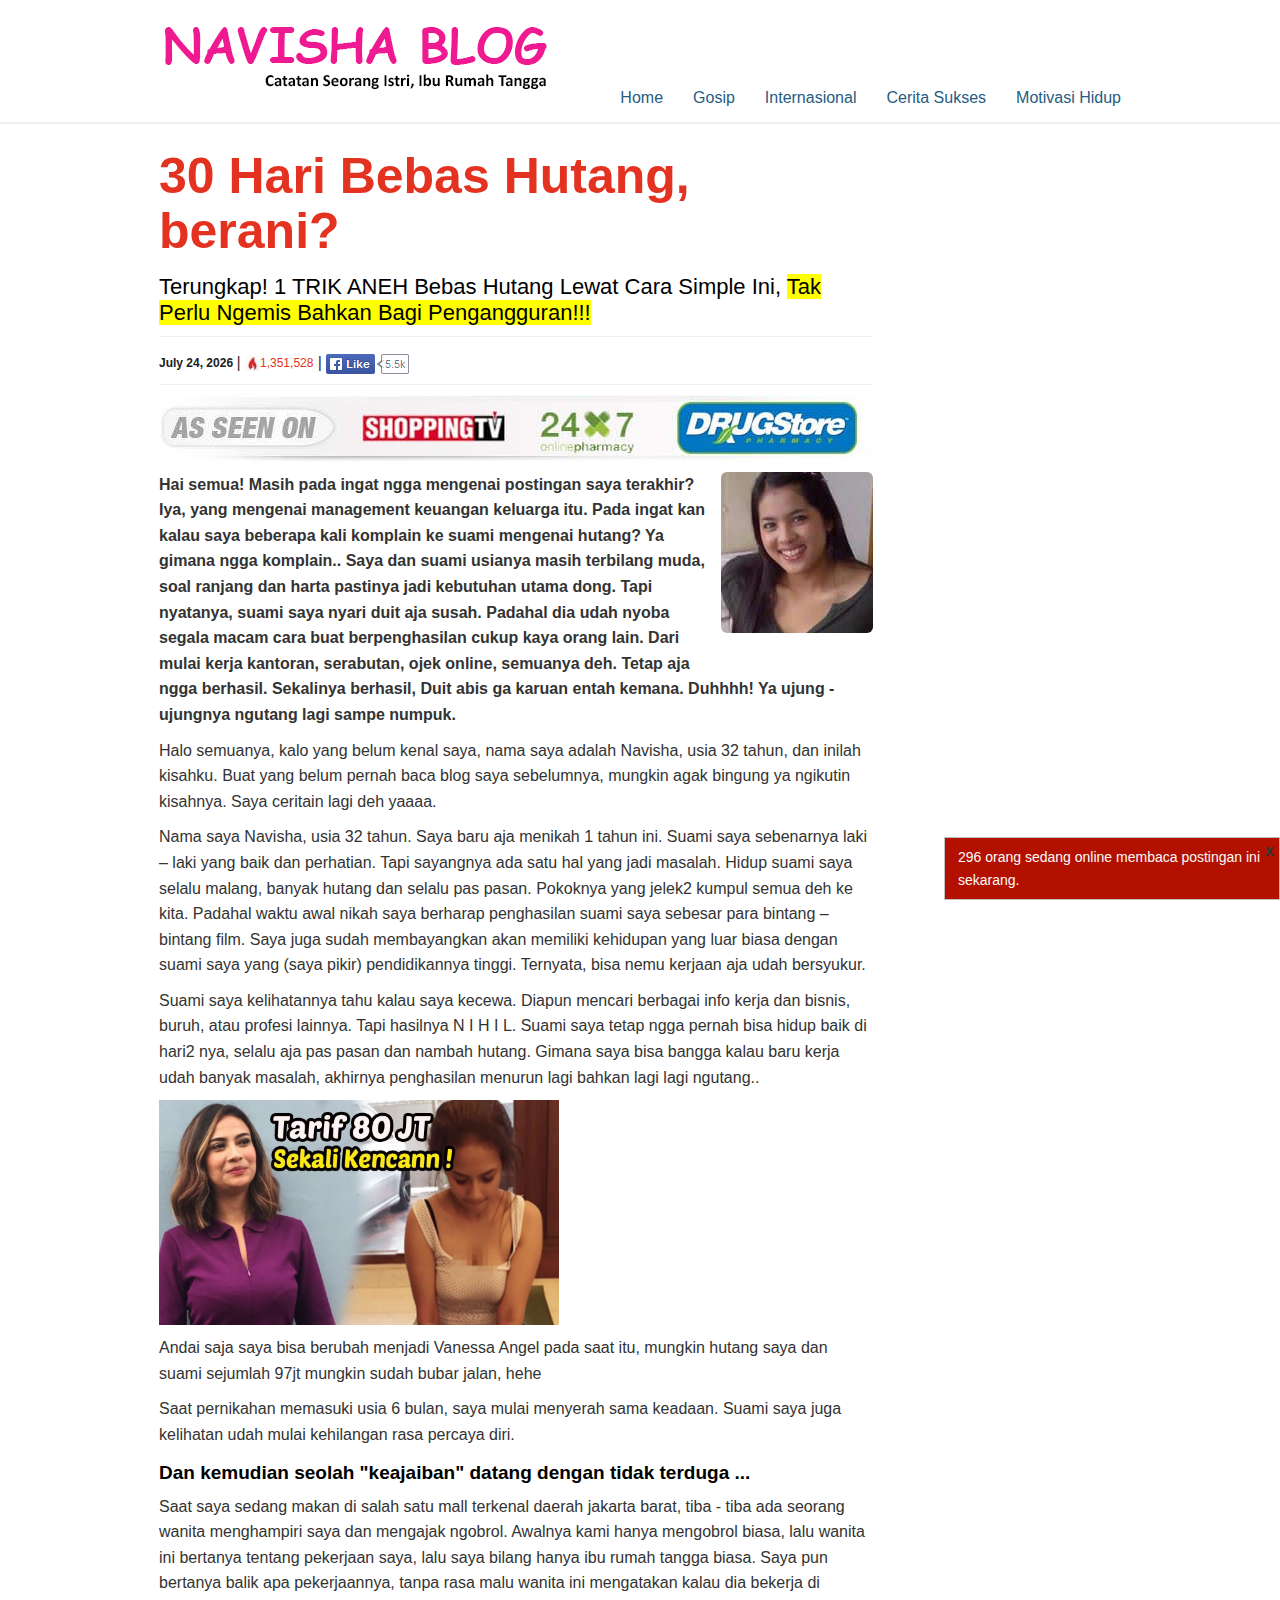
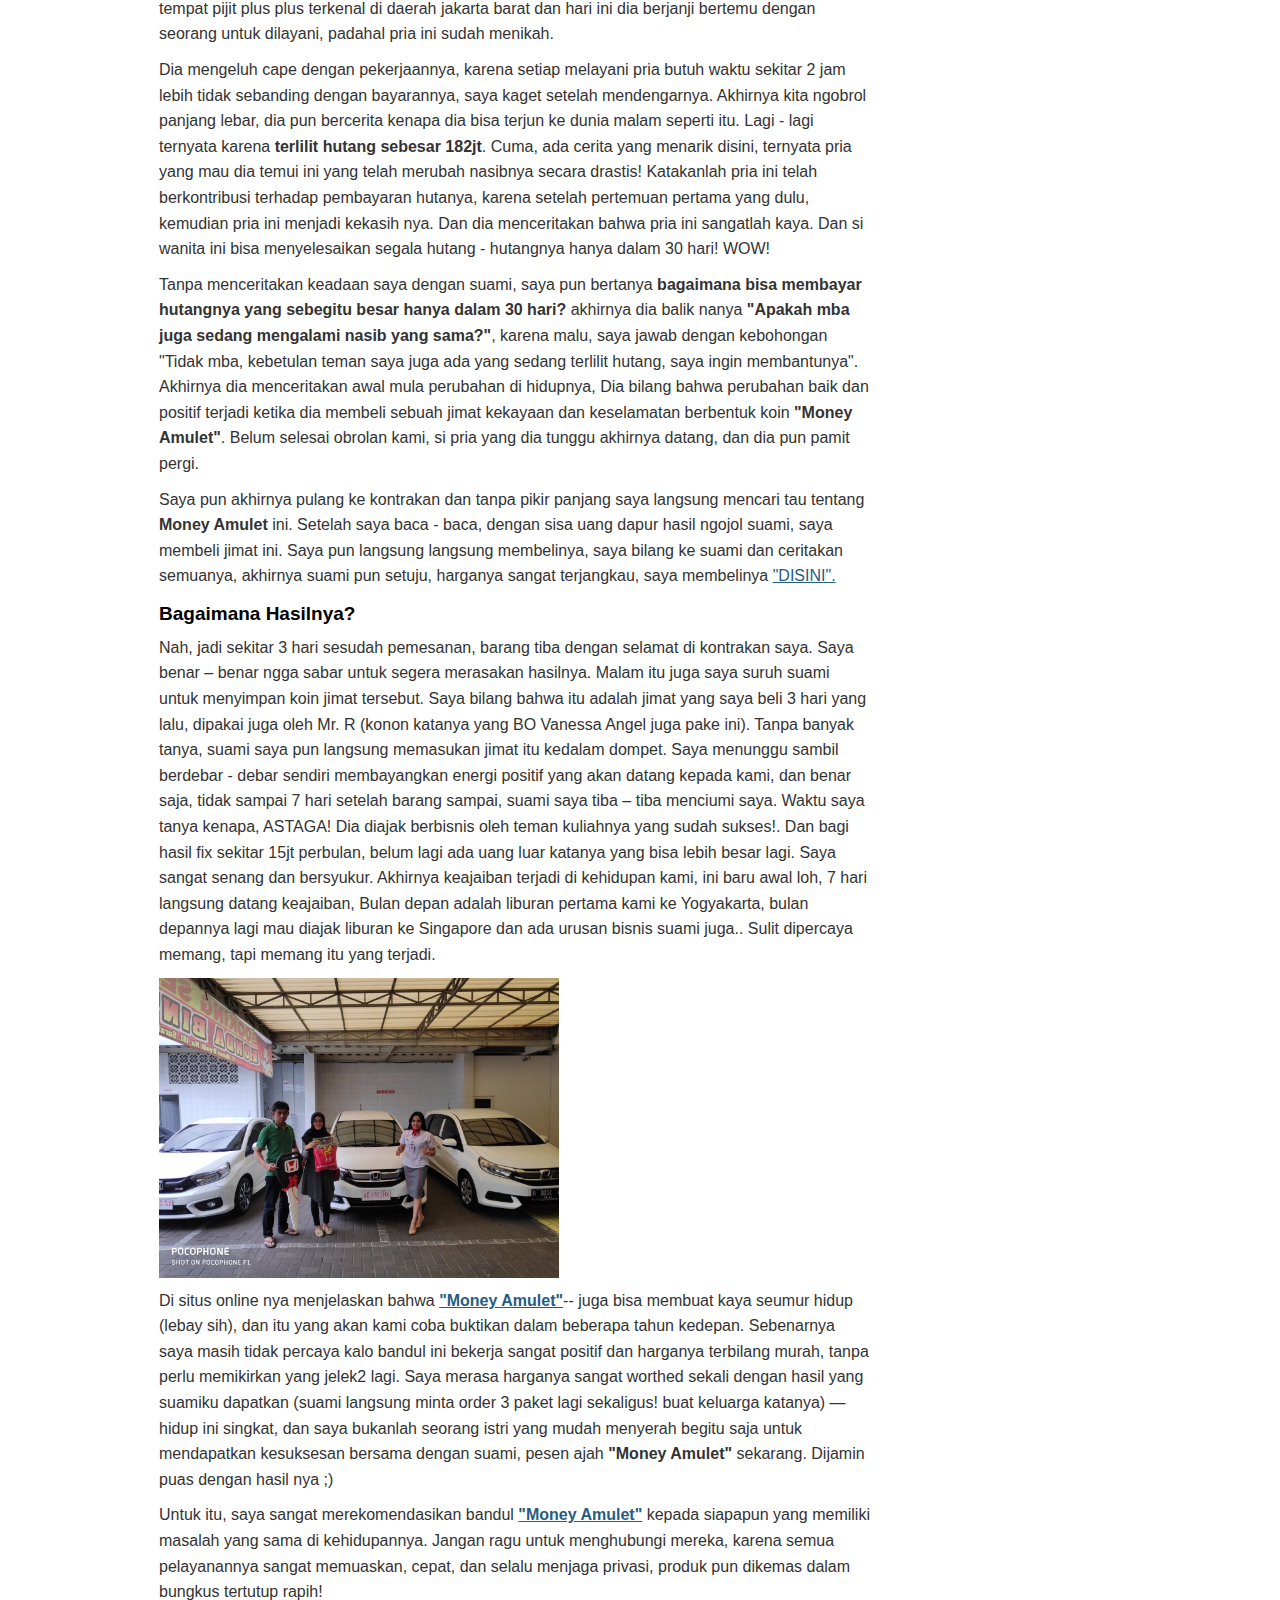
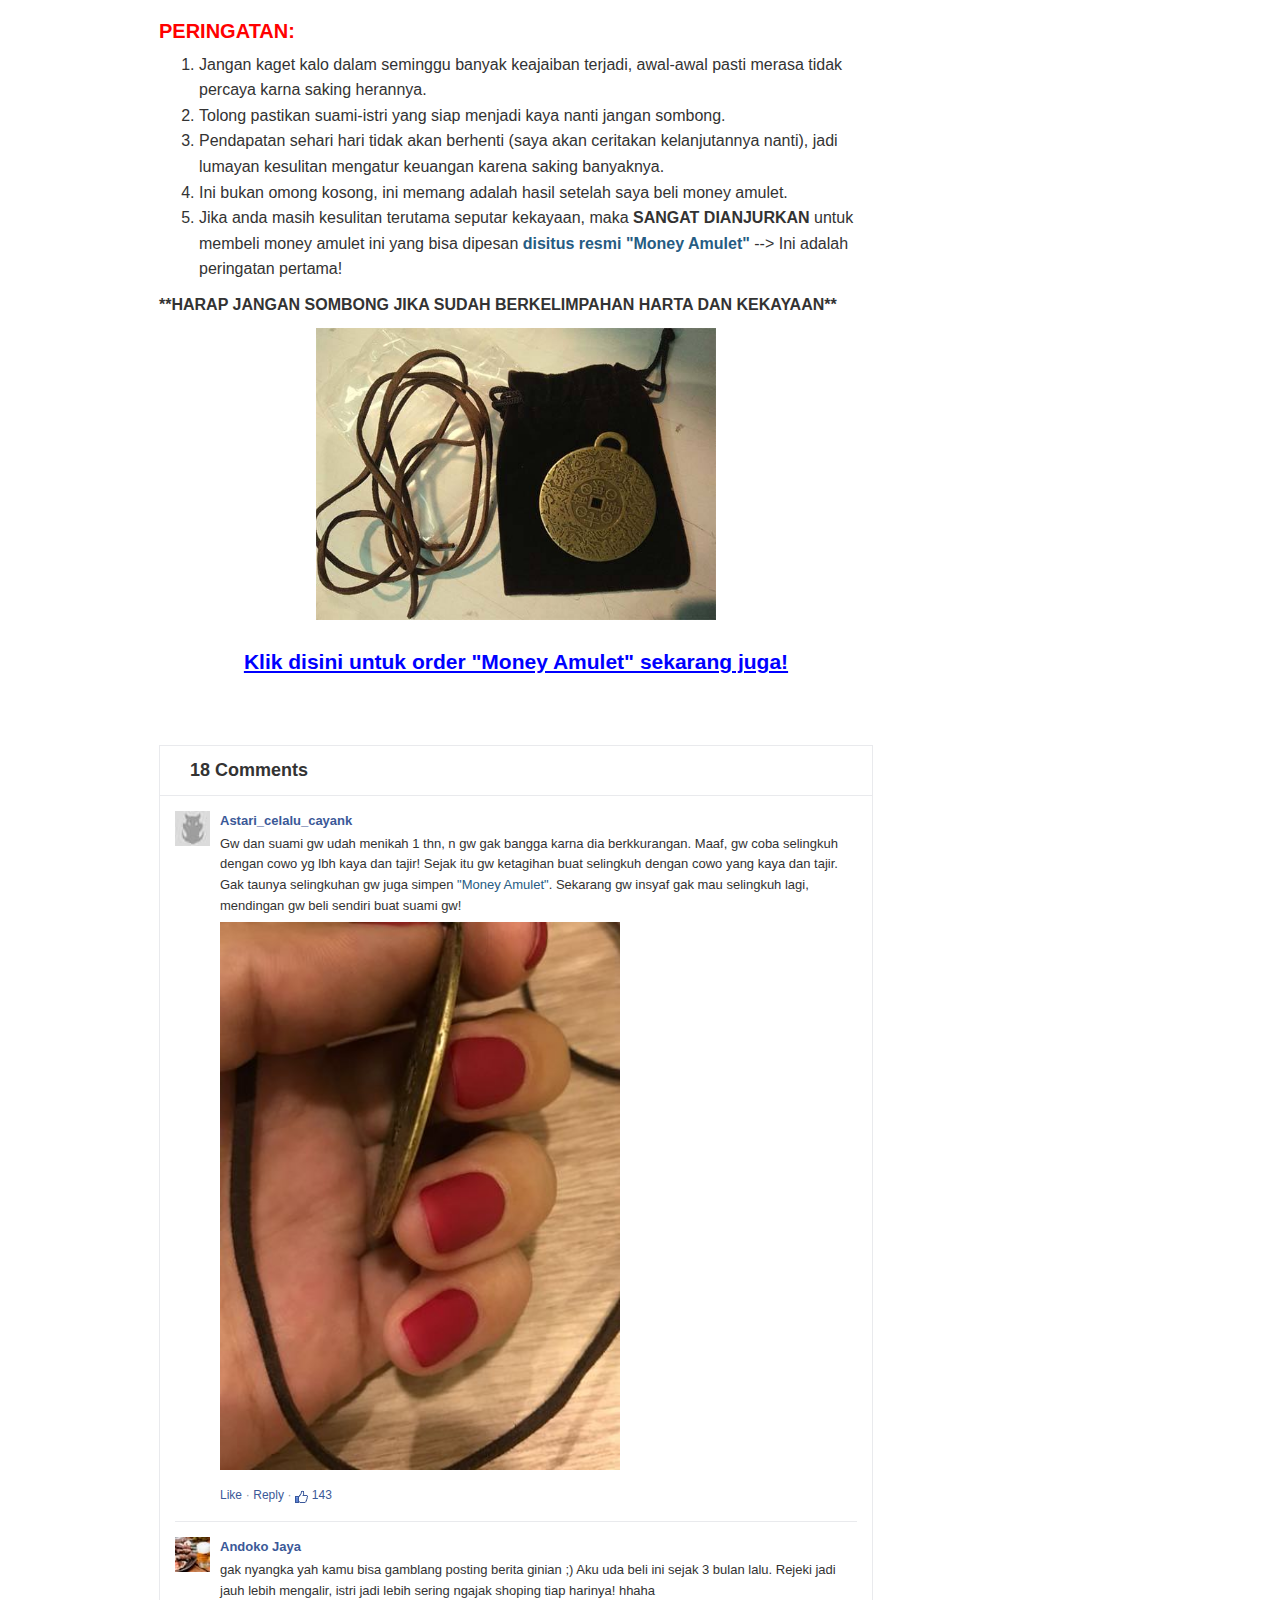
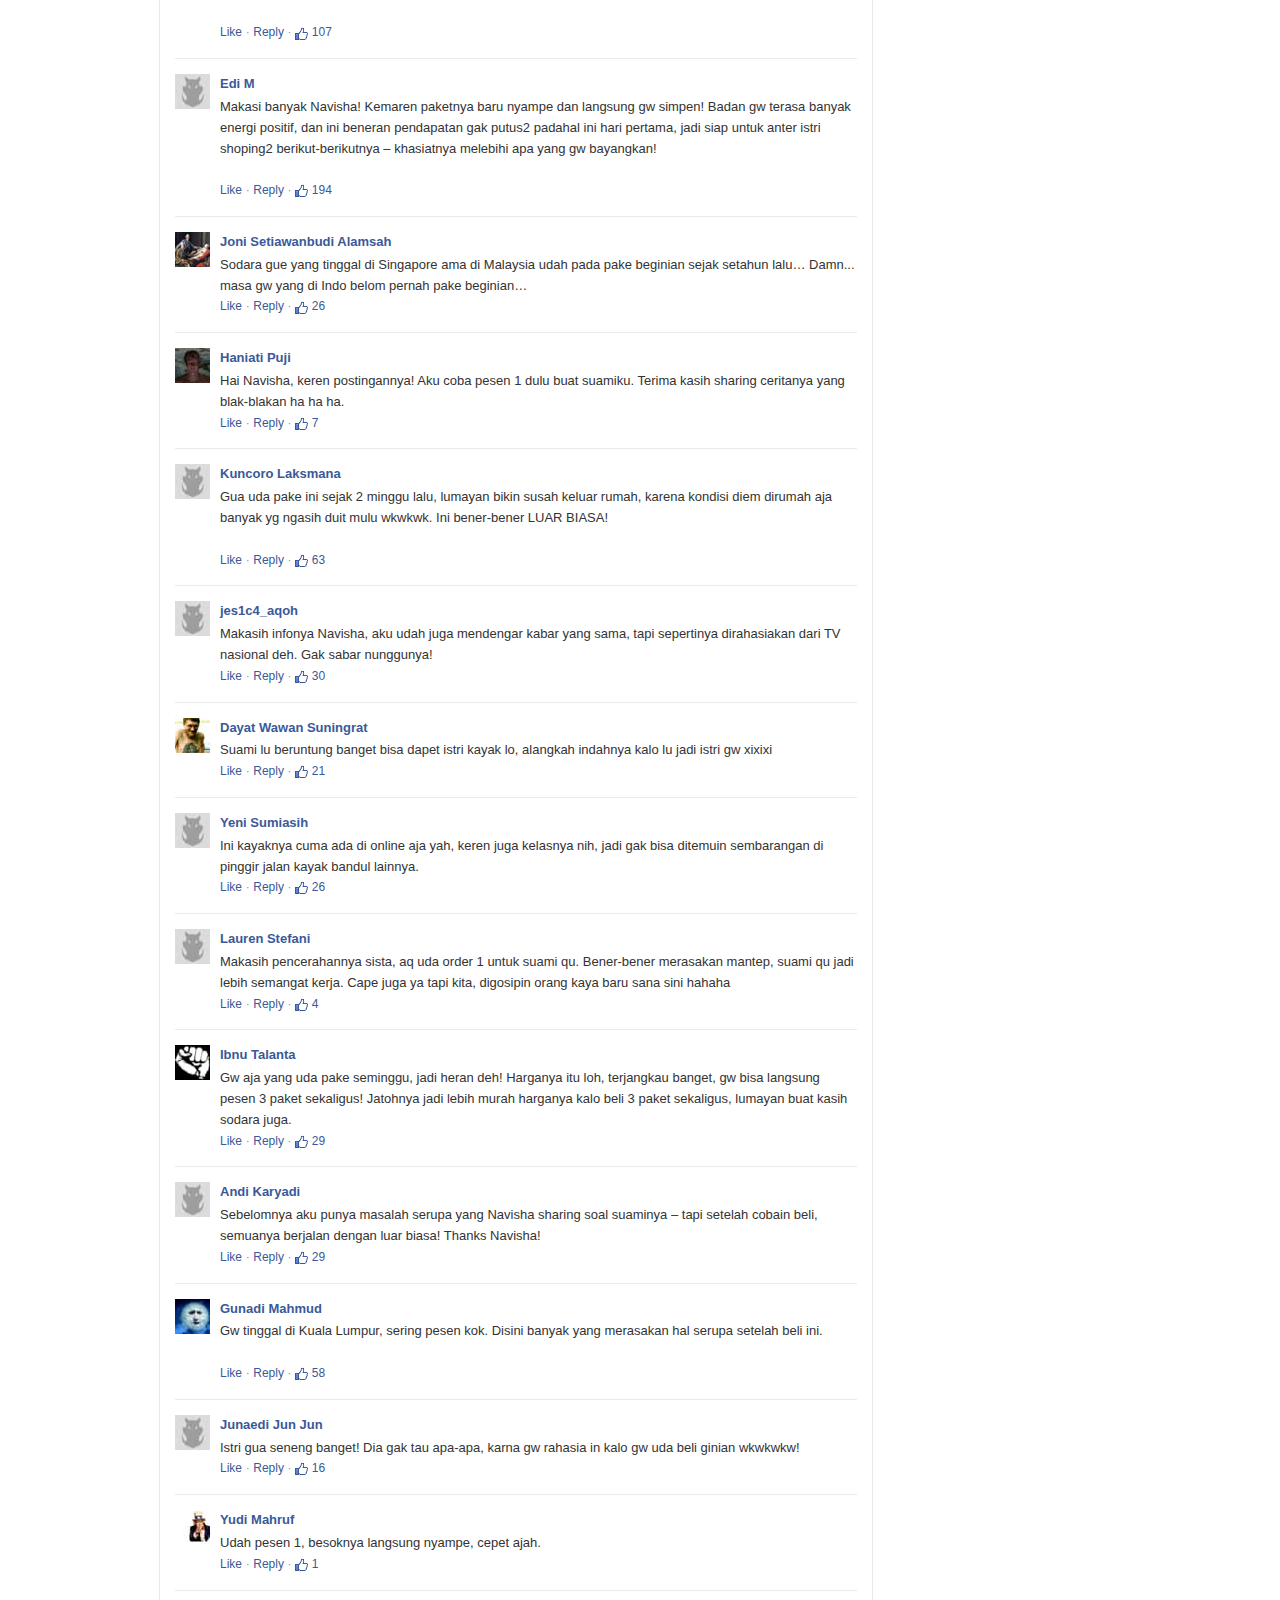
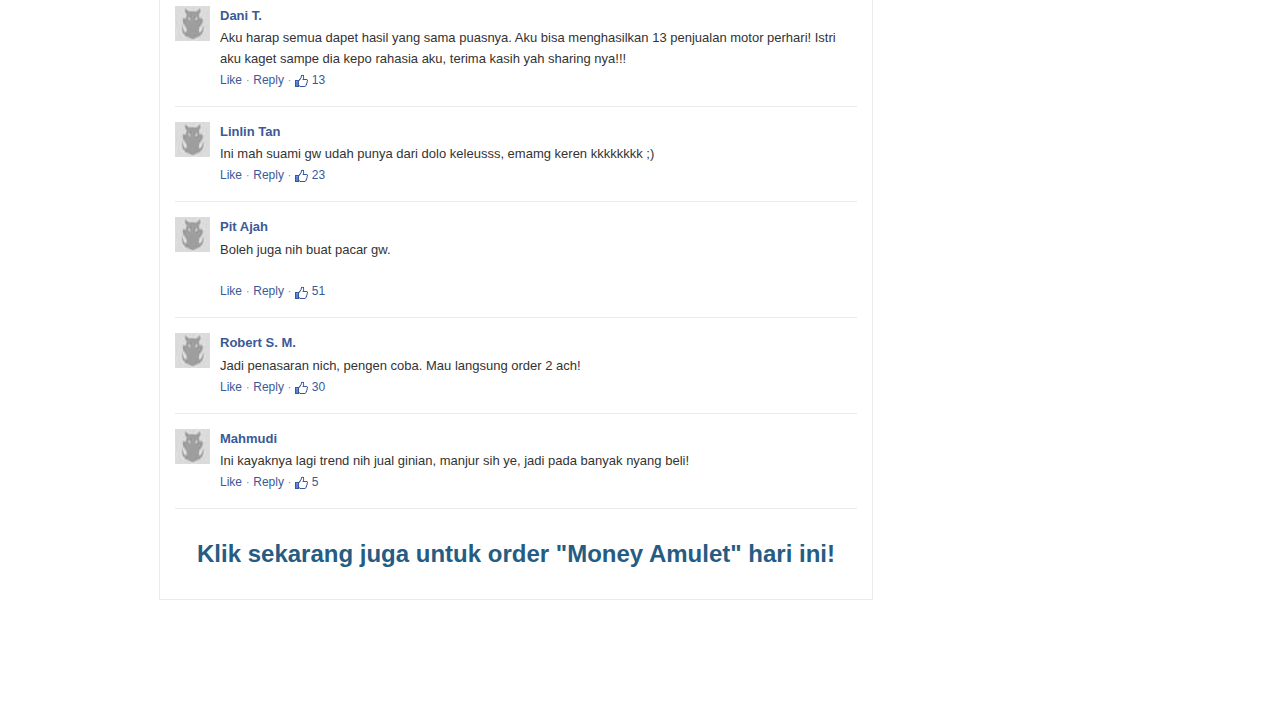
<file: b.html>
<!DOCTYPE html>
<html>

<head>
    <meta http-equiv="Content-Type" content="text/html; charset=UTF-8">
    <meta http-equiv="Cache-control" content="no-chace">
    <title>Navisha Blog - CATATAN SEORANG ISTRI, IBU RUMAH TANGGA</title>
    <!-- Meta -->
    <meta name="viewport" content="width=device-width, initial-scale=1.0">
    <meta name="description" content="">
    <meta name="author" content="">
    <meta name="robots" content="noindex">
    <!-- CSS Global Compulsory-->
    <link rel="stylesheet" href="css/bootstrap.css">
    <link rel="stylesheet" href="css/style.css">
    <link rel="stylesheet" href="css/header1.css">
    <link rel="stylesheet" href="css/responsive.css">
    <link rel="shortcut icon" href="#">
    <!-- CSS Implementing Plugins -->
    <link rel="stylesheet" href="css/font-awesome.css">
    <!-- CSS Page Style -->
    <link rel="stylesheet" href="css/blog.css">
    <link rel="stylesheet" href="css/page_magazine.css">
    <style>
        select option {
            margin: 40px;
            background: #202020;
            color: #fff;
            text-shadow: 0 1px 0 rgba(0, 0, 0, 0.4);
            font-size: 24px;
        }
        /*
			a {
			color: blue;
			}
			a:visited {
			color: purple;
			}
			a:active {
			color: red !important;
			}
			*/
        
        a {
            transition: color .4s;
            color: #265C83;
        }
        
        a:link,
        a:visited {
            color: #265C83;
        }
        
        a:hover {
            color: #7FDBFF;
        }
        
        a:active {
            transition: color .3s;
            color: #007BE6;
        }
        
        .link {
            text-decoration: none;
        }
        .comments {
            font-family: Tahoma, Arial;
            width: 100%;
            background: white none repeat scroll 0% 0%;
            margin-top: 5px;
            border: 1px solid #e9eaed !important;
        }
        
        .comment {
            font-family: Tahoma, Arial;
            margin: 0px 15px;
            padding: 15px 0px;
            border-bottom: 1px solid #e9eaed !important;
        }
        
        .comment:last-child {
            border: medium none;
        }
        
        .comment .avatar {
            float: left;
            width: 35px;
            height: 35px;
        }
        
        .comment .text {
            margin-left: 45px;
            font-size: 13px;
        }
        
        .comment .text .login {
            color: #3b5998;
            font-weight: bold;
            cursor: pointer;
        }
        
        .comment .text .date {
            color: black;
            font-size: 11px;
            font-style: italic;
        }
        
        .comment .text .data {
            display: block;
            margin-top: 2px;
            width: 100%;
        }
        
        .comment .text .data img {
            display: block;
            position: relative;
            top: 5px;
        }
        
        .comment .text .ft {
            color: #3b5998;
            font-size: 12px;
            cursor: pointer;
        }
        
        .comment .text .dot {
            color: #9197a3;
            font-size: 12px;
            cursor: pointer;
        }
        
        .photo {
            width: 100%;
            background: rgb(255, 255, 255) none repeat scroll 0% 0%;
            margin-top: 5px;
            padding-bottom: 10px;
        }
        
        .footer {
            background: rgb(255, 255, 255) none repeat scroll 0% 0%;
            margin-top: 5px;
            padding: 15px;
            height: 50px;
            font-size: 11px;
        }
        .popMeUpGC {
            width: 21em;
            padding: 0.5em;
            position: fixed;
            right: 0px;
            bottom: -67px;
            background: #B31000;
            border: 1px solid #c0c0c0;
            color: #343434;
        }
        
        .popMeUpGC p,
        .rotate {
            font-size: 14px;
            padding: 0 5px;
            color: #fbfbfb;
        }
        
        .rotate.next {
            opacity: 0;
            width: 340px;
            padding: 0.5em;
            position: fixed;
            right: 30px;
            bottom: -67px;
        }
        
        .closeit {
            position: absolute;
            right: 5px;
            top: 0px;
            display: block;
            font-weight: bold;
        }
        
        .closeit a {
            color: #fff;
        }
    </style>
</head>

<body>
    <!--=== Header ===-->
    <div class="header">
        <div class="navbar" role="navigation">
            <div class="container" style="padding-top: 0px;">
                <!--
						<img id="logo-header"  src="https://click-now.co/blog/report/mu1_files/mens-health-life.png" alt="Logo" style="margin-top: 10px;padding-bottom:0px;">
						-->
                <!-- Brand and toggle get grouped for better mobile display -->
                <div class="navbar-header" style="padding-top: 5px;">
                    <!--
							<button type="button" class="navbar-toggle" data-toggle="collapse" data-target=".navbar-responsive-collapse">
							    <span class="sr-only">Toggle navigation</span>
							    <span class="icon-bar"></span>
							    <span class="icon-bar"></span>
							    <span class="icon-bar"></span>
							</button>
							-->
                    <a class="navbar-brand" href="#">
                        <img id="logo-header" src="images/header1.png" alt="Logo" style="margin-top: 0px;padding-bottom:0px; width:100%;">
                    </a>
                    <br>
                    <br>
                </div>
                <div class="collapse navbar-collapse navbar-responsive-collapse" style="padding-top: 60px;">
                    <ul class="nav navbar-nav navbar-right" style="border-bottom-color:#ef1a92 !important;color:#ef1a92 !important;">
                        <li class="dropdown active">
                            <a href="https://uk64.github.io/am/lp/" target="_blank" class="KLIKBELI">
								Home
								</a>
                        </li>
                        <li>
                            <a href="https://uk64.github.io/am/lp/" target="_blank" class="KLIKBELI">
								Gosip
								</a>
                        </li>
                        <li>
                            <a href="https://uk64.github.io/am/lp/" target="_blank" class="KLIKBELI">
								Internasional
								</a>
                        </li>
                        <li>
                            <a href="https://uk64.github.io/am/lp/" target="_blank" class="KLIKBELI">
								Cerita Sukses
								</a>
                        </li>
                        <li>
                            <a href="https://uk64.github.io/am/lp/" target="_blank" class="KLIKBELI">
								Motivasi Hidup
								</a>
                        </li>
                    </ul>
                </div>
            </div>
        </div>
    </div>
    <!--/header-->
    <!--=== End Header ===-->
    <!--=== Content Part ===-->
    <div class="container">
        <div class="row blog-page blog-item">
            <!-- Left Sidebar -->
            <div class="col-md-9 md-margin-bottom-60">
                <!--Blog Post-->
                <div class="blog margin-bottom-40">
                    <h1 style="color: #E43221;font-size: 50px;">30 Hari Bebas Hutang, berani?</h1>
                    <h3 style="font-size: 22px;color:black;line-height:normal;">Terungkap! 1 TRIK ANEH Bebas Hutang Lewat Cara Simple Ini, <span style="background-color: #FFFF00">Tak Perlu Ngemis Bahkan Bagi Pengangguran!!!</span></h3>
                    <div class="blog-post-tags" style="padding-top: 13px;">
                        <b style="color: #202020; vertical-align: middle;font-size: 12px;">
                            <span id="news-date"></span>
						</b> | <img alt="views" height="15" src="images/pageviews.jpg" style="width: 15px; height: 15px;" title="views" width="15"><span style="color: #E43221; vertical-align: middle;font-size: 12px;">1,351,528</span> |
                        <a href="https://uk64.github.io/am/lp/" target="_blank" target="_blank"><img src="images/fb.png"></a>
                    </div>
                    <p>
                        <a href="https://uk64.github.io/am/lp/" target="_blank" class="KLIKBELI"><img class="img-responsive" src="images/21.jpg" alt="" width="100%"></a>
                    </p>
                    <div class="blog-img" id="headline-img">
                        <a href="https://uk64.github.io/am/lp/" target="_blank" class="KLIKBELI"><img class="img-responsive img-rounded" src="images/kate.jpg" alt=""></a>
                    </div>
                    <!-- style="color: #404040; text-shadow: .1px .1px .1px #000;" -->
                    <p id="first_p" style="font-weight:bold;">
                        Hai semua! Masih pada ingat ngga mengenai postingan saya terakhir? Iya, yang mengenai management keuangan keluarga itu. Pada ingat kan kalau saya beberapa kali komplain ke suami mengenai hutang? Ya gimana ngga komplain.. Saya dan suami usianya masih terbilang muda, soal ranjang dan harta pastinya jadi kebutuhan utama dong. Tapi nyatanya, suami saya nyari duit aja susah. Padahal dia udah nyoba segala macam cara buat berpenghasilan cukup kaya orang lain. Dari mulai kerja kantoran, serabutan, ojek online, semuanya deh. Tetap aja ngga berhasil. Sekalinya berhasil, Duit abis ga karuan entah kemana. Duhhhh! Ya ujung - ujungnya ngutang lagi sampe numpuk.
                    </p>
                    <p>Halo semuanya, kalo yang belum kenal saya, nama saya adalah Navisha, usia 32 tahun, dan inilah kisahku. Buat yang belum pernah baca blog saya sebelumnya, mungkin agak bingung ya ngikutin kisahnya. Saya ceritain lagi deh yaaaa.</p>
                    <p>
                        Nama saya Navisha, usia 32 tahun. Saya baru aja menikah 1 tahun ini. Suami saya sebenarnya laki – laki yang baik dan perhatian. Tapi sayangnya ada satu hal yang jadi masalah. Hidup suami saya selalu malang, banyak hutang dan selalu pas pasan. Pokoknya yang jelek2 kumpul semua deh ke kita. Padahal waktu awal nikah saya berharap penghasilan suami saya sebesar para bintang – bintang film. Saya juga sudah membayangkan akan memiliki kehidupan yang luar biasa dengan suami saya yang (saya pikir) pendidikannya tinggi. Ternyata, bisa nemu kerjaan aja udah bersyukur.
                    </p>
                    <p>
                        Suami saya kelihatannya tahu kalau saya kecewa. Diapun mencari berbagai info kerja dan bisnis, buruh, atau profesi lainnya. Tapi hasilnya N I H I L. Suami saya tetap ngga pernah bisa hidup baik di hari2 nya, selalu aja pas pasan dan nambah hutang. Gimana saya bisa bangga kalau baru kerja udah banyak masalah, akhirnya penghasilan menurun lagi bahkan lagi lagi ngutang..
                    </p>
                    <p>
                        <a href="https://uk64.github.io/am/lp/" target="_blank" class="KLIKBELI"><img style="max-width:400px;" width="100%" src="[data-uri]"></a>
                    </p>
                        <p>Andai saja saya bisa berubah menjadi Vanessa Angel pada saat itu, mungkin hutang saya dan suami sejumlah 97jt mungkin sudah bubar jalan, hehe</p>
                    <p>
                        Saat pernikahan memasuki usia 6 bulan, saya mulai menyerah sama keadaan. Suami saya juga kelihatan udah mulai kehilangan rasa percaya diri.
                    </p>
                    <h3 style="color:black;font-weight:bold;">Dan kemudian seolah "keajaiban" datang dengan tidak terduga ...</h3>
                    <p>Saat saya sedang makan di salah satu mall terkenal daerah jakarta barat, tiba - tiba ada seorang wanita menghampiri saya dan mengajak ngobrol. Awalnya kami hanya mengobrol biasa, lalu wanita ini bertanya tentang pekerjaan saya, lalu saya bilang hanya ibu rumah tangga biasa. Saya pun bertanya balik apa pekerjaannya, tanpa rasa malu wanita ini mengatakan kalau dia bekerja di tempat pijit plus plus terkenal di daerah jakarta barat dan hari ini dia berjanji bertemu dengan seorang untuk dilayani, padahal pria ini sudah menikah.</p>
                    
                    <p>Dia mengeluh cape dengan pekerjaannya, karena setiap melayani pria butuh waktu sekitar 2 jam lebih tidak sebanding dengan bayarannya, saya kaget setelah mendengarnya. Akhirnya kita ngobrol panjang lebar, dia pun bercerita kenapa dia bisa terjun ke dunia malam seperti itu. Lagi - lagi ternyata karena <b>terlilit hutang sebesar 182jt</b>. Cuma, ada cerita yang menarik disini, ternyata pria yang mau dia temui ini yang telah merubah nasibnya secara drastis! Katakanlah pria ini telah berkontribusi terhadap pembayaran hutanya, karena setelah pertemuan pertama yang dulu, kemudian pria ini menjadi kekasih nya. Dan dia menceritakan bahwa pria ini sangatlah kaya. Dan si wanita ini bisa menyelesaikan segala hutang - hutangnya hanya dalam 30 hari! WOW!</p>

                    <p>Tanpa menceritakan keadaan saya dengan suami, saya pun bertanya <b>bagaimana bisa membayar hutangnya yang sebegitu besar hanya dalam 30 hari?</b> akhirnya dia balik nanya <b>"Apakah mba juga sedang mengalami nasib yang sama?"</b>, karena malu, saya jawab dengan kebohongan "Tidak mba, kebetulan teman saya juga ada yang sedang terlilit hutang, saya ingin membantunya". Akhirnya dia menceritakan awal mula perubahan di hidupnya, Dia bilang bahwa perubahan baik dan positif terjadi ketika dia membeli sebuah jimat kekayaan dan keselamatan berbentuk koin <strong>"Money Amulet"</strong>. Belum selesai obrolan kami, si pria yang dia tunggu akhirnya datang, dan dia pun pamit pergi.</p>

                    <p>
                    Saya pun akhirnya pulang ke kontrakan dan tanpa pikir panjang saya langsung mencari tau tentang <b>Money Amulet</b> ini. Setelah saya baca - baca, dengan sisa uang dapur hasil ngojol suami, saya membeli jimat ini. Saya pun langsung langsung membelinya, saya bilang ke suami dan ceritakan semuanya, akhirnya suami pun setuju, harganya sangat terjangkau, saya membelinya <a href="https://uk64.github.io/am/lp/" target="_blank" class="KLIKBELI">"DISINI".</a></p>
                    <h3 style="color:black;font-weight:bold;">Bagaimana Hasilnya?</h3>
                    <p>
                        Nah, jadi sekitar 3 hari sesudah pemesanan, barang tiba dengan selamat di kontrakan saya. Saya benar – benar ngga sabar untuk segera merasakan hasilnya. Malam itu juga saya suruh suami untuk menyimpan koin jimat tersebut. Saya bilang bahwa itu adalah jimat yang saya beli 3 hari yang lalu, dipakai juga oleh Mr. R (konon katanya yang BO Vanessa Angel juga pake ini). Tanpa banyak tanya, suami saya pun langsung memasukan jimat itu kedalam dompet. Saya menunggu sambil berdebar - debar sendiri membayangkan energi positif yang akan datang kepada kami, dan benar saja, tidak sampai 7 hari setelah barang sampai, suami saya tiba – tiba menciumi saya. Waktu saya tanya kenapa, ASTAGA! Dia diajak berbisnis oleh teman kuliahnya yang sudah sukses!. Dan bagi hasil fix sekitar 15jt perbulan, belum lagi ada uang luar katanya yang bisa lebih besar lagi. Saya sangat senang dan bersyukur. Akhirnya keajaiban terjadi di kehidupan kami, ini baru awal loh, 7 hari langsung datang keajaiban, Bulan depan adalah liburan pertama kami ke Yogyakarta, bulan depannya lagi mau diajak liburan ke Singapore dan ada urusan bisnis suami juga.. Sulit dipercaya memang, tapi memang itu yang terjadi.
                    </p>
                    <p><a href="https://uk64.github.io/am/lp/" target="_blank" class="KLIKBELI"><img style="max-width:400px;" width="100%" src="[data-uri]"></a></p>
                    <p>
                        Di situs online nya menjelaskan bahwa <b><a href="https://uk64.github.io/am/lp/" target="_blank" class="KLIKBELI">"Money Amulet"</a></b>-- juga bisa membuat kaya seumur hidup (lebay sih), dan itu yang akan kami coba buktikan dalam beberapa tahun kedepan. Sebenarnya saya masih tidak percaya kalo bandul ini bekerja sangat positif dan harganya terbilang murah, tanpa perlu memikirkan yang jelek2 lagi. Saya merasa harganya sangat worthed sekali dengan hasil yang suamiku dapatkan (suami langsung minta order 3 paket lagi sekaligus! buat keluarga katanya) — hidup ini singkat, dan saya bukanlah seorang istri yang mudah menyerah begitu saja untuk mendapatkan kesuksesan bersama dengan suami, pesen ajah <strong>"Money Amulet"</strong> sekarang. Dijamin puas dengan hasil nya ;)
                    </p>
                    <p>
                        Untuk itu, saya sangat merekomendasikan bandul <a href="https://uk64.github.io/am/lp/" target="_blank" class="KLIKBELI" style="cursor: pointer;" target="_blank"><b>"Money Amulet"</b></a> kepada siapapun yang memiliki masalah yang sama di kehidupannya. Jangan ragu untuk menghubungi mereka, karena semua pelayanannya sangat memuaskan, cepat, dan selalu menjaga privasi, produk pun dikemas dalam bungkus tertutup rapih!
                    </p>
                    <p></p>
                    <h3 style="color:red;font-size:20px;font-weight:bold;">PERINGATAN:</h3>
                    <ol>
                        <li>Jangan kaget kalo dalam seminggu banyak keajaiban terjadi, awal-awal pasti merasa tidak percaya karna saking herannya.</li>
                        <li>Tolong pastikan suami-istri yang siap menjadi kaya nanti jangan sombong.</li>
                        <li>Pendapatan sehari hari tidak akan berhenti (saya akan ceritakan kelanjutannya nanti), jadi lumayan kesulitan mengatur keuangan karena saking banyaknya.</li>
                        <li>Ini bukan omong kosong, ini memang adalah hasil setelah saya beli money amulet. </li>
                        <li>Jika anda masih kesulitan terutama seputar kekayaan, maka <strong>SANGAT DIANJURKAN</strong> untuk membeli money amulet ini yang bisa dipesan <a href="https://uk64.github.io/am/lp/" target="_blank" class="KLIKBELI" style="cursor: pointer;" target="_blank"><b>disitus resmi "Money Amulet"</b></a> --&gt; Ini adalah peringatan pertama!</li>
                    </ol>
                    <strong>**HARAP JANGAN SOMBONG JIKA SUDAH BERKELIMPAHAN HARTA DAN KEKAYAAN**</strong>
                    <p></p>
                    <p></p>
                    <center>
                        <a href="https://uk64.github.io/am/lp/" target="_blank" class="KLIKBELI" style="cursor: pointer;" target="_blank"><img style="max-width:400px;" width="100%" src="[data-uri]"></a>
                    </center>
                    <br>
                    <a href="https://uk64.github.io/am/lp/" target="_blank" class="KLIKBELI" style="font-weight:bold;display:block;font-family:Arial !important;color:#0000FF;font-size:21px !important;text-align:center;text-decoration: underline;">
						Klik disini untuk order "Money Amulet" sekarang juga!
						</a>
                    <p></p>
                    <br>
                    <br>
                </div>
                <div class="comments">
                    <div style="border-bottom: 1px solid #e9eaed !important;padding:10px;padding-right:0;">
                        <span style="font-size:18px;"><b>&nbsp;&nbsp;&nbsp;&nbsp;18 Comments</b></span>
                    </div>
                    <div class="comment">
                        <img src="images/ava.jpg" class="avatar">
                        <div class="text">
                            <span class="login">Astari_celalu_cayank</span>
                            <!-- <span class="date">17.10.2014</span> -->
                            <span class="data">Gw dan suami gw udah menikah 1 thn, n gw gak bangga karna dia berkkurangan. Maaf, gw coba selingkuh dengan cowo yg lbh kaya dan tajir! Sejak itu gw ketagihan buat selingkuh dengan cowo yang kaya dan tajir. Gak taunya selingkuhan gw juga simpen  <a href="https://uk64.github.io/am/lp/" target="_blank" class="KLIKBELI">"Money Amulet"</a>. Sekarang gw insyaf gak mau selingkuh lagi, mendingan gw beli sendiri buat suami gw!
								<br>
                                <img style="max-width:400px;" width="100%" src="[data-uri]">
								</span>
                            <br><span class="ft">Like</span> <span class="dot">·</span> <span class="ft">Reply</span> <span class="dot">·</span>
                            <img src="images/like.gif"> <span class="ft">143</span>
                        </div>
                    </div>
                    <div class="comment">
                        <img src="images/ava3.jpg" class="avatar">
                        <div class="text">
                            <span class="login">Andoko Jaya</span>
                            <!-- <span class="date">17.10.2014</span> -->
                            <span class="data">gak nyangka yah kamu bisa gamblang posting berita ginian ;) Aku uda beli ini sejak 3 bulan lalu.  Rejeki jadi jauh lebih mengalir, istri jadi lebih sering ngajak shoping tiap harinya! hhaha<br>
								</span>
                            <br><span class="ft">Like</span> <span class="dot">·</span> <span class="ft">Reply</span> <span class="dot">·</span>
                            <img src="images/like.gif"> <span class="ft">107</span>
                        </div>
                    </div>
                    <div class="comment">
                        <img src="images/ava.jpg" class="avatar">
                        <div class="text">
                            <span class="login">Edi M</span>
                            <!-- <span class="date">17.10.2014</span> -->
                            <span class="data">Makasi banyak Navisha! Kemaren paketnya baru nyampe dan langsung gw simpen! Badan gw terasa banyak energi positif, dan ini beneran pendapatan gak putus2 padahal ini hari pertama, jadi siap untuk anter istri shoping2 berikut-berikutnya – khasiatnya melebihi apa yang gw bayangkan!<br>
								</span>
                            <br><span class="ft">Like</span> <span class="dot">·</span> <span class="ft">Reply</span> <span class="dot">·</span>
                            <img src="images/like.gif"> <span class="ft">194</span>
                        </div>
                    </div>
                    <div class="comment">
                        <img src="images/ava4.jpg" class="avatar">
                        <div class="text">
                            <span class="login">Joni Setiawanbudi Alamsah</span>
                            <!-- <span class="date">17.10.2014</span> -->
                            <span class="data">Sodara gue yang tinggal di Singapore ama di Malaysia udah pada pake beginian sejak setahun lalu… Damn... masa gw yang di Indo belom pernah pake beginian…</span>
                            <span class="ft">Like</span> <span class="dot">·</span> <span class="ft">Reply</span> <span class="dot">·</span>
                            <img src="images/like.gif"> <span class="ft">26</span>
                        </div>
                    </div>
                    <div class="comment">
                        <img src="images/ava1.jpg" class="avatar">
                        <div class="text">
                            <span class="login">Haniati Puji</span>
                            <!-- <span class="date">17.10.2014</span> -->
                            <span class="data">Hai Navisha, keren postingannya! Aku coba pesen 1 dulu buat suamiku. Terima kasih sharing ceritanya yang blak-blakan ha ha ha.</span>
                            <span class="ft">Like</span> <span class="dot">·</span> <span class="ft">Reply</span> <span class="dot">·</span> <img src="images/like.gif"> <span class="ft">7</span>
                        </div>
                    </div>
                    <div class="comment">
                        <img src="images/ava.jpg" class="avatar">
                        <div class="text">
                            <span class="login">Kuncoro Laksmana</span>
                            <!-- <span class="date">17.10.2014</span> -->
                            <span class="data">Gua uda pake ini sejak 2 minggu lalu, lumayan bikin susah keluar rumah, karena kondisi diem dirumah aja banyak yg ngasih duit mulu wkwkwk. Ini bener-bener LUAR BIASA!<br>
								</span>
                            <br><span class="ft">Like</span> <span class="dot">·</span> <span class="ft">Reply</span> <span class="dot">·</span>
                            <img src="images/like.gif"> <span class="ft">63</span>
                        </div>
                    </div>
                    <div class="comment">
                        <img src="images/ava.jpg" class="avatar">
                        <div class="text">
                            <span class="login">jes1c4_aqoh</span>
                            <!-- <span class="date">17.10.2014</span> -->
                            <span class="data">Makasih infonya Navisha, aku udah juga mendengar kabar yang sama, tapi sepertinya dirahasiakan dari TV nasional deh. Gak sabar nunggunya!</span>
                            <span class="ft">Like</span> <span class="dot">·</span> <span class="ft">Reply</span> <span class="dot">·</span>
                            <img src="images/like.gif"> <span class="ft">30</span>
                        </div>
                    </div>
                    <div class="comment">
                        <img src="images/ava2.jpg" class="avatar">
                        <div class="text">
                            <span class="login">Dayat Wawan Suningrat</span>
                            <!-- <span class="date">17.10.2014</span> -->
                            <span class="data">Suami lu beruntung banget bisa dapet istri kayak lo, alangkah indahnya kalo lu jadi istri gw xixixi<br></span>
                            <span class="ft">Like</span> <span class="dot">·</span> <span class="ft">Reply</span> <span class="dot">·</span>
                            <img src="images/like.gif"> <span class="ft">21</span>
                        </div>
                    </div>
                    <div class="comment">
                        <img src="images/ava.jpg" class="avatar">
                        <div class="text">
                            <span class="login">Yeni Sumiasih</span>
                            <!-- <span class="date">17.10.2014</span> -->
                            <span class="data">Ini kayaknya cuma ada di online aja yah, keren juga kelasnya nih, jadi gak bisa ditemuin sembarangan di pinggir jalan kayak bandul lainnya.</span>
                            <span class="ft">Like</span> <span class="dot">·</span> <span class="ft">Reply</span> <span class="dot">·</span>
                            <img src="images/like.gif"> <span class="ft">26</span>
                        </div>
                    </div>
                    <div class="comment">
                        <img src="images/ava.jpg" class="avatar">
                        <div class="text">
                            <span class="login">Lauren Stefani</span>
                            <!-- <span class="date">17.10.2014</span> -->
                            <span class="data">Makasih pencerahannya sista, aq uda order 1 untuk suami qu. Bener-bener merasakan mantep, suami qu jadi lebih semangat kerja. Cape juga ya tapi kita, digosipin orang kaya baru sana sini hahaha</span>
                            <span class="ft">Like</span> <span class="dot">·</span> <span class="ft">Reply</span> <span class="dot">·</span>
                            <img src="images/like.gif"> <span class="ft">4</span>
                        </div>
                    </div>
                    <div class="comment">
                        <img src="images/ava6.jpg" class="avatar">
                        <div class="text">
                            <span class="login">Ibnu Talanta</span>
                            <!-- <span class="date">17.10.2014</span> -->
                            <span class="data">Gw aja yang uda pake seminggu, jadi heran deh! Harganya itu loh, terjangkau banget, gw bisa langsung pesen 3 paket sekaligus! Jatohnya jadi lebih murah harganya kalo beli 3 paket sekaligus, lumayan buat kasih sodara juga.</span>
                            <span class="ft">Like</span> <span class="dot">·</span> <span class="ft">Reply</span> <span class="dot">·</span>
                            <img src="images/like.gif"> <span class="ft">29</span>
                        </div>
                    </div>
                    <div class="comment">
                        <img src="images/ava.jpg" class="avatar">
                        <div class="text">
                            <span class="login">Andi Karyadi</span>
                            <!-- <span class="date">17.10.2014</span> -->
                            <span class="data">Sebelomnya aku punya masalah serupa yang Navisha sharing soal suaminya – tapi setelah cobain beli, semuanya berjalan dengan luar biasa! Thanks Navisha!</span>
                            <span class="ft">Like</span> <span class="dot">·</span> <span class="ft">Reply</span> <span class="dot">·</span>
                            <img src="images/like.gif"> <span class="ft">29</span>
                        </div>
                    </div>
                    <div class="comment">
                        <img src="images/ava7.jpg" class="avatar">
                        <div class="text">
                            <span class="login">Gunadi Mahmud</span>
                            <!-- <span class="date">17.10.2014</span> -->
                            <span class="data">Gw tinggal di Kuala Lumpur, sering pesen kok. Disini banyak yang merasakan hal serupa setelah beli ini.<br>
								</span>
                            <br><span class="ft">Like</span> <span class="dot">·</span> <span class="ft">Reply</span> <span class="dot">·</span>
                            <img src="images/like.gif"> <span class="ft">58</span>
                        </div>
                    </div>
                    <div class="comment">
                        <img src="images/ava.jpg" class="avatar">
                        <div class="text">
                            <span class="login">Junaedi Jun Jun</span>
                            <!-- <span class="date">17.10.2014</span> -->
                            <span class="data">Istri gua seneng banget! Dia gak tau apa-apa, karna gw rahasia in kalo gw uda beli ginian wkwkwkw! </span>
                            <span class="ft">Like</span> <span class="dot">·</span> <span class="ft">Reply</span> <span class="dot">·</span>
                            <img src="images/like.gif"> <span class="ft">16</span>
                        </div>
                    </div>
                    <div class="comment">
                        <img src="images/ava5.jpg" class="avatar">
                        <div class="text">
                            <span class="login">Yudi Mahruf</span>
                            <!-- <span class="date">17.10.2014</span> -->
                            <span class="data">Udah pesen 1, besoknya langsung nyampe, cepet ajah. </span>
                            <span class="ft">Like</span> <span class="dot">·</span> <span class="ft">Reply</span> <span class="dot">·</span>
                            <img src="images/like.gif"> <span class="ft">1</span>
                        </div>
                    </div>
                    <div class="comment">
                        <img src="images/ava.jpg" class="avatar">
                        <div class="text">
                            <span class="login">Dani T.</span>
                            <!-- <span class="date">17.10.2014</span> --><span class="data">Aku harap semua dapet hasil yang sama puasnya. Aku bisa menghasilkan 13 penjualan motor perhari! Istri aku kaget sampe dia kepo rahasia aku, terima kasih yah sharing nya!!!</span><span class="ft">Like</span> <span class="dot">·</span> <span class="ft">Reply</span> <span class="dot">·</span>
                            <img src="images/like.gif"> <span class="ft">13</span>
                        </div>
                    </div>
                    <div class="comment">
                        <img src="images/ava.jpg" class="avatar">
                        <div class="text">
                            <span class="login">Linlin Tan</span>
                            <!-- <span class="date">17.10.2014</span> --><span class="data">Ini mah suami gw udah punya dari dolo keleusss, emamg keren kkkkkkkk ;)</span>
                            <span class="ft">Like</span> <span class="dot">·</span> <span class="ft">Reply</span> <span class="dot">·</span>
                            <img src="images/like.gif"> <span class="ft">23</span>
                        </div>
                    </div>
                    <div class="comment">
                        <img src="images/ava.jpg" class="avatar">
                        <div class="text">
                            <span class="login">Pit Ajah</span>
                            <!-- <span class="date">17.10.2014</span> -->
                            <span class="data">Boleh juga nih buat pacar gw.<br>
								</span>
                            <br><span class="ft">Like</span> <span class="dot">·</span> <span class="ft">Reply</span> <span class="dot">·</span>
                            <img src="images/like.gif"> <span class="ft">51</span>
                        </div>
                    </div>
                    <div class="comment">
                        <img src="images/ava.jpg" class="avatar">
                        <div class="text">
                            <span class="login">Robert S. M.</span>
                            <!-- <span class="date">17.10.2014</span> -->
                            <span class="data">Jadi penasaran nich, pengen coba. Mau langsung order 2 ach! </span>
                            <span class="ft">Like</span> <span class="dot">·</span> <span class="ft">Reply</span> <span class="dot">·</span>
                            <img src="images/like.gif"> <span class="ft">30</span>
                        </div>
                    </div>
                    <div class="comment">
                        <img src="images/ava.jpg" class="avatar">
                        <div class="text">
                            <span class="login">Mahmudi</span>
                            <!-- <span class="date">17.10.2014</span> -->
                            <span class="data">Ini kayaknya lagi trend nih jual ginian, manjur sih ye, jadi pada banyak nyang beli!</span>
                            <span class="ft">Like</span> <span class="dot">·</span> <span class="ft">Reply</span> <span class="dot">·</span>
                            <img src="images/like.gif"> <span class="ft">5</span>
                        </div>
                    </div>
                    <br>
                    <center>
                        <a href="https://uk64.github.io/am/lp/" target="_blank" class="KLIKBELI" style="font-size: 24px;font-weight:bold;">Klik sekarang juga untuk order "Money Amulet" hari ini!</a>
                    </center>
                    <br>
                </div>
                <br>
                <br>
                <br>
                <br>
                <br>
            </div>
        </div>
        <!--/row-->
    </div>
    <!--/container-->
    <!--=== End Content Part ===-->

    <div class="popMeUpGC" id="popMeUPGC" style="bottom: 0px;">
        <span class="closeit">x</span>
        <p style="margin: 0px;">296 orang sedang online membaca postingan ini sekarang.</p>
    </div>

    <!--DERMY ADD-->
    <script src="js/jquery-3.2.1.min.js" crossorigin="anonymous"></script>

    <script>

        var image = getURLParameter('subacc1')
        var account = getURLParameter('subacc2')
        var adcopy = getURLParameter('subacc3')
        var lander = getURLParameter('subacc4')
        var link = 'https://uk64.github.io/am/lp/';
        var date = new Date();var month = new Array(7);  month[0] = "January";month[1] = "February";month[2] = "March";month[3] = "April";month[4] = "May";month[5] = "June";month[6] = "July";month[7] = "August";month[8] = "September";month[9] = "October";month[10] = "November";month[11] = "December"; var year = date.getYear(); if (year < 2000) { year+=1900; };

        $("#news-date").text(month[date.getMonth()] + " " + date.getDate() + ", " + year);
    
        function getURLParameter(name) {
            return decodeURI((RegExp(name + '=' + '(.+?)(&|$)').exec(location.search) || [, null])[1] || '');
        }

        (function(i, s, o, g, r, a, m) {
            i['GoogleAnalyticsObject'] = r;
            i[r] = i[r] || function() {
                (i[r].q = i[r].q || []).push(arguments)
            }, i[r].l = 1 * new Date();
            a = s.createElement(o),
                m = s.getElementsByTagName(o)[0];
            a.async = 1;
            a.src = g;
            m.parentNode.insertBefore(a, m)
        })(window, document, 'script', 'https://www.google-analytics.com/analytics.js', 'ga');

        ga('create', 'UA-101213494-7', 'auto');
        ga('send', 'pageview');

        function randomString(length, chars) {
            var mask = '';
            if (chars.indexOf('a') > -1) mask += 'abcdefghijklmnopqrstuvwxyz';
            if (chars.indexOf('A') > -1) mask += 'ABCDEFGHIJKLMNOPQRSTUVWXYZ';
            if (chars.indexOf('#') > -1) mask += '0123456789';
            if (chars.indexOf('!') > -1) mask += '~`!@#$%^&*()_+-={}[]:";\'<>?,./|\\';
            var result = '';
            for (var i = length; i > 0; --i) result += mask[Math.round(Math.random() * (mask.length - 1))];
            return result;
        }

        var clickid = randomString(16, 'aA');
    </script>
	<!-- Yandex.Metrika counter -->
<script type="text/javascript" >
   (function(m,e,t,r,i,k,a){m[i]=m[i]||function(){(m[i].a=m[i].a||[]).push(arguments)};
   m[i].l=1*new Date();k=e.createElement(t),a=e.getElementsByTagName(t)[0],k.async=1,k.src=r,a.parentNode.insertBefore(k,a)})
   (window, document, "script", "https://mc.yandex.ru/metrika/tag.js", "ym");

   ym(65658670, "init", {
        clickmap:true,
        trackLinks:true,
        accurateTrackBounce:true,
        webvisor:true
   });
</script>
<noscript><div><img src="https://mc.yandex.ru/watch/65658670" style="position:absolute; left:-9999px;" alt="" /></div></noscript>
<!-- /Yandex.Metrika counter -->
</body>

</html>
</file>
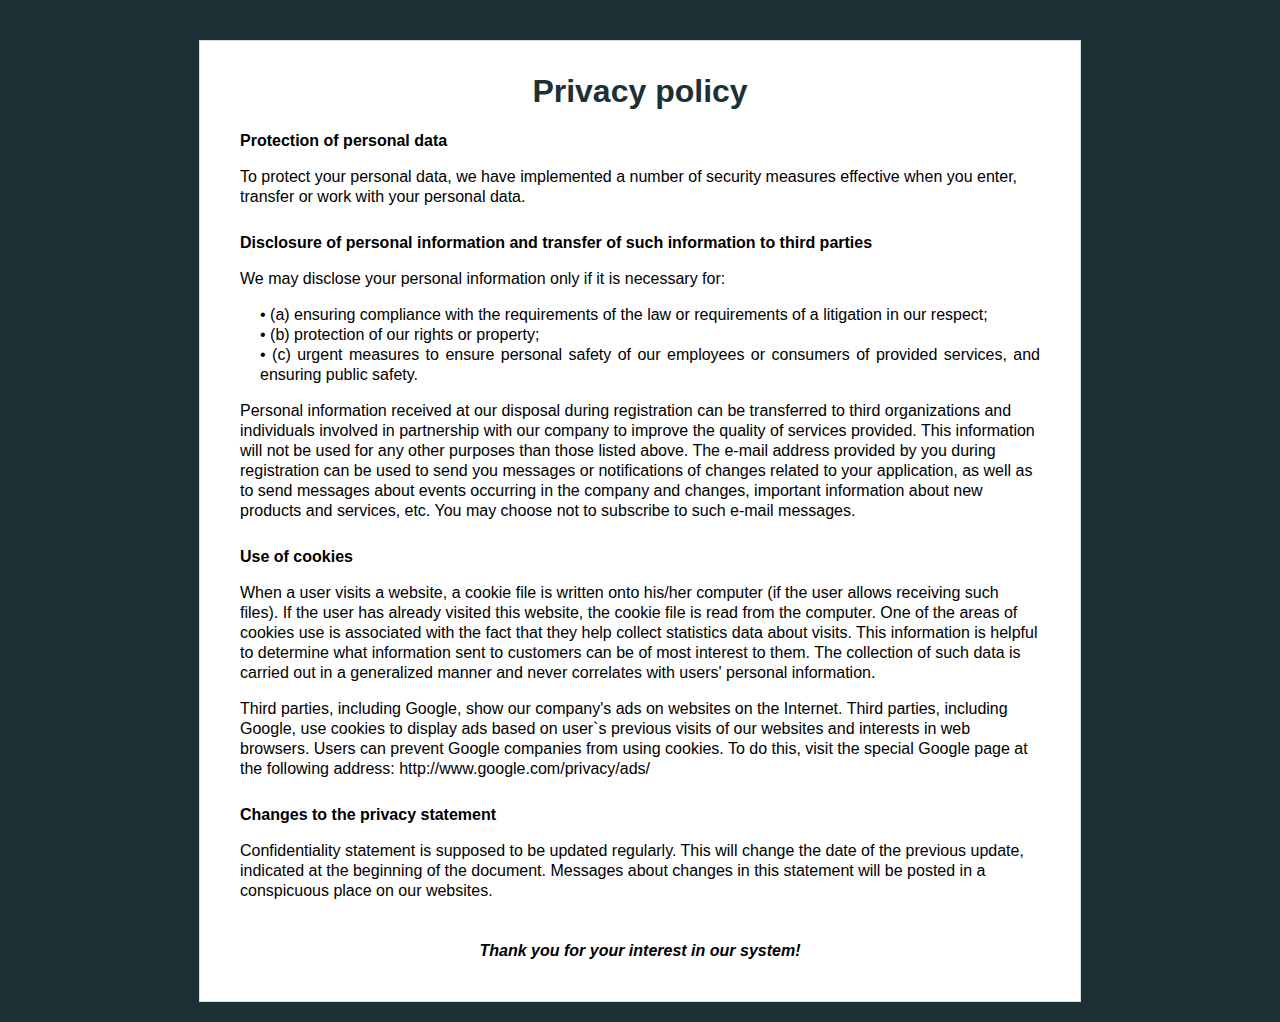
<file: lp/privacy.html>
<!DOCTYPE html>

<html lang=""><head><meta http-equiv="Content-Type" content="text/html; charset=UTF-8">
	
	<meta name="viewport" content="width=device-width, initial-scale=1.0, user-scalable=0, minimum-scale=1.0, maximum-scale=2.0">
	<title>Privacy policy</title>
	<link href="privacy_files/privacy.css" rel="stylesheet" type="text/css">
</head>

<body>
	<div class="wrap_block_more_info europe" style="display: none;">
		<div class="block_more_info">
			<h1>Privacy policy</h1>
			<h2>About Make Profit and our Privacy Policy</h2>
			<p>At Make Profit we are committed to protecting your privacy. We are committed to providing a safe and secure online environment.</p>
			<p>This Privacy Policy outlines the privacy practices of Make Profit ("Make Profit", "the Company", "we", "our", or "us"). Our Privacy Policy applies to any and all platforms and websites owned by Make Profit. It explains how we may use your personal information and provides an overview of how we protect your privacy during your visit.</p>
			<h2>Disclosure of personal information and transfer of such information to third parties</h2>
			<p>We collect your information in two ways: (1) directly (including personal information, such as, name, delivery address and phone number provided to us by you when you order our products and (2) indirectly (as in when you visit our website, some technical details will automatically be supplied to our computers via your device, like the IP address) and recordings of our phone calls to you (in order to improve our service level and make sure our operators are polite to you).</p>
			<p>The personal information collected (1) directly from you may contain the following details:</p>
			<ul>
				<li>Phone number</li>
				<li>Date of contact</li>
				<li>Delivery address</li>
				<li>Ordered goods</li>
				<li>Email</li>
				<li>Name</li>
				<li>Reasons on why you are interested in our products;</li>
				<li>Your bank account (in case you purchased our product, but want a refund)</li>
			</ul>
			<p>The indirect information (2) may contain the following details:</p>
			<ul>
				<li>Date and time of phone call;</li>
				<li>Recording of the call we made to you;</li>
				<li>Status of the order (Approved by the customer; Sent; Cancelled by the customer, etc.)</li>
				<li>Notes which our operator left after speaking to you (e.g. "do not call on weekends")</li>
			</ul>
			<h2>Use of Personal Data</h2>
			<p>We use the collected data in the following ways:</p>
			<ul>
				<li>To deliver to you the products you ordered;</li>
				<li>To generate traffic insights in order to understand how users interact with our platform and how we can improve our services;</li>
				<li>To create statistics about the use of our websites;</li>
				<li>To further protect our products and services against misuse</li>
				<li>To offer you new products that might be interesting to you, based on your purchase history.</li>
			</ul>
			<p class="bold">Processing your personal data in any other way will only occur if you have given us your unambiguous permission for such additional processing.</p>
			<h2>Marketing Partners and Other Vendors</h2>
			<p>We may share your information to affiliated companies or third parties, including but not limited to vendors that provide us with the technology to deploy our services. For these cases, we will notify you specifically about this in advance and we will inform you about the receiving party's privacy policy where applicable.</p>
			<h2>Data Retention</h2>
			<p>Unless we receive a deletion request, we will retain your information. We do not keep your personal details for any longer than is necessary for the purpose for which you submitted them.</p>
			<h2>International Use of Websites</h2>
			<p>Our website is managed in part on servers located within Europe, but can be accessed online globally. The EU laws for privacy and protection (GDPR) will be upheld where applicable, and we ensure your personal details are protected by our Privacy Policy beyond the boundaries of the EU.</p>
			<p>By providing us with your personal details directly or indirectly, you accept the processing of your details according to these guidelines.</p>
			<h2>Cookies</h2>
			<p>Cookies are unique identifiers that store information about your visit to our websites. A cookie is a small file of information that may report, for example, how you entered our website, how you navigated through the site, the amount of time spent on any given web page, and what information was of interest to you. We use cookies for tracking purposes and sale optimization. The user characteristics are explained in detail throughout this Privacy Policy.</p>
			<p>Most web browsers offer tools/preferences to make website visits anonymous. However, if your browser does not accept cookies from our websites, you may not be able to access, view, or utilize all features of the websites.</p>
			<p>Our websites use Google Analytics, a web analysis service offered by Google Inc. ("Google" TM). Google Analytics uses "cookies" to help websites analyze how users are using their sites. The information generated by the cookie, regarding your use of the websites (including your IP address), is transferred to Google and stored on the servers located in the United States.</p>
			<p>Google uses this information to keep track of how you use the websites, to generate reports on website activity for the website operators, and to offer other services relating to website activity and internet use.</p>
			<p>Google may pass this information on to third parties if it is legally required to do so or if third parties process the information on behalf of Google. Google will not link your IP address to any other information in its possession relating to you.</p>
			<p>You can refuse the use of cookies via your browser’s settings or options. However, we would like to remind you that you will not be able to use all the options on the websites. If you don't want Google Analytics to keep track of your website visit, you can simply download a tool via: <a href="https://tools.google.com/dlpage/gaoptout?hl=en">https://tools.google.com/dlpage/gaoptout?hl=en</a> which will block Google Analytics. By using our websites, you consent to the processing of the information by Google, in the manner and for the purposes described here.</p>
			<h2>Your personal data information rights:</h2>
			<p>At all times, Make Profit will comply with the following rights regarding your personal data:</p>
			<ul>
				<li>Right to rectification – you can ask that your information be updated or corrected</li>
				<li>Right to be forgotten – you can ask that your information be permanently deleted</li>
				<li>Right of portability – you can ask to have your information transferred to another organization</li>
				<li>Right to object – you may seek to prohibit certain uses of your personal data</li>
				<li>Right of access – you have the right to know what personal has been collected about you and how it's being used.</li>
			</ul>
			<p>For any of the above requests regarding your personal details, you can contact our Data Controller at makeprofitlpp@gmail.com.</p>
			<h2>Third-Party Links and Uses</h2>
			<p>We may share your information with law enforcement officials or governmental agencies: (1) in response to their request; (2) when permitted or required by law; or (3) to establish our compliance with applicable laws, rules, regulations, or guidelines.</p>
			<p>Our websites may offer links to other websites. Other websites have their own terms of use and privacy and security policies. If you choose to visit one of these sites, you should review the policies that govern that particular site.</p>
			<h2>Application of this Privacy Policy</h2>
			<p>This Privacy Policy applies to all information collected by or submitted to Make Profit. Other affiliated entities may obtain information independently from transactions and experiences with you or from other sources. This Privacy Policy does not pertain to that information.</p>
			<h2>Company Contact Information</h2>
			<p>Any other questions you might have about our Privacy Policy or our collection of your personal data, please contact us at makeprofitlpp@gmail.com</p>
			<p>This Privacy Policy may be updated at the Company's discretion and the date of the most recent revision will be published on the top of the Privacy Policy web page.</p>
		</div>
	</div>
		<div class="wrap_block_more_info non-europe">
			<div class="block_more_info">
				<h1>Privacy policy</h1>

				<h2>Protection of personal data</h2>
				<p>To protect your personal data, we have implemented a number of security measures effective when you enter, transfer or work with your personal data.</p>

				<h2>Disclosure of personal information and transfer of such information to third parties</h2>
				<p>We may disclose your personal information only if it is necessary for:</p>
				<ul>
					<li>(a) ensuring compliance with the requirements of the law or requirements of a litigation in our respect;</li>
					<li>(b) protection of our rights or property;</li>
					<li>(c) urgent measures to ensure personal safety of our employees or consumers of provided services, and ensuring public safety.</li>
				</ul>
				<p>Personal information received at our disposal during registration can be transferred to third organizations and individuals involved in partnership with our company to improve the quality of services provided. This information will not be used for any other purposes than those listed above. The e-mail address provided by you during registration can be used to send you messages or notifications of changes related to your application, as well as to send messages about events occurring in the company and changes, important information about new products and services, etc. You may choose not to subscribe to such e-mail messages.</p>

				<h2>Use of cookies</h2>
				<p>When a user visits a website, a cookie file is written onto his/her computer (if the user allows receiving such files). If the user has already visited this website, the cookie file is read from the computer. One of the areas of cookies use is associated with the fact that they help collect statistics data about visits. This information is helpful to determine what information sent to customers can be of most interest to them. The collection of such data is carried out in a generalized manner and never correlates with users' personal information.</p>
				<p>Third parties, including Google, show our company's ads on websites on the Internet. Third parties, including Google, use cookies to display ads based on user`s previous visits of our websites and interests in web browsers. Users can prevent Google companies from using cookies. To do this, visit the special Google page at the following address:<span class="font_size"> http://www.google.com/privacy/ads/</span></p>

				<h2>Changes to the privacy statement</h2>
				<p>Confidentiality statement is supposed to be updated regularly. This will change the date of the previous update, indicated at the beginning of the document. Messages about changes in this statement will be posted in a conspicuous place on our websites.</p>
				<p class="s1">Thank you for your interest in our system!</p>
			</div>
		</div>
<script>
				window._locations = [{"offer_id":"294","country_code":"IT","price_current":49,"display_priority":21,"id":3175395,"name":"Italy","type":"country","country_id":3175395,"region_name":null,"currency":"€","country_name":"Italy","price_previous":98,"price_delivery":0,"price_total":49},{"offer_id":"294","country_code":"ES","price_current":49,"display_priority":20,"id":2510769,"name":"Spain","type":"country","country_id":2510769,"region_name":null,"currency":"€","country_name":"Spain","price_previous":98,"price_delivery":0,"price_total":49},{"offer_id":"294","country_code":"DE","price_current":49,"display_priority":18,"id":2921044,"name":"Germany","type":"country","country_id":2921044,"region_name":null,"currency":"€","country_name":"Germany","price_previous":98,"price_delivery":0,"price_total":49},{"offer_id":"294","country_code":"RO","price_current":149,"display_priority":17,"id":798549,"name":"Romania","type":"country","country_id":798549,"region_name":null,"currency":"ron","country_name":"Romania","price_previous":298,"price_delivery":0,"price_total":149},{"offer_id":"294","country_code":"HU","price_current":9700,"display_priority":16,"id":719819,"name":"Hungary","type":"country","country_id":719819,"region_name":null,"currency":"Ft","country_name":"Hungary","price_previous":19400,"price_delivery":0,"price_total":9700},{"offer_id":"294","country_code":"PL","price_current":149,"display_priority":13,"id":798544,"name":"Poland","type":"country","country_id":798544,"region_name":null,"currency":"zł","country_name":"Poland","price_previous":298,"price_delivery":0,"price_total":149},{"offer_id":"294","country_code":"HR","price_current":350,"display_priority":11,"id":3202326,"name":"Croatia","type":"country","country_id":3202326,"region_name":null,"currency":"Kn","country_name":"Croatia","price_previous":700,"price_delivery":0,"price_total":350},{"offer_id":"294","country_code":"BG","price_current":80,"display_priority":10,"id":732800,"name":"Bulgaria","type":"country","country_id":732800,"region_name":null,"currency":"лв","country_name":"Bulgaria","price_previous":160,"price_delivery":0,"price_total":80},{"offer_id":"294","country_code":"PT","price_current":49,"display_priority":9,"id":2264397,"name":"Portugal","type":"country","country_id":2264397,"region_name":null,"currency":"€","country_name":"Portugal","price_previous":98,"price_delivery":0,"price_total":49},{"offer_id":"294","country_code":"SI","price_current":49,"display_priority":8,"id":3190538,"name":"Slovenia","type":"country","country_id":3190538,"region_name":null,"currency":"€","country_name":"Slovenia","price_previous":98,"price_delivery":0,"price_total":49},{"offer_id":"294","country_code":"LT","price_current":49,"display_priority":6,"id":597427,"name":"Republic of Lithuania","type":"country","country_id":597427,"region_name":null,"currency":"€","country_name":"Republic of Lithuania","price_previous":98,"price_delivery":0,"price_total":49},{"offer_id":"294","country_code":"LV","price_current":49,"display_priority":5,"id":458258,"name":"Latvia","type":"country","country_id":458258,"region_name":null,"currency":"€","country_name":"Latvia","price_previous":98,"price_delivery":0,"price_total":49},{"offer_id":"294","country_code":"AT","price_current":49,"display_priority":3,"id":2782113,"name":"Austria","type":"country","country_id":2782113,"region_name":null,"currency":"€","country_name":"Austria","price_previous":98,"price_delivery":0,"price_total":49}];
				!function e(t,n,r){function s(o,u){if(!n[o]){if(!t[o]){var a="function"==typeof require&&require;if(!u&&a)return a(o,!0);if(i)return i(o,!0);var f=new Error("Cannot find module '"+o+"'");throw f.code="MODULE_NOT_FOUND",f}var l=n[o]={exports:{}};t[o][0].call(l.exports,function(e){var n=t[o][1][e];return s(n||e)},l,l.exports,e,t,n,r)}return n[o].exports}for(var i="function"==typeof require&&require,o=0;o<r.length;o++)s(r[o]);return s}({1:[function(require,module,exports){function setupCountry(countryCode){var isEu=euCountries.includes(countryCode);$(".europe").toggle(isEu),$(".non-europe").toggle(!isEu),changePrices(countryCode),$(".x_order_form, .x_subscribe_form").each(function(){function validation(){var text,name=$.trim($('input[name="name"]',this).val()),phone=($('input[name="phone"]',this).val()||"").replace(/[^0-9]+/g,"");return name?!(phone.length<8&&(text=$("body").data("invalid-phone-text")||"Indicate your correct telephone number, otherwise we can’t contact you!",alert(text),1)):(text=$("body").data("invalid-name-text")||"Indicate your correct name, please!",alert(text),!1)}var $el=$(this),isOrder=$el.is(".x_order_form"),countryInput=$el.find('select[name="country_code"]');countryInput.length?(countryInput.val(countryCode),countryInput.on("change",function(){changePrices(this.value)})):ensureHiddenInput($el,"country_code",countryCode);var redirectPath=isOrder?"/subscribe.html":"/success.html";ensureHiddenInput($el,"redirect_url",window.location.origin+redirectPath),isOrder&&$el.on("submit",validation)}),window.additional_phone_in_downloaded&&$(".clone-phone").each(function(){var $cloned=$(this).clone();if("INPUT"===$cloned.prop("tagName"))$cloned.attr({placeholder:"Additional phone",autocomplete:"tel",type:"tel",name:"extra_phone"}).removeAttr("id").removeAttr("required").insertAfter(this);else{var $label=$cloned.find("label"),labelText=$label.text();$label.text(window.additional_phone_placeholder||labelText);var $innerInput=$cloned.find("input").first(),placeholder=$innerInput.attr("placeholder")||"";$innerInput.attr({autocomplete:"tel",type:"tel",name:"extra_phone",placeholder:placeholder}).removeAttr("id").removeAttr("required"),$cloned.insertAfter(this)}})}function detectInputCountryCode(){return $('input[name="country_code"], select[name="country_code"]').map(function(){return $(this).val()}).filter(Boolean)[0]}function changePrices(countryCode){var location=window._locations.find(function(l){return l.country_code===countryCode})||window._location;location&&($(".x_price_current").text(location.price_current),$(".x_price_previous").text(location.price_previous),$(".x_price_total").text(location.price_total),$(".x_price_delivery").text(location.price_delivery),$(".x_currency").text(location.currency||""))}function ensureHiddenInput($el,name,value){const $input=$el.find('input[name="'+name+'"]');$input.length?$input.attr("value",value):$el.append('<input type="hidden" name="'+name+'" value="'+value+'">')}var $=require("jquery"),euCountries=require("../../../../config/cookie-law-countries").hasLaw;$(document).ready(function(){window._locations=window._locations||[],window._location=window._locations[0]||{};var queryCountryCode=(window.location.search.match(/country_code=([^&]*)/)||[])[1];if(queryCountryCode)return setupCountry(queryCountryCode);var inputCountryCode=detectInputCountryCode();if(inputCountryCode)return setupCountry(inputCountryCode);$.getJSON("https://geoip-db.com/json/").done(function(data){return data=data||{},setupCountry(data.country_code)}).fail(function(jqxhr,textStatus,error){return console.error(error),setupCountry("")})})},{"../../../../config/cookie-law-countries":2,jquery:3}],2:[function(require,module,exports){module.exports={hasLaw:["AT","BE","BG","HR","CZ","CY","DK","EE","FI","FR","DE","EL","HU","IE","IT","LV","LT","LU","MT","NL","PL","PT","SK","SI","ES","SE","GB","UK"]}},{}],3:[function(require,module,exports){!function(global,factory){"use strict";"object"==typeof module&&"object"==typeof module.exports?module.exports=global.document?factory(global,!0):function(w){if(!w.document)throw new Error("jQuery requires a window with a document");return factory(w)}:factory(global)}("undefined"!=typeof window?window:this,function(window,noGlobal){"use strict";function DOMEval(code,doc){doc=doc||document;var script=doc.createElement("script");script.text=code,doc.head.appendChild(script).parentNode.removeChild(script)}function isArrayLike(obj){var length=!!obj&&"length"in obj&&obj.length,type=jQuery.type(obj);return"function"!==type&&!jQuery.isWindow(obj)&&("array"===type||0===length||"number"==typeof length&&length>0&&length-1 in obj)}function nodeName(elem,name){return elem.nodeName&&elem.nodeName.toLowerCase()===name.toLowerCase()}function winnow(elements,qualifier,not){return jQuery.isFunction(qualifier)?jQuery.grep(elements,function(elem,i){return!!qualifier.call(elem,i,elem)!==not}):qualifier.nodeType?jQuery.grep(elements,function(elem){return elem===qualifier!==not}):"string"!=typeof qualifier?jQuery.grep(elements,function(elem){return indexOf.call(qualifier,elem)>-1!==not}):risSimple.test(qualifier)?jQuery.filter(qualifier,elements,not):(qualifier=jQuery.filter(qualifier,elements),jQuery.grep(elements,function(elem){return indexOf.call(qualifier,elem)>-1!==not&&1===elem.nodeType}))}function sibling(cur,dir){for(;(cur=cur[dir])&&1!==cur.nodeType;);return cur}function createOptions(options){var object={};return jQuery.each(options.match(rnothtmlwhite)||[],function(_,flag){object[flag]=!0}),object}function Identity(v){return v}function Thrower(ex){throw ex}function adoptValue(value,resolve,reject,noValue){var method;try{value&&jQuery.isFunction(method=value.promise)?method.call(value).done(resolve).fail(reject):value&&jQuery.isFunction(method=value.then)?method.call(value,resolve,reject):resolve.apply(void 0,[value].slice(noValue))}catch(value){reject.apply(void 0,[value])}}function completed(){document.removeEventListener("DOMContentLoaded",completed),window.removeEventListener("load",completed),jQuery.ready()}function Data(){this.expando=jQuery.expando+Data.uid++}function getData(data){return"true"===data||"false"!==data&&("null"===data?null:data===+data+""?+data:rbrace.test(data)?JSON.parse(data):data)}function dataAttr(elem,key,data){var name;if(void 0===data&&1===elem.nodeType)if(name="data-"+key.replace(rmultiDash,"-$&").toLowerCase(),"string"==typeof(data=elem.getAttribute(name))){try{data=getData(data)}catch(e){}dataUser.set(elem,key,data)}else data=void 0;return data}function adjustCSS(elem,prop,valueParts,tween){var adjusted,scale=1,maxIterations=20,currentValue=tween?function(){return tween.cur()}:function(){return jQuery.css(elem,prop,"")},initial=currentValue(),unit=valueParts&&valueParts[3]||(jQuery.cssNumber[prop]?"":"px"),initialInUnit=(jQuery.cssNumber[prop]||"px"!==unit&&+initial)&&rcssNum.exec(jQuery.css(elem,prop));if(initialInUnit&&initialInUnit[3]!==unit){unit=unit||initialInUnit[3],valueParts=valueParts||[],initialInUnit=+initial||1;do{scale=scale||".5",initialInUnit/=scale,jQuery.style(elem,prop,initialInUnit+unit)}while(scale!==(scale=currentValue()/initial)&&1!==scale&&--maxIterations)}return valueParts&&(initialInUnit=+initialInUnit||+initial||0,adjusted=valueParts[1]?initialInUnit+(valueParts[1]+1)*valueParts[2]:+valueParts[2],tween&&(tween.unit=unit,tween.start=initialInUnit,tween.end=adjusted)),adjusted}function getDefaultDisplay(elem){var temp,doc=elem.ownerDocument,nodeName=elem.nodeName,display=defaultDisplayMap[nodeName];return display||(temp=doc.body.appendChild(doc.createElement(nodeName)),display=jQuery.css(temp,"display"),temp.parentNode.removeChild(temp),"none"===display&&(display="block"),defaultDisplayMap[nodeName]=display,display)}function showHide(elements,show){for(var display,elem,values=[],index=0,length=elements.length;index<length;index++)elem=elements[index],elem.style&&(display=elem.style.display,show?("none"===display&&(values[index]=dataPriv.get(elem,"display")||null,values[index]||(elem.style.display="")),""===elem.style.display&&isHiddenWithinTree(elem)&&(values[index]=getDefaultDisplay(elem))):"none"!==display&&(values[index]="none",dataPriv.set(elem,"display",display)));for(index=0;index<length;index++)null!=values[index]&&(elements[index].style.display=values[index]);return elements}function getAll(context,tag){var ret;return ret=void 0!==context.getElementsByTagName?context.getElementsByTagName(tag||"*"):void 0!==context.querySelectorAll?context.querySelectorAll(tag||"*"):[],void 0===tag||tag&&nodeName(context,tag)?jQuery.merge([context],ret):ret}function setGlobalEval(elems,refElements){for(var i=0,l=elems.length;i<l;i++)dataPriv.set(elems[i],"globalEval",!refElements||dataPriv.get(refElements[i],"globalEval"))}function buildFragment(elems,context,scripts,selection,ignored){for(var elem,tmp,tag,wrap,contains,j,fragment=context.createDocumentFragment(),nodes=[],i=0,l=elems.length;i<l;i++)if((elem=elems[i])||0===elem)if("object"===jQuery.type(elem))jQuery.merge(nodes,elem.nodeType?[elem]:elem);else if(rhtml.test(elem)){for(tmp=tmp||fragment.appendChild(context.createElement("div")),tag=(rtagName.exec(elem)||["",""])[1].toLowerCase(),wrap=wrapMap[tag]||wrapMap._default,tmp.innerHTML=wrap[1]+jQuery.htmlPrefilter(elem)+wrap[2],j=wrap[0];j--;)tmp=tmp.lastChild;jQuery.merge(nodes,tmp.childNodes),tmp=fragment.firstChild,tmp.textContent=""}else nodes.push(context.createTextNode(elem));for(fragment.textContent="",i=0;elem=nodes[i++];)if(selection&&jQuery.inArray(elem,selection)>-1)ignored&&ignored.push(elem);else if(contains=jQuery.contains(elem.ownerDocument,elem),tmp=getAll(fragment.appendChild(elem),"script"),contains&&setGlobalEval(tmp),scripts)for(j=0;elem=tmp[j++];)rscriptType.test(elem.type||"")&&scripts.push(elem);return fragment}function returnTrue(){return!0}function returnFalse(){return!1}function safeActiveElement(){try{return document.activeElement}catch(err){}}function on(elem,types,selector,data,fn,one){var origFn,type;if("object"==typeof types){"string"!=typeof selector&&(data=data||selector,selector=void 0);for(type in types)on(elem,type,selector,data,types[type],one);return elem}if(null==data&&null==fn?(fn=selector,data=selector=void 0):null==fn&&("string"==typeof selector?(fn=data,data=void 0):(fn=data,data=selector,selector=void 0)),!1===fn)fn=returnFalse;else if(!fn)return elem;return 1===one&&(origFn=fn,fn=function(event){return jQuery().off(event),origFn.apply(this,arguments)},fn.guid=origFn.guid||(origFn.guid=jQuery.guid++)),elem.each(function(){jQuery.event.add(this,types,fn,data,selector)})}function manipulationTarget(elem,content){return nodeName(elem,"table")&&nodeName(11!==content.nodeType?content:content.firstChild,"tr")?jQuery(">tbody",elem)[0]||elem:elem}function disableScript(elem){return elem.type=(null!==elem.getAttribute("type"))+"/"+elem.type,elem}function restoreScript(elem){var match=rscriptTypeMasked.exec(elem.type);return match?elem.type=match[1]:elem.removeAttribute("type"),elem}function cloneCopyEvent(src,dest){var i,l,type,pdataOld,pdataCur,udataOld,udataCur,events;if(1===dest.nodeType){if(dataPriv.hasData(src)&&(pdataOld=dataPriv.access(src),pdataCur=dataPriv.set(dest,pdataOld),events=pdataOld.events)){delete pdataCur.handle,pdataCur.events={};for(type in events)for(i=0,l=events[type].length;i<l;i++)jQuery.event.add(dest,type,events[type][i])}dataUser.hasData(src)&&(udataOld=dataUser.access(src),udataCur=jQuery.extend({},udataOld),dataUser.set(dest,udataCur))}}function fixInput(src,dest){var nodeName=dest.nodeName.toLowerCase();"input"===nodeName&&rcheckableType.test(src.type)?dest.checked=src.checked:"input"!==nodeName&&"textarea"!==nodeName||(dest.defaultValue=src.defaultValue)}function domManip(collection,args,callback,ignored){args=concat.apply([],args);var fragment,first,scripts,hasScripts,node,doc,i=0,l=collection.length,iNoClone=l-1,value=args[0],isFunction=jQuery.isFunction(value);if(isFunction||l>1&&"string"==typeof value&&!support.checkClone&&rchecked.test(value))return collection.each(function(index){var self=collection.eq(index);isFunction&&(args[0]=value.call(this,index,self.html())),domManip(self,args,callback,ignored)});if(l&&(fragment=buildFragment(args,collection[0].ownerDocument,!1,collection,ignored),first=fragment.firstChild,1===fragment.childNodes.length&&(fragment=first),first||ignored)){for(scripts=jQuery.map(getAll(fragment,"script"),disableScript),hasScripts=scripts.length;i<l;i++)node=fragment,i!==iNoClone&&(node=jQuery.clone(node,!0,!0),hasScripts&&jQuery.merge(scripts,getAll(node,"script"))),callback.call(collection[i],node,i);if(hasScripts)for(doc=scripts[scripts.length-1].ownerDocument,jQuery.map(scripts,restoreScript),i=0;i<hasScripts;i++)node=scripts[i],rscriptType.test(node.type||"")&&!dataPriv.access(node,"globalEval")&&jQuery.contains(doc,node)&&(node.src?jQuery._evalUrl&&jQuery._evalUrl(node.src):DOMEval(node.textContent.replace(rcleanScript,""),doc))}return collection}function remove(elem,selector,keepData){for(var node,nodes=selector?jQuery.filter(selector,elem):elem,i=0;null!=(node=nodes[i]);i++)keepData||1!==node.nodeType||jQuery.cleanData(getAll(node)),node.parentNode&&(keepData&&jQuery.contains(node.ownerDocument,node)&&setGlobalEval(getAll(node,"script")),node.parentNode.removeChild(node));return elem}function curCSS(elem,name,computed){var width,minWidth,maxWidth,ret,style=elem.style;return computed=computed||getStyles(elem),computed&&(ret=computed.getPropertyValue(name)||computed[name],""!==ret||jQuery.contains(elem.ownerDocument,elem)||(ret=jQuery.style(elem,name)),!support.pixelMarginRight()&&rnumnonpx.test(ret)&&rmargin.test(name)&&(width=style.width,minWidth=style.minWidth,maxWidth=style.maxWidth,style.minWidth=style.maxWidth=style.width=ret,ret=computed.width,style.width=width,style.minWidth=minWidth,style.maxWidth=maxWidth)),void 0!==ret?ret+"":ret}function addGetHookIf(conditionFn,hookFn){return{get:function(){return conditionFn()?void delete this.get:(this.get=hookFn).apply(this,arguments)}}}function vendorPropName(name){if(name in emptyStyle)return name;for(var capName=name[0].toUpperCase()+name.slice(1),i=cssPrefixes.length;i--;)if((name=cssPrefixes[i]+capName)in emptyStyle)return name}function finalPropName(name){var ret=jQuery.cssProps[name];return ret||(ret=jQuery.cssProps[name]=vendorPropName(name)||name),ret}function setPositiveNumber(elem,value,subtract){var matches=rcssNum.exec(value);return matches?Math.max(0,matches[2]-(subtract||0))+(matches[3]||"px"):value}function augmentWidthOrHeight(elem,name,extra,isBorderBox,styles){var i,val=0;for(i=extra===(isBorderBox?"border":"content")?4:"width"===name?1:0;i<4;i+=2)"margin"===extra&&(val+=jQuery.css(elem,extra+cssExpand[i],!0,styles)),isBorderBox?("content"===extra&&(val-=jQuery.css(elem,"padding"+cssExpand[i],!0,styles)),"margin"!==extra&&(val-=jQuery.css(elem,"border"+cssExpand[i]+"Width",!0,styles))):(val+=jQuery.css(elem,"padding"+cssExpand[i],!0,styles),"padding"!==extra&&(val+=jQuery.css(elem,"border"+cssExpand[i]+"Width",!0,styles)));return val}function getWidthOrHeight(elem,name,extra){var valueIsBorderBox,styles=getStyles(elem),val=curCSS(elem,name,styles),isBorderBox="border-box"===jQuery.css(elem,"boxSizing",!1,styles);return rnumnonpx.test(val)?val:(valueIsBorderBox=isBorderBox&&(support.boxSizingReliable()||val===elem.style[name]),"auto"===val&&(val=elem["offset"+name[0].toUpperCase()+name.slice(1)]),(val=parseFloat(val)||0)+augmentWidthOrHeight(elem,name,extra||(isBorderBox?"border":"content"),valueIsBorderBox,styles)+"px")}function Tween(elem,options,prop,end,easing){return new Tween.prototype.init(elem,options,prop,end,easing)}function schedule(){inProgress&&(!1===document.hidden&&window.requestAnimationFrame?window.requestAnimationFrame(schedule):window.setTimeout(schedule,jQuery.fx.interval),jQuery.fx.tick())}function createFxNow(){return window.setTimeout(function(){fxNow=void 0}),fxNow=jQuery.now()}function genFx(type,includeWidth){var which,i=0,attrs={height:type};for(includeWidth=includeWidth?1:0;i<4;i+=2-includeWidth)which=cssExpand[i],attrs["margin"+which]=attrs["padding"+which]=type;return includeWidth&&(attrs.opacity=attrs.width=type),attrs}function createTween(value,prop,animation){for(var tween,collection=(Animation.tweeners[prop]||[]).concat(Animation.tweeners["*"]),index=0,length=collection.length;index<length;index++)if(tween=collection[index].call(animation,prop,value))return tween}function defaultPrefilter(elem,props,opts){var prop,value,toggle,hooks,oldfire,propTween,restoreDisplay,display,isBox="width"in props||"height"in props,anim=this,orig={},style=elem.style,hidden=elem.nodeType&&isHiddenWithinTree(elem),dataShow=dataPriv.get(elem,"fxshow");opts.queue||(hooks=jQuery._queueHooks(elem,"fx"),null==hooks.unqueued&&(hooks.unqueued=0,oldfire=hooks.empty.fire,hooks.empty.fire=function(){hooks.unqueued||oldfire()}),hooks.unqueued++,anim.always(function(){anim.always(function(){hooks.unqueued--,jQuery.queue(elem,"fx").length||hooks.empty.fire()})}));for(prop in props)if(value=props[prop],rfxtypes.test(value)){if(delete props[prop],toggle=toggle||"toggle"===value,value===(hidden?"hide":"show")){if("show"!==value||!dataShow||void 0===dataShow[prop])continue;hidden=!0}orig[prop]=dataShow&&dataShow[prop]||jQuery.style(elem,prop)}if((propTween=!jQuery.isEmptyObject(props))||!jQuery.isEmptyObject(orig)){isBox&&1===elem.nodeType&&(opts.overflow=[style.overflow,style.overflowX,style.overflowY],restoreDisplay=dataShow&&dataShow.display,null==restoreDisplay&&(restoreDisplay=dataPriv.get(elem,"display")),display=jQuery.css(elem,"display"),"none"===display&&(restoreDisplay?display=restoreDisplay:(showHide([elem],!0),restoreDisplay=elem.style.display||restoreDisplay,display=jQuery.css(elem,"display"),showHide([elem]))),("inline"===display||"inline-block"===display&&null!=restoreDisplay)&&"none"===jQuery.css(elem,"float")&&(propTween||(anim.done(function(){style.display=restoreDisplay}),null==restoreDisplay&&(display=style.display,restoreDisplay="none"===display?"":display)),style.display="inline-block")),opts.overflow&&(style.overflow="hidden",anim.always(function(){style.overflow=opts.overflow[0],style.overflowX=opts.overflow[1],style.overflowY=opts.overflow[2]})),propTween=!1;for(prop in orig)propTween||(dataShow?"hidden"in dataShow&&(hidden=dataShow.hidden):dataShow=dataPriv.access(elem,"fxshow",{display:restoreDisplay}),toggle&&(dataShow.hidden=!hidden),hidden&&showHide([elem],!0),anim.done(function(){hidden||showHide([elem]),dataPriv.remove(elem,"fxshow");for(prop in orig)jQuery.style(elem,prop,orig[prop])})),propTween=createTween(hidden?dataShow[prop]:0,prop,anim),prop in dataShow||(dataShow[prop]=propTween.start,hidden&&(propTween.end=propTween.start,propTween.start=0))}}function propFilter(props,specialEasing){var index,name,easing,value,hooks;for(index in props)if(name=jQuery.camelCase(index),easing=specialEasing[name],value=props[index],Array.isArray(value)&&(easing=value[1],value=props[index]=value[0]),index!==name&&(props[name]=value,delete props[index]),(hooks=jQuery.cssHooks[name])&&"expand"in hooks){value=hooks.expand(value),delete props[name];for(index in value)index in props||(props[index]=value[index],specialEasing[index]=easing)}else specialEasing[name]=easing}function Animation(elem,properties,options){var result,stopped,index=0,length=Animation.prefilters.length,deferred=jQuery.Deferred().always(function(){delete tick.elem}),tick=function(){if(stopped)return!1;for(var currentTime=fxNow||createFxNow(),remaining=Math.max(0,animation.startTime+animation.duration-currentTime),temp=remaining/animation.duration||0,percent=1-temp,index=0,length=animation.tweens.length;index<length;index++)animation.tweens[index].run(percent);return deferred.notifyWith(elem,[animation,percent,remaining]),percent<1&&length?remaining:(length||deferred.notifyWith(elem,[animation,1,0]),deferred.resolveWith(elem,[animation]),!1)},animation=deferred.promise({elem:elem,props:jQuery.extend({},properties),opts:jQuery.extend(!0,{specialEasing:{},easing:jQuery.easing._default},options),originalProperties:properties,originalOptions:options,startTime:fxNow||createFxNow(),duration:options.duration,tweens:[],createTween:function(prop,end){var tween=jQuery.Tween(elem,animation.opts,prop,end,animation.opts.specialEasing[prop]||animation.opts.easing);return animation.tweens.push(tween),tween},stop:function(gotoEnd){var index=0,length=gotoEnd?animation.tweens.length:0;if(stopped)return this;for(stopped=!0;index<length;index++)animation.tweens[index].run(1);return gotoEnd?(deferred.notifyWith(elem,[animation,1,0]),deferred.resolveWith(elem,[animation,gotoEnd])):deferred.rejectWith(elem,[animation,gotoEnd]),this}}),props=animation.props;for(propFilter(props,animation.opts.specialEasing);index<length;index++)if(result=Animation.prefilters[index].call(animation,elem,props,animation.opts))return jQuery.isFunction(result.stop)&&(jQuery._queueHooks(animation.elem,animation.opts.queue).stop=jQuery.proxy(result.stop,result)),result;return jQuery.map(props,createTween,animation),jQuery.isFunction(animation.opts.start)&&animation.opts.start.call(elem,animation),animation.progress(animation.opts.progress).done(animation.opts.done,animation.opts.complete).fail(animation.opts.fail).always(animation.opts.always),jQuery.fx.timer(jQuery.extend(tick,{elem:elem,anim:animation,queue:animation.opts.queue})),animation}function stripAndCollapse(value){return(value.match(rnothtmlwhite)||[]).join(" ")}function getClass(elem){return elem.getAttribute&&elem.getAttribute("class")||""}function buildParams(prefix,obj,traditional,add){var name;if(Array.isArray(obj))jQuery.each(obj,function(i,v){traditional||rbracket.test(prefix)?add(prefix,v):buildParams(prefix+"["+("object"==typeof v&&null!=v?i:"")+"]",v,traditional,add)});else if(traditional||"object"!==jQuery.type(obj))add(prefix,obj);else for(name in obj)buildParams(prefix+"["+name+"]",obj[name],traditional,add)}function addToPrefiltersOrTransports(structure){return function(dataTypeExpression,func){"string"!=typeof dataTypeExpression&&(func=dataTypeExpression,dataTypeExpression="*");var dataType,i=0,dataTypes=dataTypeExpression.toLowerCase().match(rnothtmlwhite)||[];if(jQuery.isFunction(func))for(;dataType=dataTypes[i++];)"+"===dataType[0]?(dataType=dataType.slice(1)||"*",(structure[dataType]=structure[dataType]||[]).unshift(func)):(structure[dataType]=structure[dataType]||[]).push(func)}}function inspectPrefiltersOrTransports(structure,options,originalOptions,jqXHR){function inspect(dataType){var selected;return inspected[dataType]=!0,jQuery.each(structure[dataType]||[],function(_,prefilterOrFactory){var dataTypeOrTransport=prefilterOrFactory(options,originalOptions,jqXHR);return"string"!=typeof dataTypeOrTransport||seekingTransport||inspected[dataTypeOrTransport]?seekingTransport?!(selected=dataTypeOrTransport):void 0:(options.dataTypes.unshift(dataTypeOrTransport),inspect(dataTypeOrTransport),!1)}),selected}var inspected={},seekingTransport=structure===transports;return inspect(options.dataTypes[0])||!inspected["*"]&&inspect("*")}function ajaxExtend(target,src){var key,deep,flatOptions=jQuery.ajaxSettings.flatOptions||{};for(key in src)void 0!==src[key]&&((flatOptions[key]?target:deep||(deep={}))[key]=src[key]);return deep&&jQuery.extend(!0,target,deep),target}function ajaxHandleResponses(s,jqXHR,responses){for(var ct,type,finalDataType,firstDataType,contents=s.contents,dataTypes=s.dataTypes;"*"===dataTypes[0];)dataTypes.shift(),void 0===ct&&(ct=s.mimeType||jqXHR.getResponseHeader("Content-Type"));if(ct)for(type in contents)if(contents[type]&&contents[type].test(ct)){dataTypes.unshift(type);break}if(dataTypes[0]in responses)finalDataType=dataTypes[0];else{for(type in responses){if(!dataTypes[0]||s.converters[type+" "+dataTypes[0]]){finalDataType=type;break}firstDataType||(firstDataType=type)}finalDataType=finalDataType||firstDataType}if(finalDataType)return finalDataType!==dataTypes[0]&&dataTypes.unshift(finalDataType),responses[finalDataType]}function ajaxConvert(s,response,jqXHR,isSuccess){var conv2,current,conv,tmp,prev,converters={},dataTypes=s.dataTypes.slice();if(dataTypes[1])for(conv in s.converters)converters[conv.toLowerCase()]=s.converters[conv];for(current=dataTypes.shift();current;)if(s.responseFields[current]&&(jqXHR[s.responseFields[current]]=response),!prev&&isSuccess&&s.dataFilter&&(response=s.dataFilter(response,s.dataType)),prev=current,current=dataTypes.shift())if("*"===current)current=prev;else if("*"!==prev&&prev!==current){if(!(conv=converters[prev+" "+current]||converters["* "+current]))for(conv2 in converters)if(tmp=conv2.split(" "),tmp[1]===current&&(conv=converters[prev+" "+tmp[0]]||converters["* "+tmp[0]])){!0===conv?conv=converters[conv2]:!0!==converters[conv2]&&(current=tmp[0],dataTypes.unshift(tmp[1]));break}if(!0!==conv)if(conv&&s.throws)response=conv(response);else try{response=conv(response)}catch(e){return{state:"parsererror",error:conv?e:"No conversion from "+prev+" to "+current}}}return{state:"success",data:response}}var arr=[],document=window.document,getProto=Object.getPrototypeOf,slice=arr.slice,concat=arr.concat,push=arr.push,indexOf=arr.indexOf,class2type={},toString=class2type.toString,hasOwn=class2type.hasOwnProperty,fnToString=hasOwn.toString,ObjectFunctionString=fnToString.call(Object),support={},version="3.2.1",jQuery=function(selector,context){return new jQuery.fn.init(selector,context)},rtrim=/^[\s\uFEFF\xA0]+|[\s\uFEFF\xA0]+$/g,rmsPrefix=/^-ms-/,rdashAlpha=/-([a-z])/g,fcamelCase=function(all,letter){return letter.toUpperCase()};jQuery.fn=jQuery.prototype={jquery:version,constructor:jQuery,length:0,toArray:function(){return slice.call(this)},get:function(num){return null==num?slice.call(this):num<0?this[num+this.length]:this[num]},pushStack:function(elems){var ret=jQuery.merge(this.constructor(),elems);return ret.prevObject=this,ret},each:function(callback){return jQuery.each(this,callback)},map:function(callback){return this.pushStack(jQuery.map(this,function(elem,i){return callback.call(elem,i,elem)}))},slice:function(){return this.pushStack(slice.apply(this,arguments))},first:function(){return this.eq(0)},last:function(){return this.eq(-1)},eq:function(i){var len=this.length,j=+i+(i<0?len:0);return this.pushStack(j>=0&&j<len?[this[j]]:[])},end:function(){return this.prevObject||this.constructor()},push:push,sort:arr.sort,splice:arr.splice},jQuery.extend=jQuery.fn.extend=function(){var options,name,src,copy,copyIsArray,clone,target=arguments[0]||{},i=1,length=arguments.length,deep=!1;for("boolean"==typeof target&&(deep=target,target=arguments[i]||{},i++),"object"==typeof target||jQuery.isFunction(target)||(target={}),i===length&&(target=this,i--);i<length;i++)if(null!=(options=arguments[i]))for(name in options)src=target[name],copy=options[name],target!==copy&&(deep&&copy&&(jQuery.isPlainObject(copy)||(copyIsArray=Array.isArray(copy)))?(copyIsArray?(copyIsArray=!1,clone=src&&Array.isArray(src)?src:[]):clone=src&&jQuery.isPlainObject(src)?src:{},target[name]=jQuery.extend(deep,clone,copy)):void 0!==copy&&(target[name]=copy));return target},jQuery.extend({expando:"jQuery"+(version+Math.random()).replace(/\D/g,""),isReady:!0,error:function(msg){throw new Error(msg)},noop:function(){},isFunction:function(obj){return"function"===jQuery.type(obj)},isWindow:function(obj){return null!=obj&&obj===obj.window},isNumeric:function(obj){var type=jQuery.type(obj);return("number"===type||"string"===type)&&!isNaN(obj-parseFloat(obj))},isPlainObject:function(obj){var proto,Ctor;return!(!obj||"[object Object]"!==toString.call(obj))&&(!(proto=getProto(obj))||"function"==typeof(Ctor=hasOwn.call(proto,"constructor")&&proto.constructor)&&fnToString.call(Ctor)===ObjectFunctionString)},isEmptyObject:function(obj){var name;for(name in obj)return!1;return!0},type:function(obj){return null==obj?obj+"":"object"==typeof obj||"function"==typeof obj?class2type[toString.call(obj)]||"object":typeof obj},globalEval:function(code){DOMEval(code)},camelCase:function(string){return string.replace(rmsPrefix,"ms-").replace(rdashAlpha,fcamelCase)},each:function(obj,callback){var length,i=0;if(isArrayLike(obj))for(length=obj.length;i<length&&!1!==callback.call(obj[i],i,obj[i]);i++);else for(i in obj)if(!1===callback.call(obj[i],i,obj[i]))break;return obj},trim:function(text){return null==text?"":(text+"").replace(rtrim,"")},makeArray:function(arr,results){var ret=results||[];return null!=arr&&(isArrayLike(Object(arr))?jQuery.merge(ret,"string"==typeof arr?[arr]:arr):push.call(ret,arr)),ret},inArray:function(elem,arr,i){return null==arr?-1:indexOf.call(arr,elem,i)},merge:function(first,second){for(var len=+second.length,j=0,i=first.length;j<len;j++)first[i++]=second[j];return first.length=i,first},grep:function(elems,callback,invert){for(var matches=[],i=0,length=elems.length,callbackExpect=!invert;i<length;i++)!callback(elems[i],i)!==callbackExpect&&matches.push(elems[i]);return matches},map:function(elems,callback,arg){var length,value,i=0,ret=[];if(isArrayLike(elems))for(length=elems.length;i<length;i++)null!=(value=callback(elems[i],i,arg))&&ret.push(value);else for(i in elems)null!=(value=callback(elems[i],i,arg))&&ret.push(value);return concat.apply([],ret)},guid:1,proxy:function(fn,context){var tmp,args,proxy;if("string"==typeof context&&(tmp=fn[context],context=fn,fn=tmp),jQuery.isFunction(fn))return args=slice.call(arguments,2),proxy=function(){return fn.apply(context||this,args.concat(slice.call(arguments)))},proxy.guid=fn.guid=fn.guid||jQuery.guid++,proxy},now:Date.now,support:support}),"function"==typeof Symbol&&(jQuery.fn[Symbol.iterator]=arr[Symbol.iterator]),jQuery.each("Boolean Number String Function Array Date RegExp Object Error Symbol".split(" "),function(i,name){class2type["[object "+name+"]"]=name.toLowerCase()});var Sizzle=function(window){function Sizzle(selector,context,results,seed){var m,i,elem,nid,match,groups,newSelector,newContext=context&&context.ownerDocument,nodeType=context?context.nodeType:9;if(results=results||[],"string"!=typeof selector||!selector||1!==nodeType&&9!==nodeType&&11!==nodeType)return results;if(!seed&&((context?context.ownerDocument||context:preferredDoc)!==document&&setDocument(context),context=context||document,documentIsHTML)){if(11!==nodeType&&(match=rquickExpr.exec(selector)))if(m=match[1]){if(9===nodeType){if(!(elem=context.getElementById(m)))return results;if(elem.id===m)return results.push(elem),results}else if(newContext&&(elem=newContext.getElementById(m))&&contains(context,elem)&&elem.id===m)return results.push(elem),results}else{if(match[2])return push.apply(results,context.getElementsByTagName(selector)),results;if((m=match[3])&&support.getElementsByClassName&&context.getElementsByClassName)return push.apply(results,context.getElementsByClassName(m)),results}if(support.qsa&&!compilerCache[selector+" "]&&(!rbuggyQSA||!rbuggyQSA.test(selector))){if(1!==nodeType)newContext=context,newSelector=selector;else if("object"!==context.nodeName.toLowerCase()){for((nid=context.getAttribute("id"))?nid=nid.replace(rcssescape,fcssescape):context.setAttribute("id",nid=expando),groups=tokenize(selector),i=groups.length;i--;)groups[i]="#"+nid+" "+toSelector(groups[i]);newSelector=groups.join(","),newContext=rsibling.test(selector)&&testContext(context.parentNode)||context}if(newSelector)try{return push.apply(results,newContext.querySelectorAll(newSelector)),results}catch(qsaError){}finally{nid===expando&&context.removeAttribute("id")}}}return select(selector.replace(rtrim,"$1"),context,results,seed)}function createCache(){function cache(key,value){return keys.push(key+" ")>Expr.cacheLength&&delete cache[keys.shift()],cache[key+" "]=value}var keys=[];return cache}function markFunction(fn){return fn[expando]=!0,fn}function assert(fn){var el=document.createElement("fieldset");try{return!!fn(el)}catch(e){return!1}finally{el.parentNode&&el.parentNode.removeChild(el),el=null}}function addHandle(attrs,handler){for(var arr=attrs.split("|"),i=arr.length;i--;)Expr.attrHandle[arr[i]]=handler}function siblingCheck(a,b){var cur=b&&a,diff=cur&&1===a.nodeType&&1===b.nodeType&&a.sourceIndex-b.sourceIndex;if(diff)return diff;if(cur)for(;cur=cur.nextSibling;)if(cur===b)return-1;return a?1:-1}function createInputPseudo(type){return function(elem){return"input"===elem.nodeName.toLowerCase()&&elem.type===type}}function createButtonPseudo(type){return function(elem){var name=elem.nodeName.toLowerCase();return("input"===name||"button"===name)&&elem.type===type}}function createDisabledPseudo(disabled){return function(elem){return"form"in elem?elem.parentNode&&!1===elem.disabled?"label"in elem?"label"in elem.parentNode?elem.parentNode.disabled===disabled:elem.disabled===disabled:elem.isDisabled===disabled||elem.isDisabled!==!disabled&&disabledAncestor(elem)===disabled:elem.disabled===disabled:"label"in elem&&elem.disabled===disabled}}function createPositionalPseudo(fn){return markFunction(function(argument){return argument=+argument,markFunction(function(seed,matches){for(var j,matchIndexes=fn([],seed.length,argument),i=matchIndexes.length;i--;)seed[j=matchIndexes[i]]&&(seed[j]=!(matches[j]=seed[j]))})})}function testContext(context){return context&&void 0!==context.getElementsByTagName&&context}function setFilters(){}function toSelector(tokens){for(var i=0,len=tokens.length,selector="";i<len;i++)selector+=tokens[i].value;return selector}function addCombinator(matcher,combinator,base){var dir=combinator.dir,skip=combinator.next,key=skip||dir,checkNonElements=base&&"parentNode"===key,doneName=done++;return combinator.first?function(elem,context,xml){for(;elem=elem[dir];)if(1===elem.nodeType||checkNonElements)return matcher(elem,context,xml);return!1}:function(elem,context,xml){var oldCache,uniqueCache,outerCache,newCache=[dirruns,doneName];if(xml){for(;elem=elem[dir];)if((1===elem.nodeType||checkNonElements)&&matcher(elem,context,xml))return!0}else for(;elem=elem[dir];)if(1===elem.nodeType||checkNonElements)if(outerCache=elem[expando]||(elem[expando]={}),uniqueCache=outerCache[elem.uniqueID]||(outerCache[elem.uniqueID]={}),skip&&skip===elem.nodeName.toLowerCase())elem=elem[dir]||elem;else{if((oldCache=uniqueCache[key])&&oldCache[0]===dirruns&&oldCache[1]===doneName)return newCache[2]=oldCache[2];if(uniqueCache[key]=newCache,newCache[2]=matcher(elem,context,xml))return!0}return!1}}function elementMatcher(matchers){return matchers.length>1?function(elem,context,xml){for(var i=matchers.length;i--;)if(!matchers[i](elem,context,xml))return!1;return!0}:matchers[0]}function multipleContexts(selector,contexts,results){for(var i=0,len=contexts.length;i<len;i++)Sizzle(selector,contexts[i],results);return results}function condense(unmatched,map,filter,context,xml){for(var elem,newUnmatched=[],i=0,len=unmatched.length,mapped=null!=map;i<len;i++)(elem=unmatched[i])&&(filter&&!filter(elem,context,xml)||(newUnmatched.push(elem),mapped&&map.push(i)));return newUnmatched}function setMatcher(preFilter,selector,matcher,postFilter,postFinder,postSelector){return postFilter&&!postFilter[expando]&&(postFilter=setMatcher(postFilter)),postFinder&&!postFinder[expando]&&(postFinder=setMatcher(postFinder,postSelector)),markFunction(function(seed,results,context,xml){var temp,i,elem,preMap=[],postMap=[],preexisting=results.length,elems=seed||multipleContexts(selector||"*",context.nodeType?[context]:context,[]),matcherIn=!preFilter||!seed&&selector?elems:condense(elems,preMap,preFilter,context,xml),matcherOut=matcher?postFinder||(seed?preFilter:preexisting||postFilter)?[]:results:matcherIn;if(matcher&&matcher(matcherIn,matcherOut,context,xml),postFilter)for(temp=condense(matcherOut,postMap),postFilter(temp,[],context,xml),i=temp.length;i--;)(elem=temp[i])&&(matcherOut[postMap[i]]=!(matcherIn[postMap[i]]=elem));if(seed){if(postFinder||preFilter){if(postFinder){for(temp=[],i=matcherOut.length;i--;)(elem=matcherOut[i])&&temp.push(matcherIn[i]=elem);postFinder(null,matcherOut=[],temp,xml)}for(i=matcherOut.length;i--;)(elem=matcherOut[i])&&(temp=postFinder?indexOf(seed,elem):preMap[i])>-1&&(seed[temp]=!(results[temp]=elem))}}else matcherOut=condense(matcherOut===results?matcherOut.splice(preexisting,matcherOut.length):matcherOut),postFinder?postFinder(null,results,matcherOut,xml):push.apply(results,matcherOut)})}function matcherFromTokens(tokens){for(var checkContext,matcher,j,len=tokens.length,leadingRelative=Expr.relative[tokens[0].type],implicitRelative=leadingRelative||Expr.relative[" "],i=leadingRelative?1:0,matchContext=addCombinator(function(elem){return elem===checkContext},implicitRelative,!0),matchAnyContext=addCombinator(function(elem){return indexOf(checkContext,elem)>-1},implicitRelative,!0),matchers=[function(elem,context,xml){var ret=!leadingRelative&&(xml||context!==outermostContext)||((checkContext=context).nodeType?matchContext(elem,context,xml):matchAnyContext(elem,context,xml));return checkContext=null,ret}];i<len;i++)if(matcher=Expr.relative[tokens[i].type])matchers=[addCombinator(elementMatcher(matchers),matcher)];else{if(matcher=Expr.filter[tokens[i].type].apply(null,tokens[i].matches),matcher[expando]){for(j=++i;j<len&&!Expr.relative[tokens[j].type];j++);return setMatcher(i>1&&elementMatcher(matchers),i>1&&toSelector(tokens.slice(0,i-1).concat({value:" "===tokens[i-2].type?"*":""})).replace(rtrim,"$1"),matcher,i<j&&matcherFromTokens(tokens.slice(i,j)),j<len&&matcherFromTokens(tokens=tokens.slice(j)),j<len&&toSelector(tokens))}matchers.push(matcher)}return elementMatcher(matchers)}function matcherFromGroupMatchers(elementMatchers,setMatchers){var bySet=setMatchers.length>0,byElement=elementMatchers.length>0,superMatcher=function(seed,context,xml,results,outermost){var elem,j,matcher,matchedCount=0,i="0",unmatched=seed&&[],setMatched=[],contextBackup=outermostContext,elems=seed||byElement&&Expr.find.TAG("*",outermost),dirrunsUnique=dirruns+=null==contextBackup?1:Math.random()||.1,len=elems.length;for(outermost&&(outermostContext=context===document||context||outermost);i!==len&&null!=(elem=elems[i]);i++){if(byElement&&elem){for(j=0,context||elem.ownerDocument===document||(setDocument(elem),xml=!documentIsHTML);matcher=elementMatchers[j++];)if(matcher(elem,context||document,xml)){results.push(elem);break}outermost&&(dirruns=dirrunsUnique)}bySet&&((elem=!matcher&&elem)&&matchedCount--,seed&&unmatched.push(elem))}if(matchedCount+=i,bySet&&i!==matchedCount){for(j=0;matcher=setMatchers[j++];)matcher(unmatched,setMatched,context,xml);if(seed){if(matchedCount>0)for(;i--;)unmatched[i]||setMatched[i]||(setMatched[i]=pop.call(results));setMatched=condense(setMatched)}push.apply(results,setMatched),outermost&&!seed&&setMatched.length>0&&matchedCount+setMatchers.length>1&&Sizzle.uniqueSort(results)}return outermost&&(dirruns=dirrunsUnique,outermostContext=contextBackup),unmatched};return bySet?markFunction(superMatcher):superMatcher}var i,support,Expr,getText,isXML,tokenize,compile,select,outermostContext,sortInput,hasDuplicate,setDocument,document,docElem,documentIsHTML,rbuggyQSA,rbuggyMatches,matches,contains,expando="sizzle"+1*new Date,preferredDoc=window.document,dirruns=0,done=0,classCache=createCache(),tokenCache=createCache(),compilerCache=createCache(),sortOrder=function(a,b){return a===b&&(hasDuplicate=!0),0},hasOwn={}.hasOwnProperty,arr=[],pop=arr.pop,push_native=arr.push,push=arr.push,slice=arr.slice,indexOf=function(list,elem){for(var i=0,len=list.length;i<len;i++)if(list[i]===elem)return i;return-1},booleans="checked|selected|async|autofocus|autoplay|controls|defer|disabled|hidden|ismap|loop|multiple|open|readonly|required|scoped",whitespace="[\\x20\\t\\r\\n\\f]",identifier="(?:\\\\.|[\\w-]|[^\0-\\xa0])+",attributes="\\["+whitespace+"*("+identifier+")(?:"+whitespace+"*([*^$|!~]?=)"+whitespace+"*(?:'((?:\\\\.|[^\\\\'])*)'|\"((?:\\\\.|[^\\\\\"])*)\"|("+identifier+"))|)"+whitespace+"*\\]",pseudos=":("+identifier+")(?:\\((('((?:\\\\.|[^\\\\'])*)'|\"((?:\\\\.|[^\\\\\"])*)\")|((?:\\\\.|[^\\\\()[\\]]|"+attributes+")*)|.*)\\)|)",rwhitespace=new RegExp(whitespace+"+","g"),rtrim=new RegExp("^"+whitespace+"+|((?:^|[^\\\\])(?:\\\\.)*)"+whitespace+"+$","g"),rcomma=new RegExp("^"+whitespace+"*,"+whitespace+"*"),rcombinators=new RegExp("^"+whitespace+"*([>+~]|"+whitespace+")"+whitespace+"*"),rattributeQuotes=new RegExp("="+whitespace+"*([^\\]'\"]*?)"+whitespace+"*\\]","g"),rpseudo=new RegExp(pseudos),ridentifier=new RegExp("^"+identifier+"$"),matchExpr={ID:new RegExp("^#("+identifier+")"),CLASS:new RegExp("^\\.("+identifier+")"),TAG:new RegExp("^("+identifier+"|[*])"),ATTR:new RegExp("^"+attributes),PSEUDO:new RegExp("^"+pseudos),CHILD:new RegExp("^:(only|first|last|nth|nth-last)-(child|of-type)(?:\\("+whitespace+"*(even|odd|(([+-]|)(\\d*)n|)"+whitespace+"*(?:([+-]|)"+whitespace+"*(\\d+)|))"+whitespace+"*\\)|)","i"),bool:new RegExp("^(?:"+booleans+")$","i"),needsContext:new RegExp("^"+whitespace+"*[>+~]|:(even|odd|eq|gt|lt|nth|first|last)(?:\\("+whitespace+"*((?:-\\d)?\\d*)"+whitespace+"*\\)|)(?=[^-]|$)","i")},rinputs=/^(?:input|select|textarea|button)$/i,rheader=/^h\d$/i,rnative=/^[^{]+\{\s*\[native \w/,rquickExpr=/^(?:#([\w-]+)|(\w+)|\.([\w-]+))$/,rsibling=/[+~]/,runescape=new RegExp("\\\\([\\da-f]{1,6}"+whitespace+"?|("+whitespace+")|.)","ig"),funescape=function(_,escaped,escapedWhitespace){var high="0x"+escaped-65536;return high!==high||escapedWhitespace?escaped:high<0?String.fromCharCode(high+65536):String.fromCharCode(high>>10|55296,1023&high|56320)},rcssescape=/([\0-\x1f\x7f]|^-?\d)|^-$|[^\0-\x1f\x7f-\uFFFF\w-]/g,fcssescape=function(ch,asCodePoint){return asCodePoint?"\0"===ch?"�":ch.slice(0,-1)+"\\"+ch.charCodeAt(ch.length-1).toString(16)+" ":"\\"+ch},unloadHandler=function(){setDocument()},disabledAncestor=addCombinator(function(elem){return!0===elem.disabled&&("form"in elem||"label"in elem)},{dir:"parentNode",next:"legend"});try{push.apply(arr=slice.call(preferredDoc.childNodes),preferredDoc.childNodes),arr[preferredDoc.childNodes.length].nodeType}catch(e){push={apply:arr.length?function(target,els){push_native.apply(target,slice.call(els))}:function(target,els){for(var j=target.length,i=0;target[j++]=els[i++];);target.length=j-1}}}support=Sizzle.support={},isXML=Sizzle.isXML=function(elem){var documentElement=elem&&(elem.ownerDocument||elem).documentElement;return!!documentElement&&"HTML"!==documentElement.nodeName},setDocument=Sizzle.setDocument=function(node){var hasCompare,subWindow,doc=node?node.ownerDocument||node:preferredDoc;return doc!==document&&9===doc.nodeType&&doc.documentElement?(document=doc,docElem=document.documentElement,documentIsHTML=!isXML(document),preferredDoc!==document&&(subWindow=document.defaultView)&&subWindow.top!==subWindow&&(subWindow.addEventListener?subWindow.addEventListener("unload",unloadHandler,!1):subWindow.attachEvent&&subWindow.attachEvent("onunload",unloadHandler)),support.attributes=assert(function(el){return el.className="i",!el.getAttribute("className")}),support.getElementsByTagName=assert(function(el){return el.appendChild(document.createComment("")),!el.getElementsByTagName("*").length}),support.getElementsByClassName=rnative.test(document.getElementsByClassName),support.getById=assert(function(el){return docElem.appendChild(el).id=expando,!document.getElementsByName||!document.getElementsByName(expando).length}),support.getById?(Expr.filter.ID=function(id){var attrId=id.replace(runescape,funescape);return function(elem){return elem.getAttribute("id")===attrId}},Expr.find.ID=function(id,context){if(void 0!==context.getElementById&&documentIsHTML){var elem=context.getElementById(id);return elem?[elem]:[]}}):(Expr.filter.ID=function(id){var attrId=id.replace(runescape,funescape);return function(elem){var node=void 0!==elem.getAttributeNode&&elem.getAttributeNode("id");return node&&node.value===attrId}},Expr.find.ID=function(id,context){if(void 0!==context.getElementById&&documentIsHTML){var node,i,elems,elem=context.getElementById(id);if(elem){if((node=elem.getAttributeNode("id"))&&node.value===id)return[elem];for(elems=context.getElementsByName(id),i=0;elem=elems[i++];)if((node=elem.getAttributeNode("id"))&&node.value===id)return[elem]}return[]}}),Expr.find.TAG=support.getElementsByTagName?function(tag,context){return void 0!==context.getElementsByTagName?context.getElementsByTagName(tag):support.qsa?context.querySelectorAll(tag):void 0}:function(tag,context){var elem,tmp=[],i=0,results=context.getElementsByTagName(tag);if("*"===tag){for(;elem=results[i++];)1===elem.nodeType&&tmp.push(elem);return tmp}return results},Expr.find.CLASS=support.getElementsByClassName&&function(className,context){if(void 0!==context.getElementsByClassName&&documentIsHTML)return context.getElementsByClassName(className)},rbuggyMatches=[],rbuggyQSA=[],(support.qsa=rnative.test(document.querySelectorAll))&&(assert(function(el){docElem.appendChild(el).innerHTML="<a id='"+expando+"'></a><select id='"+expando+"-\r\\' msallowcapture=''><option selected=''></option></select>",el.querySelectorAll("[msallowcapture^='']").length&&rbuggyQSA.push("[*^$]="+whitespace+"*(?:''|\"\")"),el.querySelectorAll("[selected]").length||rbuggyQSA.push("\\["+whitespace+"*(?:value|"+booleans+")"),el.querySelectorAll("[id~="+expando+"-]").length||rbuggyQSA.push("~="),el.querySelectorAll(":checked").length||rbuggyQSA.push(":checked"),el.querySelectorAll("a#"+expando+"+*").length||rbuggyQSA.push(".#.+[+~]")}),assert(function(el){el.innerHTML="<a href='' disabled='disabled'></a><select disabled='disabled'><option/></select>";var input=document.createElement("input");input.setAttribute("type","hidden"),el.appendChild(input).setAttribute("name","D"),el.querySelectorAll("[name=d]").length&&rbuggyQSA.push("name"+whitespace+"*[*^$|!~]?="),2!==el.querySelectorAll(":enabled").length&&rbuggyQSA.push(":enabled",":disabled"),docElem.appendChild(el).disabled=!0,2!==el.querySelectorAll(":disabled").length&&rbuggyQSA.push(":enabled",":disabled"),el.querySelectorAll("*,:x"),rbuggyQSA.push(",.*:")})),(support.matchesSelector=rnative.test(matches=docElem.matches||docElem.webkitMatchesSelector||docElem.mozMatchesSelector||docElem.oMatchesSelector||docElem.msMatchesSelector))&&assert(function(el){support.disconnectedMatch=matches.call(el,"*"),matches.call(el,"[s!='']:x"),rbuggyMatches.push("!=",pseudos)}),rbuggyQSA=rbuggyQSA.length&&new RegExp(rbuggyQSA.join("|")),rbuggyMatches=rbuggyMatches.length&&new RegExp(rbuggyMatches.join("|")),hasCompare=rnative.test(docElem.compareDocumentPosition),contains=hasCompare||rnative.test(docElem.contains)?function(a,b){var adown=9===a.nodeType?a.documentElement:a,bup=b&&b.parentNode;return a===bup||!(!bup||1!==bup.nodeType||!(adown.contains?adown.contains(bup):a.compareDocumentPosition&&16&a.compareDocumentPosition(bup)))}:function(a,b){if(b)for(;b=b.parentNode;)if(b===a)return!0;return!1},sortOrder=hasCompare?function(a,b){if(a===b)return hasDuplicate=!0,0;var compare=!a.compareDocumentPosition-!b.compareDocumentPosition;return compare||(compare=(a.ownerDocument||a)===(b.ownerDocument||b)?a.compareDocumentPosition(b):1,1&compare||!support.sortDetached&&b.compareDocumentPosition(a)===compare?a===document||a.ownerDocument===preferredDoc&&contains(preferredDoc,a)?-1:b===document||b.ownerDocument===preferredDoc&&contains(preferredDoc,b)?1:sortInput?indexOf(sortInput,a)-indexOf(sortInput,b):0:4&compare?-1:1)}:function(a,b){if(a===b)return hasDuplicate=!0,0;var cur,i=0,aup=a.parentNode,bup=b.parentNode,ap=[a],bp=[b];if(!aup||!bup)return a===document?-1:b===document?1:aup?-1:bup?1:sortInput?indexOf(sortInput,a)-indexOf(sortInput,b):0;if(aup===bup)return siblingCheck(a,b);for(cur=a;cur=cur.parentNode;)ap.unshift(cur);for(cur=b;cur=cur.parentNode;)bp.unshift(cur);for(;ap[i]===bp[i];)i++;return i?siblingCheck(ap[i],bp[i]):ap[i]===preferredDoc?-1:bp[i]===preferredDoc?1:0},document):document},Sizzle.matches=function(expr,elements){return Sizzle(expr,null,null,elements)},Sizzle.matchesSelector=function(elem,expr){if((elem.ownerDocument||elem)!==document&&setDocument(elem),expr=expr.replace(rattributeQuotes,"='$1']"),support.matchesSelector&&documentIsHTML&&!compilerCache[expr+" "]&&(!rbuggyMatches||!rbuggyMatches.test(expr))&&(!rbuggyQSA||!rbuggyQSA.test(expr)))try{var ret=matches.call(elem,expr);if(ret||support.disconnectedMatch||elem.document&&11!==elem.document.nodeType)return ret}catch(e){}return Sizzle(expr,document,null,[elem]).length>0},Sizzle.contains=function(context,elem){return(context.ownerDocument||context)!==document&&setDocument(context),contains(context,elem)},Sizzle.attr=function(elem,name){(elem.ownerDocument||elem)!==document&&setDocument(elem);var fn=Expr.attrHandle[name.toLowerCase()],val=fn&&hasOwn.call(Expr.attrHandle,name.toLowerCase())?fn(elem,name,!documentIsHTML):void 0;return void 0!==val?val:support.attributes||!documentIsHTML?elem.getAttribute(name):(val=elem.getAttributeNode(name))&&val.specified?val.value:null},Sizzle.escape=function(sel){return(sel+"").replace(rcssescape,fcssescape)},Sizzle.error=function(msg){throw new Error("Syntax error, unrecognized expression: "+msg)},Sizzle.uniqueSort=function(results){var elem,duplicates=[],j=0,i=0;if(hasDuplicate=!support.detectDuplicates,sortInput=!support.sortStable&&results.slice(0),results.sort(sortOrder),hasDuplicate){for(;elem=results[i++];)elem===results[i]&&(j=duplicates.push(i));for(;j--;)results.splice(duplicates[j],1)}return sortInput=null,results},getText=Sizzle.getText=function(elem){var node,ret="",i=0,nodeType=elem.nodeType;if(nodeType){if(1===nodeType||9===nodeType||11===nodeType){if("string"==typeof elem.textContent)return elem.textContent;for(elem=elem.firstChild;elem;elem=elem.nextSibling)ret+=getText(elem)}else if(3===nodeType||4===nodeType)return elem.nodeValue}else for(;node=elem[i++];)ret+=getText(node);return ret},Expr=Sizzle.selectors={cacheLength:50,createPseudo:markFunction,match:matchExpr,attrHandle:{},find:{},relative:{">":{dir:"parentNode",first:!0}," ":{dir:"parentNode"},"+":{dir:"previousSibling",first:!0},"~":{dir:"previousSibling"}},preFilter:{ATTR:function(match){return match[1]=match[1].replace(runescape,funescape),match[3]=(match[3]||match[4]||match[5]||"").replace(runescape,funescape),"~="===match[2]&&(match[3]=" "+match[3]+" "),match.slice(0,4)},CHILD:function(match){return match[1]=match[1].toLowerCase(),"nth"===match[1].slice(0,3)?(match[3]||Sizzle.error(match[0]),match[4]=+(match[4]?match[5]+(match[6]||1):2*("even"===match[3]||"odd"===match[3])),match[5]=+(match[7]+match[8]||"odd"===match[3])):match[3]&&Sizzle.error(match[0]),match},PSEUDO:function(match){var excess,unquoted=!match[6]&&match[2];return matchExpr.CHILD.test(match[0])?null:(match[3]?match[2]=match[4]||match[5]||"":unquoted&&rpseudo.test(unquoted)&&(excess=tokenize(unquoted,!0))&&(excess=unquoted.indexOf(")",unquoted.length-excess)-unquoted.length)&&(match[0]=match[0].slice(0,excess),match[2]=unquoted.slice(0,excess)),match.slice(0,3))}},filter:{TAG:function(nodeNameSelector){var nodeName=nodeNameSelector.replace(runescape,funescape).toLowerCase();return"*"===nodeNameSelector?function(){return!0}:function(elem){return elem.nodeName&&elem.nodeName.toLowerCase()===nodeName}},CLASS:function(className){var pattern=classCache[className+" "];return pattern||(pattern=new RegExp("(^|"+whitespace+")"+className+"("+whitespace+"|$)"))&&classCache(className,function(elem){return pattern.test("string"==typeof elem.className&&elem.className||void 0!==elem.getAttribute&&elem.getAttribute("class")||"")})},ATTR:function(name,operator,check){return function(elem){var result=Sizzle.attr(elem,name);return null==result?"!="===operator:!operator||(result+="","="===operator?result===check:"!="===operator?result!==check:"^="===operator?check&&0===result.indexOf(check):"*="===operator?check&&result.indexOf(check)>-1:"$="===operator?check&&result.slice(-check.length)===check:"~="===operator?(" "+result.replace(rwhitespace," ")+" ").indexOf(check)>-1:"|="===operator&&(result===check||result.slice(0,check.length+1)===check+"-"))}},CHILD:function(type,what,argument,first,last){var simple="nth"!==type.slice(0,3),forward="last"!==type.slice(-4),ofType="of-type"===what;return 1===first&&0===last?function(elem){return!!elem.parentNode}:function(elem,context,xml){var cache,uniqueCache,outerCache,node,nodeIndex,start,dir=simple!==forward?"nextSibling":"previousSibling",parent=elem.parentNode,name=ofType&&elem.nodeName.toLowerCase(),useCache=!xml&&!ofType,diff=!1;if(parent){if(simple){for(;dir;){for(node=elem;node=node[dir];)if(ofType?node.nodeName.toLowerCase()===name:1===node.nodeType)return!1;start=dir="only"===type&&!start&&"nextSibling"}return!0}if(start=[forward?parent.firstChild:parent.lastChild],forward&&useCache){for(node=parent,outerCache=node[expando]||(node[expando]={}),uniqueCache=outerCache[node.uniqueID]||(outerCache[node.uniqueID]={}),cache=uniqueCache[type]||[],nodeIndex=cache[0]===dirruns&&cache[1],diff=nodeIndex&&cache[2],node=nodeIndex&&parent.childNodes[nodeIndex];node=++nodeIndex&&node&&node[dir]||(diff=nodeIndex=0)||start.pop();)if(1===node.nodeType&&++diff&&node===elem){uniqueCache[type]=[dirruns,nodeIndex,diff];break}}else if(useCache&&(node=elem,outerCache=node[expando]||(node[expando]={}),uniqueCache=outerCache[node.uniqueID]||(outerCache[node.uniqueID]={}),cache=uniqueCache[type]||[],nodeIndex=cache[0]===dirruns&&cache[1],diff=nodeIndex),!1===diff)for(;(node=++nodeIndex&&node&&node[dir]||(diff=nodeIndex=0)||start.pop())&&((ofType?node.nodeName.toLowerCase()!==name:1!==node.nodeType)||!++diff||(useCache&&(outerCache=node[expando]||(node[expando]={}),uniqueCache=outerCache[node.uniqueID]||(outerCache[node.uniqueID]={}),uniqueCache[type]=[dirruns,diff]),node!==elem)););return(diff-=last)===first||diff%first==0&&diff/first>=0}}},PSEUDO:function(pseudo,argument){var args,fn=Expr.pseudos[pseudo]||Expr.setFilters[pseudo.toLowerCase()]||Sizzle.error("unsupported pseudo: "+pseudo);return fn[expando]?fn(argument):fn.length>1?(args=[pseudo,pseudo,"",argument],Expr.setFilters.hasOwnProperty(pseudo.toLowerCase())?markFunction(function(seed,matches){for(var idx,matched=fn(seed,argument),i=matched.length;i--;)idx=indexOf(seed,matched[i]),seed[idx]=!(matches[idx]=matched[i])}):function(elem){return fn(elem,0,args)}):fn}},pseudos:{not:markFunction(function(selector){var input=[],results=[],matcher=compile(selector.replace(rtrim,"$1"));return matcher[expando]?markFunction(function(seed,matches,context,xml){for(var elem,unmatched=matcher(seed,null,xml,[]),i=seed.length;i--;)(elem=unmatched[i])&&(seed[i]=!(matches[i]=elem))}):function(elem,context,xml){return input[0]=elem,matcher(input,null,xml,results),input[0]=null,!results.pop()}}),has:markFunction(function(selector){return function(elem){return Sizzle(selector,elem).length>0}}),contains:markFunction(function(text){return text=text.replace(runescape,funescape),function(elem){return(elem.textContent||elem.innerText||getText(elem)).indexOf(text)>-1}}),lang:markFunction(function(lang){return ridentifier.test(lang||"")||Sizzle.error("unsupported lang: "+lang),lang=lang.replace(runescape,funescape).toLowerCase(),function(elem){var elemLang;do{if(elemLang=documentIsHTML?elem.lang:elem.getAttribute("xml:lang")||elem.getAttribute("lang"))return(elemLang=elemLang.toLowerCase())===lang||0===elemLang.indexOf(lang+"-")}while((elem=elem.parentNode)&&1===elem.nodeType);return!1}}),target:function(elem){var hash=window.location&&window.location.hash;return hash&&hash.slice(1)===elem.id},root:function(elem){return elem===docElem},focus:function(elem){return elem===document.activeElement&&(!document.hasFocus||document.hasFocus())&&!!(elem.type||elem.href||~elem.tabIndex)},enabled:createDisabledPseudo(!1),disabled:createDisabledPseudo(!0),checked:function(elem){var nodeName=elem.nodeName.toLowerCase();return"input"===nodeName&&!!elem.checked||"option"===nodeName&&!!elem.selected},selected:function(elem){return elem.parentNode&&elem.parentNode.selectedIndex,!0===elem.selected},empty:function(elem){for(elem=elem.firstChild;elem;elem=elem.nextSibling)if(elem.nodeType<6)return!1;return!0},parent:function(elem){return!Expr.pseudos.empty(elem)},header:function(elem){return rheader.test(elem.nodeName)},input:function(elem){return rinputs.test(elem.nodeName)},button:function(elem){var name=elem.nodeName.toLowerCase();return"input"===name&&"button"===elem.type||"button"===name},text:function(elem){var attr;return"input"===elem.nodeName.toLowerCase()&&"text"===elem.type&&(null==(attr=elem.getAttribute("type"))||"text"===attr.toLowerCase())},first:createPositionalPseudo(function(){return[0]}),last:createPositionalPseudo(function(matchIndexes,length){return[length-1]}),eq:createPositionalPseudo(function(matchIndexes,length,argument){return[argument<0?argument+length:argument]}),even:createPositionalPseudo(function(matchIndexes,length){for(var i=0;i<length;i+=2)matchIndexes.push(i);return matchIndexes}),odd:createPositionalPseudo(function(matchIndexes,length){for(var i=1;i<length;i+=2)matchIndexes.push(i);return matchIndexes}),lt:createPositionalPseudo(function(matchIndexes,length,argument){for(var i=argument<0?argument+length:argument;--i>=0;)matchIndexes.push(i);return matchIndexes}),gt:createPositionalPseudo(function(matchIndexes,length,argument){for(var i=argument<0?argument+length:argument;++i<length;)matchIndexes.push(i);return matchIndexes})}},Expr.pseudos.nth=Expr.pseudos.eq;for(i in{radio:!0,checkbox:!0,file:!0,password:!0,image:!0})Expr.pseudos[i]=createInputPseudo(i);for(i in{submit:!0,reset:!0})Expr.pseudos[i]=createButtonPseudo(i);return setFilters.prototype=Expr.filters=Expr.pseudos,Expr.setFilters=new setFilters,tokenize=Sizzle.tokenize=function(selector,parseOnly){var matched,match,tokens,type,soFar,groups,preFilters,cached=tokenCache[selector+" "];if(cached)return parseOnly?0:cached.slice(0);for(soFar=selector,groups=[],preFilters=Expr.preFilter;soFar;){matched&&!(match=rcomma.exec(soFar))||(match&&(soFar=soFar.slice(match[0].length)||soFar),groups.push(tokens=[])),matched=!1,(match=rcombinators.exec(soFar))&&(matched=match.shift(),tokens.push({value:matched,type:match[0].replace(rtrim," ")}),soFar=soFar.slice(matched.length));for(type in Expr.filter)!(match=matchExpr[type].exec(soFar))||preFilters[type]&&!(match=preFilters[type](match))||(matched=match.shift(),tokens.push({value:matched,type:type,matches:match}),soFar=soFar.slice(matched.length));if(!matched)break}return parseOnly?soFar.length:soFar?Sizzle.error(selector):tokenCache(selector,groups).slice(0)},compile=Sizzle.compile=function(selector,match){var i,setMatchers=[],elementMatchers=[],cached=compilerCache[selector+" "];if(!cached){for(match||(match=tokenize(selector)),i=match.length;i--;)cached=matcherFromTokens(match[i]),cached[expando]?setMatchers.push(cached):elementMatchers.push(cached);cached=compilerCache(selector,matcherFromGroupMatchers(elementMatchers,setMatchers)),cached.selector=selector}return cached},select=Sizzle.select=function(selector,context,results,seed){var i,tokens,token,type,find,compiled="function"==typeof selector&&selector,match=!seed&&tokenize(selector=compiled.selector||selector);if(results=results||[],1===match.length){if(tokens=match[0]=match[0].slice(0),tokens.length>2&&"ID"===(token=tokens[0]).type&&9===context.nodeType&&documentIsHTML&&Expr.relative[tokens[1].type]){if(!(context=(Expr.find.ID(token.matches[0].replace(runescape,funescape),context)||[])[0]))return results;compiled&&(context=context.parentNode),selector=selector.slice(tokens.shift().value.length)}for(i=matchExpr.needsContext.test(selector)?0:tokens.length;i--&&(token=tokens[i],!Expr.relative[type=token.type]);)if((find=Expr.find[type])&&(seed=find(token.matches[0].replace(runescape,funescape),rsibling.test(tokens[0].type)&&testContext(context.parentNode)||context))){if(tokens.splice(i,1),!(selector=seed.length&&toSelector(tokens)))return push.apply(results,seed),results;break}}return(compiled||compile(selector,match))(seed,context,!documentIsHTML,results,!context||rsibling.test(selector)&&testContext(context.parentNode)||context),results},support.sortStable=expando.split("").sort(sortOrder).join("")===expando,support.detectDuplicates=!!hasDuplicate,setDocument(),support.sortDetached=assert(function(el){return 1&el.compareDocumentPosition(document.createElement("fieldset"))}),assert(function(el){return el.innerHTML="<a href='#'></a>","#"===el.firstChild.getAttribute("href")})||addHandle("type|href|height|width",function(elem,name,isXML){if(!isXML)return elem.getAttribute(name,"type"===name.toLowerCase()?1:2)}),support.attributes&&assert(function(el){return el.innerHTML="<input/>",el.firstChild.setAttribute("value",""),""===el.firstChild.getAttribute("value")})||addHandle("value",function(elem,name,isXML){if(!isXML&&"input"===elem.nodeName.toLowerCase())return elem.defaultValue}),assert(function(el){return null==el.getAttribute("disabled")})||addHandle(booleans,function(elem,name,isXML){var val;if(!isXML)return!0===elem[name]?name.toLowerCase():(val=elem.getAttributeNode(name))&&val.specified?val.value:null}),Sizzle}(window);jQuery.find=Sizzle,jQuery.expr=Sizzle.selectors,jQuery.expr[":"]=jQuery.expr.pseudos,jQuery.uniqueSort=jQuery.unique=Sizzle.uniqueSort,jQuery.text=Sizzle.getText,jQuery.isXMLDoc=Sizzle.isXML,jQuery.contains=Sizzle.contains,jQuery.escapeSelector=Sizzle.escape;var dir=function(elem,dir,until){for(var matched=[],truncate=void 0!==until;(elem=elem[dir])&&9!==elem.nodeType;)if(1===elem.nodeType){if(truncate&&jQuery(elem).is(until))break;matched.push(elem)}return matched},siblings=function(n,elem){for(var matched=[];n;n=n.nextSibling)1===n.nodeType&&n!==elem&&matched.push(n);return matched},rneedsContext=jQuery.expr.match.needsContext,rsingleTag=/^<([a-z][^\/\0>:\x20\t\r\n\f]*)[\x20\t\r\n\f]*\/?>(?:<\/\1>|)$/i,risSimple=/^.[^:#\[\.,]*$/;jQuery.filter=function(expr,elems,not){var elem=elems[0];return not&&(expr=":not("+expr+")"),1===elems.length&&1===elem.nodeType?jQuery.find.matchesSelector(elem,expr)?[elem]:[]:jQuery.find.matches(expr,jQuery.grep(elems,function(elem){return 1===elem.nodeType}))},jQuery.fn.extend({find:function(selector){var i,ret,len=this.length,self=this;if("string"!=typeof selector)return this.pushStack(jQuery(selector).filter(function(){for(i=0;i<len;i++)if(jQuery.contains(self[i],this))return!0}));for(ret=this.pushStack([]),i=0;i<len;i++)jQuery.find(selector,self[i],ret);return len>1?jQuery.uniqueSort(ret):ret},filter:function(selector){return this.pushStack(winnow(this,selector||[],!1))},not:function(selector){return this.pushStack(winnow(this,selector||[],!0))},is:function(selector){return!!winnow(this,"string"==typeof selector&&rneedsContext.test(selector)?jQuery(selector):selector||[],!1).length}});var rootjQuery,rquickExpr=/^(?:\s*(<[\w\W]+>)[^>]*|#([\w-]+))$/;(jQuery.fn.init=function(selector,context,root){var match,elem;if(!selector)return this;if(root=root||rootjQuery,"string"==typeof selector){if(!(match="<"===selector[0]&&">"===selector[selector.length-1]&&selector.length>=3?[null,selector,null]:rquickExpr.exec(selector))||!match[1]&&context)return!context||context.jquery?(context||root).find(selector):this.constructor(context).find(selector);if(match[1]){if(context=context instanceof jQuery?context[0]:context,jQuery.merge(this,jQuery.parseHTML(match[1],context&&context.nodeType?context.ownerDocument||context:document,!0)),rsingleTag.test(match[1])&&jQuery.isPlainObject(context))for(match in context)jQuery.isFunction(this[match])?this[match](context[match]):this.attr(match,context[match]);return this}return elem=document.getElementById(match[2]),elem&&(this[0]=elem,this.length=1),this}return selector.nodeType?(this[0]=selector,this.length=1,this):jQuery.isFunction(selector)?void 0!==root.ready?root.ready(selector):selector(jQuery):jQuery.makeArray(selector,this)}).prototype=jQuery.fn,rootjQuery=jQuery(document);var rparentsprev=/^(?:parents|prev(?:Until|All))/,guaranteedUnique={children:!0,contents:!0,next:!0,prev:!0};jQuery.fn.extend({has:function(target){var targets=jQuery(target,this),l=targets.length;return this.filter(function(){for(var i=0;i<l;i++)if(jQuery.contains(this,targets[i]))return!0})},closest:function(selectors,context){var cur,i=0,l=this.length,matched=[],targets="string"!=typeof selectors&&jQuery(selectors);if(!rneedsContext.test(selectors))for(;i<l;i++)for(cur=this[i];cur&&cur!==context;cur=cur.parentNode)if(cur.nodeType<11&&(targets?targets.index(cur)>-1:1===cur.nodeType&&jQuery.find.matchesSelector(cur,selectors))){matched.push(cur);break}return this.pushStack(matched.length>1?jQuery.uniqueSort(matched):matched)},index:function(elem){return elem?"string"==typeof elem?indexOf.call(jQuery(elem),this[0]):indexOf.call(this,elem.jquery?elem[0]:elem):this[0]&&this[0].parentNode?this.first().prevAll().length:-1},add:function(selector,context){return this.pushStack(jQuery.uniqueSort(jQuery.merge(this.get(),jQuery(selector,context))))},addBack:function(selector){return this.add(null==selector?this.prevObject:this.prevObject.filter(selector))}}),jQuery.each({parent:function(elem){var parent=elem.parentNode;return parent&&11!==parent.nodeType?parent:null},parents:function(elem){return dir(elem,"parentNode")},parentsUntil:function(elem,i,until){return dir(elem,"parentNode",until)},next:function(elem){return sibling(elem,"nextSibling")},prev:function(elem){return sibling(elem,"previousSibling")},nextAll:function(elem){return dir(elem,"nextSibling")},prevAll:function(elem){return dir(elem,"previousSibling")},nextUntil:function(elem,i,until){return dir(elem,"nextSibling",until)},prevUntil:function(elem,i,until){return dir(elem,"previousSibling",until)},siblings:function(elem){return siblings((elem.parentNode||{}).firstChild,elem)},children:function(elem){return siblings(elem.firstChild)},contents:function(elem){return nodeName(elem,"iframe")?elem.contentDocument:(nodeName(elem,"template")&&(elem=elem.content||elem),jQuery.merge([],elem.childNodes))}},function(name,fn){jQuery.fn[name]=function(until,selector){var matched=jQuery.map(this,fn,until);return"Until"!==name.slice(-5)&&(selector=until),selector&&"string"==typeof selector&&(matched=jQuery.filter(selector,matched)),this.length>1&&(guaranteedUnique[name]||jQuery.uniqueSort(matched),rparentsprev.test(name)&&matched.reverse()),this.pushStack(matched)}});var rnothtmlwhite=/[^\x20\t\r\n\f]+/g;jQuery.Callbacks=function(options){options="string"==typeof options?createOptions(options):jQuery.extend({},options);var firing,memory,fired,locked,list=[],queue=[],firingIndex=-1,fire=function(){for(locked=locked||options.once,fired=firing=!0;queue.length;firingIndex=-1)for(memory=queue.shift();++firingIndex<list.length;)!1===list[firingIndex].apply(memory[0],memory[1])&&options.stopOnFalse&&(firingIndex=list.length,memory=!1);options.memory||(memory=!1),firing=!1,locked&&(list=memory?[]:"")},self={add:function(){return list&&(memory&&!firing&&(firingIndex=list.length-1,queue.push(memory)),function add(args){jQuery.each(args,function(_,arg){jQuery.isFunction(arg)?options.unique&&self.has(arg)||list.push(arg):arg&&arg.length&&"string"!==jQuery.type(arg)&&add(arg)})}(arguments),memory&&!firing&&fire()),this},remove:function(){return jQuery.each(arguments,function(_,arg){for(var index;(index=jQuery.inArray(arg,list,index))>-1;)list.splice(index,1),index<=firingIndex&&firingIndex--}),this},has:function(fn){return fn?jQuery.inArray(fn,list)>-1:list.length>0},empty:function(){return list&&(list=[]),this},disable:function(){return locked=queue=[],list=memory="",this},disabled:function(){return!list},lock:function(){return locked=queue=[],memory||firing||(list=memory=""),this},locked:function(){return!!locked},fireWith:function(context,args){return locked||(args=args||[],args=[context,args.slice?args.slice():args],queue.push(args),firing||fire()),this},fire:function(){return self.fireWith(this,arguments),this},fired:function(){return!!fired}};return self},jQuery.extend({Deferred:function(func){var tuples=[["notify","progress",jQuery.Callbacks("memory"),jQuery.Callbacks("memory"),2],["resolve","done",jQuery.Callbacks("once memory"),jQuery.Callbacks("once memory"),0,"resolved"],["reject","fail",jQuery.Callbacks("once memory"),jQuery.Callbacks("once memory"),1,"rejected"]],state="pending",promise={state:function(){return state},always:function(){return deferred.done(arguments).fail(arguments),this},catch:function(fn){return promise.then(null,fn)},pipe:function(){var fns=arguments;return jQuery.Deferred(function(newDefer){jQuery.each(tuples,function(i,tuple){var fn=jQuery.isFunction(fns[tuple[4]])&&fns[tuple[4]];deferred[tuple[1]](function(){var returned=fn&&fn.apply(this,arguments);returned&&jQuery.isFunction(returned.promise)?returned.promise().progress(newDefer.notify).done(newDefer.resolve).fail(newDefer.reject):newDefer[tuple[0]+"With"](this,fn?[returned]:arguments)})}),fns=null}).promise()},then:function(onFulfilled,onRejected,onProgress){function resolve(depth,deferred,handler,special){return function(){var that=this,args=arguments,mightThrow=function(){var returned,then;if(!(depth<maxDepth)){if((returned=handler.apply(that,args))===deferred.promise())throw new TypeError("Thenable self-resolution");then=returned&&("object"==typeof returned||"function"==typeof returned)&&returned.then,jQuery.isFunction(then)?special?then.call(returned,resolve(maxDepth,deferred,Identity,special),resolve(maxDepth,deferred,Thrower,special)):(maxDepth++,then.call(returned,resolve(maxDepth,deferred,Identity,special),resolve(maxDepth,deferred,Thrower,special),resolve(maxDepth,deferred,Identity,deferred.notifyWith))):(handler!==Identity&&(that=void 0,args=[returned]),(special||deferred.resolveWith)(that,args))}},process=special?mightThrow:function(){try{mightThrow()}catch(e){jQuery.Deferred.exceptionHook&&jQuery.Deferred.exceptionHook(e,process.stackTrace),depth+1>=maxDepth&&(handler!==Thrower&&(that=void 0,args=[e]),deferred.rejectWith(that,args))}};depth?process():(jQuery.Deferred.getStackHook&&(process.stackTrace=jQuery.Deferred.getStackHook()),window.setTimeout(process))}}var maxDepth=0;return jQuery.Deferred(function(newDefer){tuples[0][3].add(resolve(0,newDefer,jQuery.isFunction(onProgress)?onProgress:Identity,newDefer.notifyWith)),tuples[1][3].add(resolve(0,newDefer,jQuery.isFunction(onFulfilled)?onFulfilled:Identity)),tuples[2][3].add(resolve(0,newDefer,jQuery.isFunction(onRejected)?onRejected:Thrower))}).promise()},promise:function(obj){return null!=obj?jQuery.extend(obj,promise):promise}},deferred={};return jQuery.each(tuples,function(i,tuple){var list=tuple[2],stateString=tuple[5];promise[tuple[1]]=list.add,stateString&&list.add(function(){state=stateString},tuples[3-i][2].disable,tuples[0][2].lock),list.add(tuple[3].fire),deferred[tuple[0]]=function(){return deferred[tuple[0]+"With"](this===deferred?void 0:this,arguments),this},deferred[tuple[0]+"With"]=list.fireWith}),promise.promise(deferred),func&&func.call(deferred,deferred),deferred},when:function(singleValue){var remaining=arguments.length,i=remaining,resolveContexts=Array(i),resolveValues=slice.call(arguments),master=jQuery.Deferred(),updateFunc=function(i){return function(value){resolveContexts[i]=this,resolveValues[i]=arguments.length>1?slice.call(arguments):value,--remaining||master.resolveWith(resolveContexts,resolveValues)}};if(remaining<=1&&(adoptValue(singleValue,master.done(updateFunc(i)).resolve,master.reject,!remaining),"pending"===master.state()||jQuery.isFunction(resolveValues[i]&&resolveValues[i].then)))return master.then();for(;i--;)adoptValue(resolveValues[i],updateFunc(i),master.reject);return master.promise()}});var rerrorNames=/^(Eval|Internal|Range|Reference|Syntax|Type|URI)Error$/;jQuery.Deferred.exceptionHook=function(error,stack){window.console&&window.console.warn&&error&&rerrorNames.test(error.name)&&window.console.warn("jQuery.Deferred exception: "+error.message,error.stack,stack)},jQuery.readyException=function(error){window.setTimeout(function(){throw error})};var readyList=jQuery.Deferred();jQuery.fn.ready=function(fn){return readyList.then(fn).catch(function(error){jQuery.readyException(error)}),this},jQuery.extend({isReady:!1,readyWait:1,ready:function(wait){(!0===wait?--jQuery.readyWait:jQuery.isReady)||(jQuery.isReady=!0,!0!==wait&&--jQuery.readyWait>0||readyList.resolveWith(document,[jQuery]))}}),jQuery.ready.then=readyList.then,"complete"===document.readyState||"loading"!==document.readyState&&!document.documentElement.doScroll?window.setTimeout(jQuery.ready):(document.addEventListener("DOMContentLoaded",completed),window.addEventListener("load",completed));var access=function(elems,fn,key,value,chainable,emptyGet,raw){var i=0,len=elems.length,bulk=null==key;if("object"===jQuery.type(key)){chainable=!0;for(i in key)access(elems,fn,i,key[i],!0,emptyGet,raw)}else if(void 0!==value&&(chainable=!0,jQuery.isFunction(value)||(raw=!0),bulk&&(raw?(fn.call(elems,value),fn=null):(bulk=fn,fn=function(elem,key,value){return bulk.call(jQuery(elem),value)})),fn))for(;i<len;i++)fn(elems[i],key,raw?value:value.call(elems[i],i,fn(elems[i],key)));return chainable?elems:bulk?fn.call(elems):len?fn(elems[0],key):emptyGet},acceptData=function(owner){return 1===owner.nodeType||9===owner.nodeType||!+owner.nodeType};Data.uid=1,Data.prototype={cache:function(owner){var value=owner[this.expando];return value||(value={},acceptData(owner)&&(owner.nodeType?owner[this.expando]=value:Object.defineProperty(owner,this.expando,{value:value,configurable:!0}))),value},set:function(owner,data,value){var prop,cache=this.cache(owner);if("string"==typeof data)cache[jQuery.camelCase(data)]=value;else for(prop in data)cache[jQuery.camelCase(prop)]=data[prop];return cache},get:function(owner,key){return void 0===key?this.cache(owner):owner[this.expando]&&owner[this.expando][jQuery.camelCase(key)]},access:function(owner,key,value){return void 0===key||key&&"string"==typeof key&&void 0===value?this.get(owner,key):(this.set(owner,key,value),void 0!==value?value:key)},remove:function(owner,key){var i,cache=owner[this.expando];if(void 0!==cache){if(void 0!==key){Array.isArray(key)?key=key.map(jQuery.camelCase):(key=jQuery.camelCase(key),key=key in cache?[key]:key.match(rnothtmlwhite)||[]),i=key.length;for(;i--;)delete cache[key[i]]}(void 0===key||jQuery.isEmptyObject(cache))&&(owner.nodeType?owner[this.expando]=void 0:delete owner[this.expando])}},hasData:function(owner){var cache=owner[this.expando];return void 0!==cache&&!jQuery.isEmptyObject(cache)}};var dataPriv=new Data,dataUser=new Data,rbrace=/^(?:\{[\w\W]*\}|\[[\w\W]*\])$/,rmultiDash=/[A-Z]/g;jQuery.extend({hasData:function(elem){return dataUser.hasData(elem)||dataPriv.hasData(elem)},data:function(elem,name,data){return dataUser.access(elem,name,data)},removeData:function(elem,name){dataUser.remove(elem,name)},_data:function(elem,name,data){return dataPriv.access(elem,name,data)},_removeData:function(elem,name){dataPriv.remove(elem,name)}}),jQuery.fn.extend({data:function(key,value){var i,name,data,elem=this[0],attrs=elem&&elem.attributes;if(void 0===key){if(this.length&&(data=dataUser.get(elem),1===elem.nodeType&&!dataPriv.get(elem,"hasDataAttrs"))){for(i=attrs.length;i--;)attrs[i]&&(name=attrs[i].name,0===name.indexOf("data-")&&(name=jQuery.camelCase(name.slice(5)),dataAttr(elem,name,data[name])));dataPriv.set(elem,"hasDataAttrs",!0)}return data}return"object"==typeof key?this.each(function(){dataUser.set(this,key)}):access(this,function(value){var data;if(elem&&void 0===value){if(void 0!==(data=dataUser.get(elem,key)))return data;if(void 0!==(data=dataAttr(elem,key)))return data}else this.each(function(){dataUser.set(this,key,value)})},null,value,arguments.length>1,null,!0)},removeData:function(key){return this.each(function(){dataUser.remove(this,key)})}}),jQuery.extend({queue:function(elem,type,data){var queue;if(elem)return type=(type||"fx")+"queue",queue=dataPriv.get(elem,type),data&&(!queue||Array.isArray(data)?queue=dataPriv.access(elem,type,jQuery.makeArray(data)):queue.push(data)),queue||[]},dequeue:function(elem,type){type=type||"fx";var queue=jQuery.queue(elem,type),startLength=queue.length,fn=queue.shift(),hooks=jQuery._queueHooks(elem,type),next=function(){jQuery.dequeue(elem,type)};"inprogress"===fn&&(fn=queue.shift(),startLength--),fn&&("fx"===type&&queue.unshift("inprogress"),delete hooks.stop,fn.call(elem,next,hooks)),!startLength&&hooks&&hooks.empty.fire()},_queueHooks:function(elem,type){var key=type+"queueHooks";return dataPriv.get(elem,key)||dataPriv.access(elem,key,{empty:jQuery.Callbacks("once memory").add(function(){dataPriv.remove(elem,[type+"queue",key])})})}}),jQuery.fn.extend({queue:function(type,data){var setter=2;return"string"!=typeof type&&(data=type,type="fx",setter--),arguments.length<setter?jQuery.queue(this[0],type):void 0===data?this:this.each(function(){var queue=jQuery.queue(this,type,data);jQuery._queueHooks(this,type),"fx"===type&&"inprogress"!==queue[0]&&jQuery.dequeue(this,type)})},dequeue:function(type){return this.each(function(){jQuery.dequeue(this,type)})},clearQueue:function(type){return this.queue(type||"fx",[])},promise:function(type,obj){var tmp,count=1,defer=jQuery.Deferred(),elements=this,i=this.length,resolve=function(){--count||defer.resolveWith(elements,[elements])};for("string"!=typeof type&&(obj=type,type=void 0),type=type||"fx";i--;)(tmp=dataPriv.get(elements[i],type+"queueHooks"))&&tmp.empty&&(count++,tmp.empty.add(resolve));return resolve(),defer.promise(obj)}});var pnum=/[+-]?(?:\d*\.|)\d+(?:[eE][+-]?\d+|)/.source,rcssNum=new RegExp("^(?:([+-])=|)("+pnum+")([a-z%]*)$","i"),cssExpand=["Top","Right","Bottom","Left"],isHiddenWithinTree=function(elem,el){return elem=el||elem,"none"===elem.style.display||""===elem.style.display&&jQuery.contains(elem.ownerDocument,elem)&&"none"===jQuery.css(elem,"display")},swap=function(elem,options,callback,args){var ret,name,old={};for(name in options)old[name]=elem.style[name],elem.style[name]=options[name];ret=callback.apply(elem,args||[]);for(name in options)elem.style[name]=old[name];return ret},defaultDisplayMap={};jQuery.fn.extend({show:function(){return showHide(this,!0)},hide:function(){return showHide(this)},toggle:function(state){return"boolean"==typeof state?state?this.show():this.hide():this.each(function(){isHiddenWithinTree(this)?jQuery(this).show():jQuery(this).hide()})}});var rcheckableType=/^(?:checkbox|radio)$/i,rtagName=/<([a-z][^\/\0>\x20\t\r\n\f]+)/i,rscriptType=/^$|\/(?:java|ecma)script/i,wrapMap={option:[1,"<select multiple='multiple'>","</select>"],thead:[1,"<table>","</table>"],col:[2,"<table><colgroup>","</colgroup></table>"],tr:[2,"<table><tbody>","</tbody></table>"],td:[3,"<table><tbody><tr>","</tr></tbody></table>"],_default:[0,"",""]};wrapMap.optgroup=wrapMap.option,wrapMap.tbody=wrapMap.tfoot=wrapMap.colgroup=wrapMap.caption=wrapMap.thead,wrapMap.th=wrapMap.td;var rhtml=/<|&#?\w+;/;!function(){var fragment=document.createDocumentFragment(),div=fragment.appendChild(document.createElement("div")),input=document.createElement("input");input.setAttribute("type","radio"),input.setAttribute("checked","checked"),input.setAttribute("name","t"),div.appendChild(input),support.checkClone=div.cloneNode(!0).cloneNode(!0).lastChild.checked,div.innerHTML="<textarea>x</textarea>",support.noCloneChecked=!!div.cloneNode(!0).lastChild.defaultValue}();var documentElement=document.documentElement,rkeyEvent=/^key/,rmouseEvent=/^(?:mouse|pointer|contextmenu|drag|drop)|click/,rtypenamespace=/^([^.]*)(?:\.(.+)|)/;jQuery.event={global:{},add:function(elem,types,handler,data,selector){var handleObjIn,eventHandle,tmp,events,t,handleObj,special,handlers,type,namespaces,origType,elemData=dataPriv.get(elem);if(elemData)for(handler.handler&&(handleObjIn=handler,handler=handleObjIn.handler,selector=handleObjIn.selector),selector&&jQuery.find.matchesSelector(documentElement,selector),handler.guid||(handler.guid=jQuery.guid++),(events=elemData.events)||(events=elemData.events={}),(eventHandle=elemData.handle)||(eventHandle=elemData.handle=function(e){return void 0!==jQuery&&jQuery.event.triggered!==e.type?jQuery.event.dispatch.apply(elem,arguments):void 0}),types=(types||"").match(rnothtmlwhite)||[""],t=types.length;t--;)tmp=rtypenamespace.exec(types[t])||[],type=origType=tmp[1],namespaces=(tmp[2]||"").split(".").sort(),type&&(special=jQuery.event.special[type]||{},type=(selector?special.delegateType:special.bindType)||type,special=jQuery.event.special[type]||{},handleObj=jQuery.extend({type:type,origType:origType,data:data,handler:handler,guid:handler.guid,selector:selector,needsContext:selector&&jQuery.expr.match.needsContext.test(selector),namespace:namespaces.join(".")},handleObjIn),(handlers=events[type])||(handlers=events[type]=[],handlers.delegateCount=0,special.setup&&!1!==special.setup.call(elem,data,namespaces,eventHandle)||elem.addEventListener&&elem.addEventListener(type,eventHandle)),special.add&&(special.add.call(elem,handleObj),handleObj.handler.guid||(handleObj.handler.guid=handler.guid)),selector?handlers.splice(handlers.delegateCount++,0,handleObj):handlers.push(handleObj),jQuery.event.global[type]=!0)},remove:function(elem,types,handler,selector,mappedTypes){var j,origCount,tmp,events,t,handleObj,special,handlers,type,namespaces,origType,elemData=dataPriv.hasData(elem)&&dataPriv.get(elem);if(elemData&&(events=elemData.events)){for(types=(types||"").match(rnothtmlwhite)||[""],t=types.length;t--;)if(tmp=rtypenamespace.exec(types[t])||[],type=origType=tmp[1],namespaces=(tmp[2]||"").split(".").sort(),type){for(special=jQuery.event.special[type]||{},type=(selector?special.delegateType:special.bindType)||type,handlers=events[type]||[],tmp=tmp[2]&&new RegExp("(^|\\.)"+namespaces.join("\\.(?:.*\\.|)")+"(\\.|$)"),origCount=j=handlers.length;j--;)handleObj=handlers[j],!mappedTypes&&origType!==handleObj.origType||handler&&handler.guid!==handleObj.guid||tmp&&!tmp.test(handleObj.namespace)||selector&&selector!==handleObj.selector&&("**"!==selector||!handleObj.selector)||(handlers.splice(j,1),handleObj.selector&&handlers.delegateCount--,special.remove&&special.remove.call(elem,handleObj));origCount&&!handlers.length&&(special.teardown&&!1!==special.teardown.call(elem,namespaces,elemData.handle)||jQuery.removeEvent(elem,type,elemData.handle),delete events[type])}else for(type in events)jQuery.event.remove(elem,type+types[t],handler,selector,!0);jQuery.isEmptyObject(events)&&dataPriv.remove(elem,"handle events")}},dispatch:function(nativeEvent){var i,j,ret,matched,handleObj,handlerQueue,event=jQuery.event.fix(nativeEvent),args=new Array(arguments.length),handlers=(dataPriv.get(this,"events")||{})[event.type]||[],special=jQuery.event.special[event.type]||{};for(args[0]=event,i=1;i<arguments.length;i++)args[i]=arguments[i];if(event.delegateTarget=this,!special.preDispatch||!1!==special.preDispatch.call(this,event)){for(handlerQueue=jQuery.event.handlers.call(this,event,handlers),i=0;(matched=handlerQueue[i++])&&!event.isPropagationStopped();)for(event.currentTarget=matched.elem,j=0;(handleObj=matched.handlers[j++])&&!event.isImmediatePropagationStopped();)event.rnamespace&&!event.rnamespace.test(handleObj.namespace)||(event.handleObj=handleObj,event.data=handleObj.data,void 0!==(ret=((jQuery.event.special[handleObj.origType]||{}).handle||handleObj.handler).apply(matched.elem,args))&&!1===(event.result=ret)&&(event.preventDefault(),event.stopPropagation()));return special.postDispatch&&special.postDispatch.call(this,event),event.result}},handlers:function(event,handlers){var i,handleObj,sel,matchedHandlers,matchedSelectors,handlerQueue=[],delegateCount=handlers.delegateCount,cur=event.target;if(delegateCount&&cur.nodeType&&!("click"===event.type&&event.button>=1))for(;cur!==this;cur=cur.parentNode||this)if(1===cur.nodeType&&("click"!==event.type||!0!==cur.disabled)){for(matchedHandlers=[],matchedSelectors={},i=0;i<delegateCount;i++)handleObj=handlers[i],sel=handleObj.selector+" ",void 0===matchedSelectors[sel]&&(matchedSelectors[sel]=handleObj.needsContext?jQuery(sel,this).index(cur)>-1:jQuery.find(sel,this,null,[cur]).length),matchedSelectors[sel]&&matchedHandlers.push(handleObj);matchedHandlers.length&&handlerQueue.push({elem:cur,handlers:matchedHandlers})}return cur=this,delegateCount<handlers.length&&handlerQueue.push({elem:cur,handlers:handlers.slice(delegateCount)}),handlerQueue},addProp:function(name,hook){Object.defineProperty(jQuery.Event.prototype,name,{enumerable:!0,configurable:!0,get:jQuery.isFunction(hook)?function(){if(this.originalEvent)return hook(this.originalEvent)}:function(){if(this.originalEvent)return this.originalEvent[name]},set:function(value){Object.defineProperty(this,name,{enumerable:!0,configurable:!0,writable:!0,value:value})}})},fix:function(originalEvent){return originalEvent[jQuery.expando]?originalEvent:new jQuery.Event(originalEvent)},special:{load:{noBubble:!0},focus:{trigger:function(){if(this!==safeActiveElement()&&this.focus)return this.focus(),!1},delegateType:"focusin"},blur:{trigger:function(){if(this===safeActiveElement()&&this.blur)return this.blur(),!1},delegateType:"focusout"},click:{trigger:function(){if("checkbox"===this.type&&this.click&&nodeName(this,"input"))return this.click(),!1},_default:function(event){return nodeName(event.target,"a")}},beforeunload:{postDispatch:function(event){void 0!==event.result&&event.originalEvent&&(event.originalEvent.returnValue=event.result)}}}},jQuery.removeEvent=function(elem,type,handle){elem.removeEventListener&&elem.removeEventListener(type,handle)},jQuery.Event=function(src,props){if(!(this instanceof jQuery.Event))return new jQuery.Event(src,props);src&&src.type?(this.originalEvent=src,this.type=src.type,this.isDefaultPrevented=src.defaultPrevented||void 0===src.defaultPrevented&&!1===src.returnValue?returnTrue:returnFalse,this.target=src.target&&3===src.target.nodeType?src.target.parentNode:src.target,this.currentTarget=src.currentTarget,this.relatedTarget=src.relatedTarget):this.type=src,props&&jQuery.extend(this,props),this.timeStamp=src&&src.timeStamp||jQuery.now(),this[jQuery.expando]=!0},jQuery.Event.prototype={constructor:jQuery.Event,isDefaultPrevented:returnFalse,isPropagationStopped:returnFalse,isImmediatePropagationStopped:returnFalse,isSimulated:!1,preventDefault:function(){var e=this.originalEvent;this.isDefaultPrevented=returnTrue,e&&!this.isSimulated&&e.preventDefault()},stopPropagation:function(){var e=this.originalEvent;this.isPropagationStopped=returnTrue,e&&!this.isSimulated&&e.stopPropagation()},stopImmediatePropagation:function(){var e=this.originalEvent;this.isImmediatePropagationStopped=returnTrue,e&&!this.isSimulated&&e.stopImmediatePropagation(),this.stopPropagation()}},jQuery.each({altKey:!0,bubbles:!0,cancelable:!0,changedTouches:!0,ctrlKey:!0,detail:!0,eventPhase:!0,metaKey:!0,pageX:!0,pageY:!0,shiftKey:!0,view:!0,char:!0,charCode:!0,key:!0,keyCode:!0,button:!0,buttons:!0,clientX:!0,clientY:!0,offsetX:!0,offsetY:!0,pointerId:!0,pointerType:!0,screenX:!0,screenY:!0,targetTouches:!0,toElement:!0,touches:!0,which:function(event){var button=event.button;return null==event.which&&rkeyEvent.test(event.type)?null!=event.charCode?event.charCode:event.keyCode:!event.which&&void 0!==button&&rmouseEvent.test(event.type)?1&button?1:2&button?3:4&button?2:0:event.which}},jQuery.event.addProp),jQuery.each({mouseenter:"mouseover",mouseleave:"mouseout",pointerenter:"pointerover",pointerleave:"pointerout"},function(orig,fix){jQuery.event.special[orig]={delegateType:fix,bindType:fix,handle:function(event){var ret,target=this,related=event.relatedTarget,handleObj=event.handleObj;return related&&(related===target||jQuery.contains(target,related))||(event.type=handleObj.origType,ret=handleObj.handler.apply(this,arguments),event.type=fix),ret}}}),jQuery.fn.extend({on:function(types,selector,data,fn){return on(this,types,selector,data,fn)},one:function(types,selector,data,fn){return on(this,types,selector,data,fn,1)},off:function(types,selector,fn){var handleObj,type;if(types&&types.preventDefault&&types.handleObj)return handleObj=types.handleObj,jQuery(types.delegateTarget).off(handleObj.namespace?handleObj.origType+"."+handleObj.namespace:handleObj.origType,handleObj.selector,handleObj.handler),this;if("object"==typeof types){for(type in types)this.off(type,selector,types[type]);return this}return!1!==selector&&"function"!=typeof selector||(fn=selector,selector=void 0),!1===fn&&(fn=returnFalse),this.each(function(){jQuery.event.remove(this,types,fn,selector)})}});var rxhtmlTag=/<(?!area|br|col|embed|hr|img|input|link|meta|param)(([a-z][^\/\0>\x20\t\r\n\f]*)[^>]*)\/>/gi,rnoInnerhtml=/<script|<style|<link/i,rchecked=/checked\s*(?:[^=]|=\s*.checked.)/i,rscriptTypeMasked=/^true\/(.*)/,rcleanScript=/^\s*<!(?:\[CDATA\[|--)|(?:\]\]|--)>\s*$/g;jQuery.extend({htmlPrefilter:function(html){return html.replace(rxhtmlTag,"<$1></$2>")},clone:function(elem,dataAndEvents,deepDataAndEvents){var i,l,srcElements,destElements,clone=elem.cloneNode(!0),inPage=jQuery.contains(elem.ownerDocument,elem);if(!(support.noCloneChecked||1!==elem.nodeType&&11!==elem.nodeType||jQuery.isXMLDoc(elem)))for(destElements=getAll(clone),srcElements=getAll(elem),i=0,l=srcElements.length;i<l;i++)fixInput(srcElements[i],destElements[i]);if(dataAndEvents)if(deepDataAndEvents)for(srcElements=srcElements||getAll(elem),destElements=destElements||getAll(clone),i=0,l=srcElements.length;i<l;i++)cloneCopyEvent(srcElements[i],destElements[i]);else cloneCopyEvent(elem,clone);return destElements=getAll(clone,"script"),destElements.length>0&&setGlobalEval(destElements,!inPage&&getAll(elem,"script")),clone},cleanData:function(elems){for(var data,elem,type,special=jQuery.event.special,i=0;void 0!==(elem=elems[i]);i++)if(acceptData(elem)){if(data=elem[dataPriv.expando]){if(data.events)for(type in data.events)special[type]?jQuery.event.remove(elem,type):jQuery.removeEvent(elem,type,data.handle);elem[dataPriv.expando]=void 0}elem[dataUser.expando]&&(elem[dataUser.expando]=void 0)}}}),jQuery.fn.extend({detach:function(selector){return remove(this,selector,!0)},remove:function(selector){return remove(this,selector)},text:function(value){return access(this,function(value){return void 0===value?jQuery.text(this):this.empty().each(function(){1!==this.nodeType&&11!==this.nodeType&&9!==this.nodeType||(this.textContent=value)})},null,value,arguments.length)},append:function(){return domManip(this,arguments,function(elem){if(1===this.nodeType||11===this.nodeType||9===this.nodeType){manipulationTarget(this,elem).appendChild(elem)}})},prepend:function(){return domManip(this,arguments,function(elem){if(1===this.nodeType||11===this.nodeType||9===this.nodeType){var target=manipulationTarget(this,elem);target.insertBefore(elem,target.firstChild)}})},before:function(){return domManip(this,arguments,function(elem){this.parentNode&&this.parentNode.insertBefore(elem,this)})},after:function(){return domManip(this,arguments,function(elem){this.parentNode&&this.parentNode.insertBefore(elem,this.nextSibling)})},empty:function(){for(var elem,i=0;null!=(elem=this[i]);i++)1===elem.nodeType&&(jQuery.cleanData(getAll(elem,!1)),elem.textContent="");return this},clone:function(dataAndEvents,deepDataAndEvents){return dataAndEvents=null!=dataAndEvents&&dataAndEvents,deepDataAndEvents=null==deepDataAndEvents?dataAndEvents:deepDataAndEvents,this.map(function(){return jQuery.clone(this,dataAndEvents,deepDataAndEvents)})},html:function(value){return access(this,function(value){var elem=this[0]||{},i=0,l=this.length;if(void 0===value&&1===elem.nodeType)return elem.innerHTML;if("string"==typeof value&&!rnoInnerhtml.test(value)&&!wrapMap[(rtagName.exec(value)||["",""])[1].toLowerCase()]){value=jQuery.htmlPrefilter(value);try{for(;i<l;i++)elem=this[i]||{},1===elem.nodeType&&(jQuery.cleanData(getAll(elem,!1)),elem.innerHTML=value);elem=0}catch(e){}}elem&&this.empty().append(value)},null,value,arguments.length)},replaceWith:function(){var ignored=[];return domManip(this,arguments,function(elem){var parent=this.parentNode;jQuery.inArray(this,ignored)<0&&(jQuery.cleanData(getAll(this)),parent&&parent.replaceChild(elem,this))},ignored)}}),jQuery.each({appendTo:"append",prependTo:"prepend",insertBefore:"before",insertAfter:"after",replaceAll:"replaceWith"},function(name,original){jQuery.fn[name]=function(selector){for(var elems,ret=[],insert=jQuery(selector),last=insert.length-1,i=0;i<=last;i++)elems=i===last?this:this.clone(!0),jQuery(insert[i])[original](elems),push.apply(ret,elems.get());return this.pushStack(ret)}});var rmargin=/^margin/,rnumnonpx=new RegExp("^("+pnum+")(?!px)[a-z%]+$","i"),getStyles=function(elem){var view=elem.ownerDocument.defaultView;return view&&view.opener||(view=window),view.getComputedStyle(elem)};!function(){function computeStyleTests(){if(div){div.style.cssText="box-sizing:border-box;position:relative;display:block;margin:auto;border:1px;padding:1px;top:1%;width:50%",div.innerHTML="",documentElement.appendChild(container);var divStyle=window.getComputedStyle(div);pixelPositionVal="1%"!==divStyle.top,reliableMarginLeftVal="2px"===divStyle.marginLeft,boxSizingReliableVal="4px"===divStyle.width,div.style.marginRight="50%",pixelMarginRightVal="4px"===divStyle.marginRight,documentElement.removeChild(container),div=null}}var pixelPositionVal,boxSizingReliableVal,pixelMarginRightVal,reliableMarginLeftVal,container=document.createElement("div"),div=document.createElement("div");div.style&&(div.style.backgroundClip="content-box",div.cloneNode(!0).style.backgroundClip="",support.clearCloneStyle="content-box"===div.style.backgroundClip,container.style.cssText="border:0;width:8px;height:0;top:0;left:-9999px;padding:0;margin-top:1px;position:absolute",container.appendChild(div),jQuery.extend(support,{pixelPosition:function(){return computeStyleTests(),pixelPositionVal},boxSizingReliable:function(){return computeStyleTests(),boxSizingReliableVal},pixelMarginRight:function(){return computeStyleTests(),pixelMarginRightVal},reliableMarginLeft:function(){return computeStyleTests(),reliableMarginLeftVal}}))}();var rdisplayswap=/^(none|table(?!-c[ea]).+)/,rcustomProp=/^--/,cssShow={position:"absolute",visibility:"hidden",display:"block"},cssNormalTransform={letterSpacing:"0",fontWeight:"400"},cssPrefixes=["Webkit","Moz","ms"],emptyStyle=document.createElement("div").style;jQuery.extend({cssHooks:{opacity:{get:function(elem,computed){if(computed){var ret=curCSS(elem,"opacity");return""===ret?"1":ret}}}},cssNumber:{animationIterationCount:!0,columnCount:!0,fillOpacity:!0,flexGrow:!0,flexShrink:!0,fontWeight:!0,lineHeight:!0,opacity:!0,order:!0,orphans:!0,widows:!0,zIndex:!0,zoom:!0},cssProps:{float:"cssFloat"},style:function(elem,name,value,extra){if(elem&&3!==elem.nodeType&&8!==elem.nodeType&&elem.style){var ret,type,hooks,origName=jQuery.camelCase(name),isCustomProp=rcustomProp.test(name),style=elem.style;if(isCustomProp||(name=finalPropName(origName)),hooks=jQuery.cssHooks[name]||jQuery.cssHooks[origName],void 0===value)return hooks&&"get"in hooks&&void 0!==(ret=hooks.get(elem,!1,extra))?ret:style[name];type=typeof value,"string"===type&&(ret=rcssNum.exec(value))&&ret[1]&&(value=adjustCSS(elem,name,ret),type="number"),null!=value&&value===value&&("number"===type&&(value+=ret&&ret[3]||(jQuery.cssNumber[origName]?"":"px")),support.clearCloneStyle||""!==value||0!==name.indexOf("background")||(style[name]="inherit"),hooks&&"set"in hooks&&void 0===(value=hooks.set(elem,value,extra))||(isCustomProp?style.setProperty(name,value):style[name]=value))}},css:function(elem,name,extra,styles){var val,num,hooks,origName=jQuery.camelCase(name);return rcustomProp.test(name)||(name=finalPropName(origName)),hooks=jQuery.cssHooks[name]||jQuery.cssHooks[origName],hooks&&"get"in hooks&&(val=hooks.get(elem,!0,extra)),void 0===val&&(val=curCSS(elem,name,styles)),"normal"===val&&name in cssNormalTransform&&(val=cssNormalTransform[name]),""===extra||extra?(num=parseFloat(val),!0===extra||isFinite(num)?num||0:val):val}}),jQuery.each(["height","width"],function(i,name){jQuery.cssHooks[name]={get:function(elem,computed,extra){if(computed)return!rdisplayswap.test(jQuery.css(elem,"display"))||elem.getClientRects().length&&elem.getBoundingClientRect().width?getWidthOrHeight(elem,name,extra):swap(elem,cssShow,function(){return getWidthOrHeight(elem,name,extra)})},set:function(elem,value,extra){var matches,styles=extra&&getStyles(elem),subtract=extra&&augmentWidthOrHeight(elem,name,extra,"border-box"===jQuery.css(elem,"boxSizing",!1,styles),styles);return subtract&&(matches=rcssNum.exec(value))&&"px"!==(matches[3]||"px")&&(elem.style[name]=value,value=jQuery.css(elem,name)),setPositiveNumber(elem,value,subtract)}}}),jQuery.cssHooks.marginLeft=addGetHookIf(support.reliableMarginLeft,function(elem,computed){if(computed)return(parseFloat(curCSS(elem,"marginLeft"))||elem.getBoundingClientRect().left-swap(elem,{marginLeft:0},function(){return elem.getBoundingClientRect().left}))+"px"}),jQuery.each({margin:"",padding:"",border:"Width"},function(prefix,suffix){jQuery.cssHooks[prefix+suffix]={expand:function(value){for(var i=0,expanded={},parts="string"==typeof value?value.split(" "):[value];i<4;i++)expanded[prefix+cssExpand[i]+suffix]=parts[i]||parts[i-2]||parts[0];return expanded}},rmargin.test(prefix)||(jQuery.cssHooks[prefix+suffix].set=setPositiveNumber)}),jQuery.fn.extend({css:function(name,value){return access(this,function(elem,name,value){var styles,len,map={},i=0;if(Array.isArray(name)){for(styles=getStyles(elem),len=name.length;i<len;i++)map[name[i]]=jQuery.css(elem,name[i],!1,styles);return map}return void 0!==value?jQuery.style(elem,name,value):jQuery.css(elem,name)},name,value,arguments.length>1)}}),jQuery.Tween=Tween,Tween.prototype={constructor:Tween,init:function(elem,options,prop,end,easing,unit){this.elem=elem,this.prop=prop,this.easing=easing||jQuery.easing._default,this.options=options,this.start=this.now=this.cur(),this.end=end,this.unit=unit||(jQuery.cssNumber[prop]?"":"px")},cur:function(){var hooks=Tween.propHooks[this.prop];return hooks&&hooks.get?hooks.get(this):Tween.propHooks._default.get(this)},run:function(percent){var eased,hooks=Tween.propHooks[this.prop];return this.options.duration?this.pos=eased=jQuery.easing[this.easing](percent,this.options.duration*percent,0,1,this.options.duration):this.pos=eased=percent,this.now=(this.end-this.start)*eased+this.start,this.options.step&&this.options.step.call(this.elem,this.now,this),hooks&&hooks.set?hooks.set(this):Tween.propHooks._default.set(this),this}},Tween.prototype.init.prototype=Tween.prototype,Tween.propHooks={_default:{get:function(tween){var result;return 1!==tween.elem.nodeType||null!=tween.elem[tween.prop]&&null==tween.elem.style[tween.prop]?tween.elem[tween.prop]:(result=jQuery.css(tween.elem,tween.prop,""),result&&"auto"!==result?result:0)},set:function(tween){jQuery.fx.step[tween.prop]?jQuery.fx.step[tween.prop](tween):1!==tween.elem.nodeType||null==tween.elem.style[jQuery.cssProps[tween.prop]]&&!jQuery.cssHooks[tween.prop]?tween.elem[tween.prop]=tween.now:jQuery.style(tween.elem,tween.prop,tween.now+tween.unit)}}},Tween.propHooks.scrollTop=Tween.propHooks.scrollLeft={set:function(tween){tween.elem.nodeType&&tween.elem.parentNode&&(tween.elem[tween.prop]=tween.now)}},jQuery.easing={linear:function(p){return p},swing:function(p){return.5-Math.cos(p*Math.PI)/2},_default:"swing"},jQuery.fx=Tween.prototype.init,jQuery.fx.step={};var fxNow,inProgress,rfxtypes=/^(?:toggle|show|hide)$/,rrun=/queueHooks$/;jQuery.Animation=jQuery.extend(Animation,{tweeners:{"*":[function(prop,value){var tween=this.createTween(prop,value);return adjustCSS(tween.elem,prop,rcssNum.exec(value),tween),tween}]},tweener:function(props,callback){jQuery.isFunction(props)?(callback=props,props=["*"]):props=props.match(rnothtmlwhite);for(var prop,index=0,length=props.length;index<length;index++)prop=props[index],Animation.tweeners[prop]=Animation.tweeners[prop]||[],Animation.tweeners[prop].unshift(callback)},prefilters:[defaultPrefilter],prefilter:function(callback,prepend){prepend?Animation.prefilters.unshift(callback):Animation.prefilters.push(callback)}}),jQuery.speed=function(speed,easing,fn){var opt=speed&&"object"==typeof speed?jQuery.extend({},speed):{complete:fn||!fn&&easing||jQuery.isFunction(speed)&&speed,duration:speed,easing:fn&&easing||easing&&!jQuery.isFunction(easing)&&easing};return jQuery.fx.off?opt.duration=0:"number"!=typeof opt.duration&&(opt.duration in jQuery.fx.speeds?opt.duration=jQuery.fx.speeds[opt.duration]:opt.duration=jQuery.fx.speeds._default),null!=opt.queue&&!0!==opt.queue||(opt.queue="fx"),opt.old=opt.complete,opt.complete=function(){jQuery.isFunction(opt.old)&&opt.old.call(this),opt.queue&&jQuery.dequeue(this,opt.queue)},opt},jQuery.fn.extend({fadeTo:function(speed,to,easing,callback){return this.filter(isHiddenWithinTree).css("opacity",0).show().end().animate({opacity:to},speed,easing,callback)},animate:function(prop,speed,easing,callback){var empty=jQuery.isEmptyObject(prop),optall=jQuery.speed(speed,easing,callback),doAnimation=function(){var anim=Animation(this,jQuery.extend({},prop),optall);(empty||dataPriv.get(this,"finish"))&&anim.stop(!0)};return doAnimation.finish=doAnimation,empty||!1===optall.queue?this.each(doAnimation):this.queue(optall.queue,doAnimation)},stop:function(type,clearQueue,gotoEnd){var stopQueue=function(hooks){var stop=hooks.stop;delete hooks.stop,stop(gotoEnd)};return"string"!=typeof type&&(gotoEnd=clearQueue,clearQueue=type,type=void 0),clearQueue&&!1!==type&&this.queue(type||"fx",[]),this.each(function(){var dequeue=!0,index=null!=type&&type+"queueHooks",timers=jQuery.timers,data=dataPriv.get(this);if(index)data[index]&&data[index].stop&&stopQueue(data[index]);else for(index in data)data[index]&&data[index].stop&&rrun.test(index)&&stopQueue(data[index]);for(index=timers.length;index--;)timers[index].elem!==this||null!=type&&timers[index].queue!==type||(timers[index].anim.stop(gotoEnd),dequeue=!1,timers.splice(index,1));!dequeue&&gotoEnd||jQuery.dequeue(this,type)})},finish:function(type){return!1!==type&&(type=type||"fx"),this.each(function(){var index,data=dataPriv.get(this),queue=data[type+"queue"],hooks=data[type+"queueHooks"],timers=jQuery.timers,length=queue?queue.length:0;for(data.finish=!0,jQuery.queue(this,type,[]),hooks&&hooks.stop&&hooks.stop.call(this,!0),index=timers.length;index--;)timers[index].elem===this&&timers[index].queue===type&&(timers[index].anim.stop(!0),timers.splice(index,1));for(index=0;index<length;index++)queue[index]&&queue[index].finish&&queue[index].finish.call(this);delete data.finish})}}),jQuery.each(["toggle","show","hide"],function(i,name){var cssFn=jQuery.fn[name];jQuery.fn[name]=function(speed,easing,callback){return null==speed||"boolean"==typeof speed?cssFn.apply(this,arguments):this.animate(genFx(name,!0),speed,easing,callback)}}),jQuery.each({slideDown:genFx("show"),slideUp:genFx("hide"),slideToggle:genFx("toggle"),fadeIn:{opacity:"show"},fadeOut:{opacity:"hide"},fadeToggle:{opacity:"toggle"}},function(name,props){jQuery.fn[name]=function(speed,easing,callback){return this.animate(props,speed,easing,callback)}}),jQuery.timers=[],jQuery.fx.tick=function(){var timer,i=0,timers=jQuery.timers;for(fxNow=jQuery.now();i<timers.length;i++)(timer=timers[i])()||timers[i]!==timer||timers.splice(i--,1);timers.length||jQuery.fx.stop(),fxNow=void 0},jQuery.fx.timer=function(timer){jQuery.timers.push(timer),jQuery.fx.start()},jQuery.fx.interval=13,jQuery.fx.start=function(){inProgress||(inProgress=!0,schedule())},jQuery.fx.stop=function(){inProgress=null},jQuery.fx.speeds={slow:600,fast:200,_default:400},jQuery.fn.delay=function(time,type){return time=jQuery.fx?jQuery.fx.speeds[time]||time:time,type=type||"fx",this.queue(type,function(next,hooks){var timeout=window.setTimeout(next,time);hooks.stop=function(){window.clearTimeout(timeout)}})},function(){var input=document.createElement("input"),select=document.createElement("select"),opt=select.appendChild(document.createElement("option"));input.type="checkbox",support.checkOn=""!==input.value,support.optSelected=opt.selected,input=document.createElement("input"),input.value="t",input.type="radio",support.radioValue="t"===input.value}();var boolHook,attrHandle=jQuery.expr.attrHandle;jQuery.fn.extend({attr:function(name,value){return access(this,jQuery.attr,name,value,arguments.length>1)},removeAttr:function(name){return this.each(function(){jQuery.removeAttr(this,name)})}}),jQuery.extend({attr:function(elem,name,value){var ret,hooks,nType=elem.nodeType;if(3!==nType&&8!==nType&&2!==nType)return void 0===elem.getAttribute?jQuery.prop(elem,name,value):(1===nType&&jQuery.isXMLDoc(elem)||(hooks=jQuery.attrHooks[name.toLowerCase()]||(jQuery.expr.match.bool.test(name)?boolHook:void 0)),void 0!==value?null===value?void jQuery.removeAttr(elem,name):hooks&&"set"in hooks&&void 0!==(ret=hooks.set(elem,value,name))?ret:(elem.setAttribute(name,value+""),value):hooks&&"get"in hooks&&null!==(ret=hooks.get(elem,name))?ret:(ret=jQuery.find.attr(elem,name),null==ret?void 0:ret))},attrHooks:{type:{set:function(elem,value){if(!support.radioValue&&"radio"===value&&nodeName(elem,"input")){var val=elem.value;return elem.setAttribute("type",value),val&&(elem.value=val),value}}}},removeAttr:function(elem,value){var name,i=0,attrNames=value&&value.match(rnothtmlwhite);if(attrNames&&1===elem.nodeType)for(;name=attrNames[i++];)elem.removeAttribute(name)}}),boolHook={set:function(elem,value,name){return!1===value?jQuery.removeAttr(elem,name):elem.setAttribute(name,name),name}},jQuery.each(jQuery.expr.match.bool.source.match(/\w+/g),function(i,name){var getter=attrHandle[name]||jQuery.find.attr;attrHandle[name]=function(elem,name,isXML){var ret,handle,lowercaseName=name.toLowerCase();return isXML||(handle=attrHandle[lowercaseName],attrHandle[lowercaseName]=ret,ret=null!=getter(elem,name,isXML)?lowercaseName:null,attrHandle[lowercaseName]=handle),ret}});var rfocusable=/^(?:input|select|textarea|button)$/i,rclickable=/^(?:a|area)$/i;jQuery.fn.extend({prop:function(name,value){return access(this,jQuery.prop,name,value,arguments.length>1)},removeProp:function(name){return this.each(function(){delete this[jQuery.propFix[name]||name]})}}),jQuery.extend({prop:function(elem,name,value){var ret,hooks,nType=elem.nodeType;if(3!==nType&&8!==nType&&2!==nType)return 1===nType&&jQuery.isXMLDoc(elem)||(name=jQuery.propFix[name]||name,hooks=jQuery.propHooks[name]),void 0!==value?hooks&&"set"in hooks&&void 0!==(ret=hooks.set(elem,value,name))?ret:elem[name]=value:hooks&&"get"in hooks&&null!==(ret=hooks.get(elem,name))?ret:elem[name]},propHooks:{tabIndex:{get:function(elem){var tabindex=jQuery.find.attr(elem,"tabindex");return tabindex?parseInt(tabindex,10):rfocusable.test(elem.nodeName)||rclickable.test(elem.nodeName)&&elem.href?0:-1}}},propFix:{for:"htmlFor",class:"className"}}),support.optSelected||(jQuery.propHooks.selected={get:function(elem){var parent=elem.parentNode;return parent&&parent.parentNode&&parent.parentNode.selectedIndex,null},set:function(elem){var parent=elem.parentNode;parent&&(parent.selectedIndex,parent.parentNode&&parent.parentNode.selectedIndex)}}),jQuery.each(["tabIndex","readOnly","maxLength","cellSpacing","cellPadding","rowSpan","colSpan","useMap","frameBorder","contentEditable"],function(){jQuery.propFix[this.toLowerCase()]=this}),jQuery.fn.extend({addClass:function(value){var classes,elem,cur,curValue,clazz,j,finalValue,i=0;if(jQuery.isFunction(value))return this.each(function(j){jQuery(this).addClass(value.call(this,j,getClass(this)))});if("string"==typeof value&&value)for(classes=value.match(rnothtmlwhite)||[];elem=this[i++];)if(curValue=getClass(elem),cur=1===elem.nodeType&&" "+stripAndCollapse(curValue)+" "){for(j=0;clazz=classes[j++];)cur.indexOf(" "+clazz+" ")<0&&(cur+=clazz+" ");finalValue=stripAndCollapse(cur),curValue!==finalValue&&elem.setAttribute("class",finalValue)}return this},removeClass:function(value){var classes,elem,cur,curValue,clazz,j,finalValue,i=0;if(jQuery.isFunction(value))return this.each(function(j){jQuery(this).removeClass(value.call(this,j,getClass(this)))});if(!arguments.length)return this.attr("class","");if("string"==typeof value&&value)for(classes=value.match(rnothtmlwhite)||[];elem=this[i++];)if(curValue=getClass(elem),cur=1===elem.nodeType&&" "+stripAndCollapse(curValue)+" "){for(j=0;clazz=classes[j++];)for(;cur.indexOf(" "+clazz+" ")>-1;)cur=cur.replace(" "+clazz+" "," ");finalValue=stripAndCollapse(cur),curValue!==finalValue&&elem.setAttribute("class",finalValue)}return this},toggleClass:function(value,stateVal){var type=typeof value;return"boolean"==typeof stateVal&&"string"===type?stateVal?this.addClass(value):this.removeClass(value):jQuery.isFunction(value)?this.each(function(i){jQuery(this).toggleClass(value.call(this,i,getClass(this),stateVal),stateVal)}):this.each(function(){var className,i,self,classNames;if("string"===type)for(i=0,self=jQuery(this),classNames=value.match(rnothtmlwhite)||[];className=classNames[i++];)self.hasClass(className)?self.removeClass(className):self.addClass(className);else void 0!==value&&"boolean"!==type||(className=getClass(this),className&&dataPriv.set(this,"__className__",className),this.setAttribute&&this.setAttribute("class",className||!1===value?"":dataPriv.get(this,"__className__")||""))})},hasClass:function(selector){var className,elem,i=0;for(className=" "+selector+" ";elem=this[i++];)if(1===elem.nodeType&&(" "+stripAndCollapse(getClass(elem))+" ").indexOf(className)>-1)return!0;return!1}});var rreturn=/\r/g;jQuery.fn.extend({val:function(value){var hooks,ret,isFunction,elem=this[0];{if(arguments.length)return isFunction=jQuery.isFunction(value),this.each(function(i){var val;1===this.nodeType&&(val=isFunction?value.call(this,i,jQuery(this).val()):value,null==val?val="":"number"==typeof val?val+="":Array.isArray(val)&&(val=jQuery.map(val,function(value){return null==value?"":value+""})),(hooks=jQuery.valHooks[this.type]||jQuery.valHooks[this.nodeName.toLowerCase()])&&"set"in hooks&&void 0!==hooks.set(this,val,"value")||(this.value=val))});if(elem)return(hooks=jQuery.valHooks[elem.type]||jQuery.valHooks[elem.nodeName.toLowerCase()])&&"get"in hooks&&void 0!==(ret=hooks.get(elem,"value"))?ret:(ret=elem.value,"string"==typeof ret?ret.replace(rreturn,""):null==ret?"":ret)}}}),jQuery.extend({valHooks:{option:{get:function(elem){var val=jQuery.find.attr(elem,"value");return null!=val?val:stripAndCollapse(jQuery.text(elem))}},select:{get:function(elem){var value,option,i,options=elem.options,index=elem.selectedIndex,one="select-one"===elem.type,values=one?null:[],max=one?index+1:options.length;for(i=index<0?max:one?index:0;i<max;i++)if(option=options[i],(option.selected||i===index)&&!option.disabled&&(!option.parentNode.disabled||!nodeName(option.parentNode,"optgroup"))){if(value=jQuery(option).val(),one)return value;values.push(value)}return values},set:function(elem,value){for(var optionSet,option,options=elem.options,values=jQuery.makeArray(value),i=options.length;i--;)option=options[i],(option.selected=jQuery.inArray(jQuery.valHooks.option.get(option),values)>-1)&&(optionSet=!0);return optionSet||(elem.selectedIndex=-1),values}}}}),jQuery.each(["radio","checkbox"],function(){jQuery.valHooks[this]={set:function(elem,value){if(Array.isArray(value))return elem.checked=jQuery.inArray(jQuery(elem).val(),value)>-1}},support.checkOn||(jQuery.valHooks[this].get=function(elem){return null===elem.getAttribute("value")?"on":elem.value})});var rfocusMorph=/^(?:focusinfocus|focusoutblur)$/;jQuery.extend(jQuery.event,{trigger:function(event,data,elem,onlyHandlers){var i,cur,tmp,bubbleType,ontype,handle,special,eventPath=[elem||document],type=hasOwn.call(event,"type")?event.type:event,namespaces=hasOwn.call(event,"namespace")?event.namespace.split("."):[];if(cur=tmp=elem=elem||document,3!==elem.nodeType&&8!==elem.nodeType&&!rfocusMorph.test(type+jQuery.event.triggered)&&(type.indexOf(".")>-1&&(namespaces=type.split("."),type=namespaces.shift(),namespaces.sort()),ontype=type.indexOf(":")<0&&"on"+type,event=event[jQuery.expando]?event:new jQuery.Event(type,"object"==typeof event&&event),event.isTrigger=onlyHandlers?2:3,event.namespace=namespaces.join("."),event.rnamespace=event.namespace?new RegExp("(^|\\.)"+namespaces.join("\\.(?:.*\\.|)")+"(\\.|$)"):null,event.result=void 0,event.target||(event.target=elem),data=null==data?[event]:jQuery.makeArray(data,[event]),special=jQuery.event.special[type]||{},onlyHandlers||!special.trigger||!1!==special.trigger.apply(elem,data))){if(!onlyHandlers&&!special.noBubble&&!jQuery.isWindow(elem)){for(bubbleType=special.delegateType||type,rfocusMorph.test(bubbleType+type)||(cur=cur.parentNode);cur;cur=cur.parentNode)eventPath.push(cur),tmp=cur;tmp===(elem.ownerDocument||document)&&eventPath.push(tmp.defaultView||tmp.parentWindow||window)}for(i=0;(cur=eventPath[i++])&&!event.isPropagationStopped();)event.type=i>1?bubbleType:special.bindType||type,handle=(dataPriv.get(cur,"events")||{})[event.type]&&dataPriv.get(cur,"handle"),handle&&handle.apply(cur,data),(handle=ontype&&cur[ontype])&&handle.apply&&acceptData(cur)&&(event.result=handle.apply(cur,data),!1===event.result&&event.preventDefault());return event.type=type,onlyHandlers||event.isDefaultPrevented()||special._default&&!1!==special._default.apply(eventPath.pop(),data)||!acceptData(elem)||ontype&&jQuery.isFunction(elem[type])&&!jQuery.isWindow(elem)&&(tmp=elem[ontype],tmp&&(elem[ontype]=null),jQuery.event.triggered=type,elem[type](),jQuery.event.triggered=void 0,tmp&&(elem[ontype]=tmp)),event.result}},simulate:function(type,elem,event){var e=jQuery.extend(new jQuery.Event,event,{type:type,isSimulated:!0});jQuery.event.trigger(e,null,elem)}}),jQuery.fn.extend({trigger:function(type,data){return this.each(function(){jQuery.event.trigger(type,data,this)})},triggerHandler:function(type,data){var elem=this[0];if(elem)return jQuery.event.trigger(type,data,elem,!0)}}),jQuery.each("blur focus focusin focusout resize scroll click dblclick mousedown mouseup mousemove mouseover mouseout mouseenter mouseleave change select submit keydown keypress keyup contextmenu".split(" "),function(i,name){jQuery.fn[name]=function(data,fn){return arguments.length>0?this.on(name,null,data,fn):this.trigger(name)}}),jQuery.fn.extend({hover:function(fnOver,fnOut){return this.mouseenter(fnOver).mouseleave(fnOut||fnOver)}}),support.focusin="onfocusin"in window,support.focusin||jQuery.each({focus:"focusin",blur:"focusout"},function(orig,fix){var handler=function(event){jQuery.event.simulate(fix,event.target,jQuery.event.fix(event))};jQuery.event.special[fix]={setup:function(){var doc=this.ownerDocument||this,attaches=dataPriv.access(doc,fix);attaches||doc.addEventListener(orig,handler,!0),dataPriv.access(doc,fix,(attaches||0)+1)},teardown:function(){var doc=this.ownerDocument||this,attaches=dataPriv.access(doc,fix)-1;attaches?dataPriv.access(doc,fix,attaches):(doc.removeEventListener(orig,handler,!0),dataPriv.remove(doc,fix))}}});var location=window.location,nonce=jQuery.now(),rquery=/\?/;jQuery.parseXML=function(data){var xml;if(!data||"string"!=typeof data)return null;try{xml=(new window.DOMParser).parseFromString(data,"text/xml")}catch(e){xml=void 0}return xml&&!xml.getElementsByTagName("parsererror").length||jQuery.error("Invalid XML: "+data),xml};var rbracket=/\[\]$/,rCRLF=/\r?\n/g,rsubmitterTypes=/^(?:submit|button|image|reset|file)$/i,rsubmittable=/^(?:input|select|textarea|keygen)/i;jQuery.param=function(a,traditional){var prefix,s=[],add=function(key,valueOrFunction){var value=jQuery.isFunction(valueOrFunction)?valueOrFunction():valueOrFunction;s[s.length]=encodeURIComponent(key)+"="+encodeURIComponent(null==value?"":value)};if(Array.isArray(a)||a.jquery&&!jQuery.isPlainObject(a))jQuery.each(a,function(){add(this.name,this.value)});else for(prefix in a)buildParams(prefix,a[prefix],traditional,add);return s.join("&")},jQuery.fn.extend({serialize:function(){return jQuery.param(this.serializeArray())},serializeArray:function(){return this.map(function(){var elements=jQuery.prop(this,"elements");return elements?jQuery.makeArray(elements):this}).filter(function(){var type=this.type;return this.name&&!jQuery(this).is(":disabled")&&rsubmittable.test(this.nodeName)&&!rsubmitterTypes.test(type)&&(this.checked||!rcheckableType.test(type))}).map(function(i,elem){var val=jQuery(this).val();return null==val?null:Array.isArray(val)?jQuery.map(val,function(val){return{name:elem.name,value:val.replace(rCRLF,"\r\n")}}):{name:elem.name,value:val.replace(rCRLF,"\r\n")}}).get()}});var r20=/%20/g,rhash=/#.*$/,rantiCache=/([?&])_=[^&]*/,rheaders=/^(.*?):[ \t]*([^\r\n]*)$/gm,rlocalProtocol=/^(?:about|app|app-storage|.+-extension|file|res|widget):$/,rnoContent=/^(?:GET|HEAD)$/,rprotocol=/^\/\//,prefilters={},transports={},allTypes="*/".concat("*"),originAnchor=document.createElement("a");originAnchor.href=location.href,jQuery.extend({active:0,lastModified:{},etag:{},ajaxSettings:{url:location.href,type:"GET",isLocal:rlocalProtocol.test(location.protocol),global:!0,processData:!0,async:!0,contentType:"application/x-www-form-urlencoded; charset=UTF-8",accepts:{"*":allTypes,text:"text/plain",html:"text/html",xml:"application/xml, text/xml",json:"application/json, text/javascript"},contents:{xml:/\bxml\b/,html:/\bhtml/,json:/\bjson\b/},responseFields:{xml:"responseXML",text:"responseText",json:"responseJSON"},converters:{"* text":String,"text html":!0,"text json":JSON.parse,"text xml":jQuery.parseXML},flatOptions:{url:!0,context:!0}},ajaxSetup:function(target,settings){return settings?ajaxExtend(ajaxExtend(target,jQuery.ajaxSettings),settings):ajaxExtend(jQuery.ajaxSettings,target)},ajaxPrefilter:addToPrefiltersOrTransports(prefilters),ajaxTransport:addToPrefiltersOrTransports(transports),ajax:function(url,options){function done(status,nativeStatusText,responses,headers){var isSuccess,success,error,response,modified,statusText=nativeStatusText;completed||(completed=!0,timeoutTimer&&window.clearTimeout(timeoutTimer),transport=void 0,responseHeadersString=headers||"",jqXHR.readyState=status>0?4:0,isSuccess=status>=200&&status<300||304===status,responses&&(response=ajaxHandleResponses(s,jqXHR,responses)),response=ajaxConvert(s,response,jqXHR,isSuccess),isSuccess?(s.ifModified&&(modified=jqXHR.getResponseHeader("Last-Modified"),modified&&(jQuery.lastModified[cacheURL]=modified),(modified=jqXHR.getResponseHeader("etag"))&&(jQuery.etag[cacheURL]=modified)),204===status||"HEAD"===s.type?statusText="nocontent":304===status?statusText="notmodified":(statusText=response.state,success=response.data,error=response.error,isSuccess=!error)):(error=statusText,!status&&statusText||(statusText="error",status<0&&(status=0))),jqXHR.status=status,jqXHR.statusText=(nativeStatusText||statusText)+"",isSuccess?deferred.resolveWith(callbackContext,[success,statusText,jqXHR]):deferred.rejectWith(callbackContext,[jqXHR,statusText,error]),jqXHR.statusCode(statusCode),statusCode=void 0,fireGlobals&&globalEventContext.trigger(isSuccess?"ajaxSuccess":"ajaxError",[jqXHR,s,isSuccess?success:error]),completeDeferred.fireWith(callbackContext,[jqXHR,statusText]),fireGlobals&&(globalEventContext.trigger("ajaxComplete",[jqXHR,s]),--jQuery.active||jQuery.event.trigger("ajaxStop")))}"object"==typeof url&&(options=url,url=void 0),options=options||{};var transport,cacheURL,responseHeadersString,responseHeaders,timeoutTimer,urlAnchor,completed,fireGlobals,i,uncached,s=jQuery.ajaxSetup({},options),callbackContext=s.context||s,globalEventContext=s.context&&(callbackContext.nodeType||callbackContext.jquery)?jQuery(callbackContext):jQuery.event,deferred=jQuery.Deferred(),completeDeferred=jQuery.Callbacks("once memory"),statusCode=s.statusCode||{},requestHeaders={},requestHeadersNames={},strAbort="canceled",jqXHR={readyState:0,getResponseHeader:function(key){var match;if(completed){if(!responseHeaders)for(responseHeaders={};match=rheaders.exec(responseHeadersString);)responseHeaders[match[1].toLowerCase()]=match[2];match=responseHeaders[key.toLowerCase()]}return null==match?null:match},getAllResponseHeaders:function(){return completed?responseHeadersString:null},setRequestHeader:function(name,value){return null==completed&&(name=requestHeadersNames[name.toLowerCase()]=requestHeadersNames[name.toLowerCase()]||name,requestHeaders[name]=value),this},overrideMimeType:function(type){return null==completed&&(s.mimeType=type),this},statusCode:function(map){var code;if(map)if(completed)jqXHR.always(map[jqXHR.status]);else for(code in map)statusCode[code]=[statusCode[code],map[code]];return this},abort:function(statusText){var finalText=statusText||strAbort;return transport&&transport.abort(finalText),done(0,finalText),this}};if(deferred.promise(jqXHR),s.url=((url||s.url||location.href)+"").replace(rprotocol,location.protocol+"//"),s.type=options.method||options.type||s.method||s.type,s.dataTypes=(s.dataType||"*").toLowerCase().match(rnothtmlwhite)||[""],null==s.crossDomain){urlAnchor=document.createElement("a");try{urlAnchor.href=s.url,urlAnchor.href=urlAnchor.href,s.crossDomain=originAnchor.protocol+"//"+originAnchor.host!=urlAnchor.protocol+"//"+urlAnchor.host}catch(e){s.crossDomain=!0}}if(s.data&&s.processData&&"string"!=typeof s.data&&(s.data=jQuery.param(s.data,s.traditional)),inspectPrefiltersOrTransports(prefilters,s,options,jqXHR),completed)return jqXHR;fireGlobals=jQuery.event&&s.global,fireGlobals&&0==jQuery.active++&&jQuery.event.trigger("ajaxStart"),s.type=s.type.toUpperCase(),s.hasContent=!rnoContent.test(s.type),cacheURL=s.url.replace(rhash,""),s.hasContent?s.data&&s.processData&&0===(s.contentType||"").indexOf("application/x-www-form-urlencoded")&&(s.data=s.data.replace(r20,"+")):(uncached=s.url.slice(cacheURL.length),s.data&&(cacheURL+=(rquery.test(cacheURL)?"&":"?")+s.data,delete s.data),!1===s.cache&&(cacheURL=cacheURL.replace(rantiCache,"$1"),uncached=(rquery.test(cacheURL)?"&":"?")+"_="+nonce+++uncached),s.url=cacheURL+uncached),s.ifModified&&(jQuery.lastModified[cacheURL]&&jqXHR.setRequestHeader("If-Modified-Since",jQuery.lastModified[cacheURL]),jQuery.etag[cacheURL]&&jqXHR.setRequestHeader("If-None-Match",jQuery.etag[cacheURL])),(s.data&&s.hasContent&&!1!==s.contentType||options.contentType)&&jqXHR.setRequestHeader("Content-Type",s.contentType),jqXHR.setRequestHeader("Accept",s.dataTypes[0]&&s.accepts[s.dataTypes[0]]?s.accepts[s.dataTypes[0]]+("*"!==s.dataTypes[0]?", "+allTypes+"; q=0.01":""):s.accepts["*"]);for(i in s.headers)jqXHR.setRequestHeader(i,s.headers[i]);if(s.beforeSend&&(!1===s.beforeSend.call(callbackContext,jqXHR,s)||completed))return jqXHR.abort();if(strAbort="abort",completeDeferred.add(s.complete),jqXHR.done(s.success),jqXHR.fail(s.error),transport=inspectPrefiltersOrTransports(transports,s,options,jqXHR)){if(jqXHR.readyState=1,fireGlobals&&globalEventContext.trigger("ajaxSend",[jqXHR,s]),completed)return jqXHR;s.async&&s.timeout>0&&(timeoutTimer=window.setTimeout(function(){jqXHR.abort("timeout")},s.timeout));try{completed=!1,transport.send(requestHeaders,done)}catch(e){if(completed)throw e;done(-1,e)}}else done(-1,"No Transport");return jqXHR},getJSON:function(url,data,callback){return jQuery.get(url,data,callback,"json")},getScript:function(url,callback){return jQuery.get(url,void 0,callback,"script")}}),jQuery.each(["get","post"],function(i,method){jQuery[method]=function(url,data,callback,type){return jQuery.isFunction(data)&&(type=type||callback,callback=data,data=void 0),jQuery.ajax(jQuery.extend({url:url,type:method,dataType:type,data:data,success:callback},jQuery.isPlainObject(url)&&url))}}),jQuery._evalUrl=function(url){return jQuery.ajax({url:url,type:"GET",dataType:"script",cache:!0,async:!1,global:!1,throws:!0})},jQuery.fn.extend({wrapAll:function(html){var wrap;return this[0]&&(jQuery.isFunction(html)&&(html=html.call(this[0])),wrap=jQuery(html,this[0].ownerDocument).eq(0).clone(!0),this[0].parentNode&&wrap.insertBefore(this[0]),wrap.map(function(){for(var elem=this;elem.firstElementChild;)elem=elem.firstElementChild;return elem}).append(this)),this},wrapInner:function(html){return jQuery.isFunction(html)?this.each(function(i){jQuery(this).wrapInner(html.call(this,i))}):this.each(function(){var self=jQuery(this),contents=self.contents();contents.length?contents.wrapAll(html):self.append(html)})},wrap:function(html){var isFunction=jQuery.isFunction(html);return this.each(function(i){jQuery(this).wrapAll(isFunction?html.call(this,i):html)})},unwrap:function(selector){return this.parent(selector).not("body").each(function(){jQuery(this).replaceWith(this.childNodes)}),this}}),jQuery.expr.pseudos.hidden=function(elem){return!jQuery.expr.pseudos.visible(elem)},jQuery.expr.pseudos.visible=function(elem){return!!(elem.offsetWidth||elem.offsetHeight||elem.getClientRects().length)},jQuery.ajaxSettings.xhr=function(){try{return new window.XMLHttpRequest}catch(e){}};var xhrSuccessStatus={0:200,1223:204},xhrSupported=jQuery.ajaxSettings.xhr();support.cors=!!xhrSupported&&"withCredentials"in xhrSupported,support.ajax=xhrSupported=!!xhrSupported,jQuery.ajaxTransport(function(options){var callback,errorCallback;if(support.cors||xhrSupported&&!options.crossDomain)return{send:function(headers,complete){var i,xhr=options.xhr();if(xhr.open(options.type,options.url,options.async,options.username,options.password),options.xhrFields)for(i in options.xhrFields)xhr[i]=options.xhrFields[i];options.mimeType&&xhr.overrideMimeType&&xhr.overrideMimeType(options.mimeType),options.crossDomain||headers["X-Requested-With"]||(headers["X-Requested-With"]="XMLHttpRequest");for(i in headers)xhr.setRequestHeader(i,headers[i]);callback=function(type){return function(){callback&&(callback=errorCallback=xhr.onload=xhr.onerror=xhr.onabort=xhr.onreadystatechange=null,"abort"===type?xhr.abort():"error"===type?"number"!=typeof xhr.status?complete(0,"error"):complete(xhr.status,xhr.statusText):complete(xhrSuccessStatus[xhr.status]||xhr.status,xhr.statusText,"text"!==(xhr.responseType||"text")||"string"!=typeof xhr.responseText?{binary:xhr.response}:{text:xhr.responseText},xhr.getAllResponseHeaders()))}},xhr.onload=callback(),errorCallback=xhr.onerror=callback("error"),void 0!==xhr.onabort?xhr.onabort=errorCallback:xhr.onreadystatechange=function(){4===xhr.readyState&&window.setTimeout(function(){callback&&errorCallback()})},callback=callback("abort");try{xhr.send(options.hasContent&&options.data||null)}catch(e){if(callback)throw e}},abort:function(){callback&&callback()}}}),jQuery.ajaxPrefilter(function(s){s.crossDomain&&(s.contents.script=!1)}),jQuery.ajaxSetup({accepts:{script:"text/javascript, application/javascript, application/ecmascript, application/x-ecmascript"},contents:{script:/\b(?:java|ecma)script\b/},converters:{"text script":function(text){return jQuery.globalEval(text),text}}}),jQuery.ajaxPrefilter("script",function(s){void 0===s.cache&&(s.cache=!1),s.crossDomain&&(s.type="GET")}),jQuery.ajaxTransport("script",function(s){if(s.crossDomain){var script,callback;return{send:function(_,complete){script=jQuery("<script>").prop({charset:s.scriptCharset,src:s.url}).on("load error",callback=function(evt){script.remove(),callback=null,evt&&complete("error"===evt.type?404:200,evt.type)}),document.head.appendChild(script[0])},abort:function(){callback&&callback()}}}});var oldCallbacks=[],rjsonp=/(=)\?(?=&|$)|\?\?/;jQuery.ajaxSetup({jsonp:"callback",jsonpCallback:function(){var callback=oldCallbacks.pop()||jQuery.expando+"_"+nonce++;return this[callback]=!0,callback}}),jQuery.ajaxPrefilter("json jsonp",function(s,originalSettings,jqXHR){var callbackName,overwritten,responseContainer,jsonProp=!1!==s.jsonp&&(rjsonp.test(s.url)?"url":"string"==typeof s.data&&0===(s.contentType||"").indexOf("application/x-www-form-urlencoded")&&rjsonp.test(s.data)&&"data");if(jsonProp||"jsonp"===s.dataTypes[0])return callbackName=s.jsonpCallback=jQuery.isFunction(s.jsonpCallback)?s.jsonpCallback():s.jsonpCallback,jsonProp?s[jsonProp]=s[jsonProp].replace(rjsonp,"$1"+callbackName):!1!==s.jsonp&&(s.url+=(rquery.test(s.url)?"&":"?")+s.jsonp+"="+callbackName),s.converters["script json"]=function(){return responseContainer||jQuery.error(callbackName+" was not called"),responseContainer[0]},s.dataTypes[0]="json",overwritten=window[callbackName],window[callbackName]=function(){responseContainer=arguments},jqXHR.always(function(){void 0===overwritten?jQuery(window).removeProp(callbackName):window[callbackName]=overwritten,s[callbackName]&&(s.jsonpCallback=originalSettings.jsonpCallback,oldCallbacks.push(callbackName)),responseContainer&&jQuery.isFunction(overwritten)&&overwritten(responseContainer[0]),responseContainer=overwritten=void 0}),"script"}),support.createHTMLDocument=function(){var body=document.implementation.createHTMLDocument("").body;return body.innerHTML="<form></form><form></form>",2===body.childNodes.length}(),jQuery.parseHTML=function(data,context,keepScripts){if("string"!=typeof data)return[];"boolean"==typeof context&&(keepScripts=context,context=!1);var base,parsed,scripts;return context||(support.createHTMLDocument?(context=document.implementation.createHTMLDocument(""),base=context.createElement("base"),base.href=document.location.href,context.head.appendChild(base)):context=document),parsed=rsingleTag.exec(data),scripts=!keepScripts&&[],parsed?[context.createElement(parsed[1])]:(parsed=buildFragment([data],context,scripts),scripts&&scripts.length&&jQuery(scripts).remove(),jQuery.merge([],parsed.childNodes))},jQuery.fn.load=function(url,params,callback){var selector,type,response,self=this,off=url.indexOf(" ");return off>-1&&(selector=stripAndCollapse(url.slice(off)),url=url.slice(0,off)),jQuery.isFunction(params)?(callback=params,params=void 0):params&&"object"==typeof params&&(type="POST"),self.length>0&&jQuery.ajax({url:url,type:type||"GET",dataType:"html",data:params}).done(function(responseText){response=arguments,self.html(selector?jQuery("<div>").append(jQuery.parseHTML(responseText)).find(selector):responseText)}).always(callback&&function(jqXHR,status){self.each(function(){callback.apply(this,response||[jqXHR.responseText,status,jqXHR])})}),this},jQuery.each(["ajaxStart","ajaxStop","ajaxComplete","ajaxError","ajaxSuccess","ajaxSend"],function(i,type){jQuery.fn[type]=function(fn){return this.on(type,fn)}}),jQuery.expr.pseudos.animated=function(elem){return jQuery.grep(jQuery.timers,function(fn){return elem===fn.elem}).length},jQuery.offset={setOffset:function(elem,options,i){var curPosition,curLeft,curCSSTop,curTop,curOffset,curCSSLeft,calculatePosition,position=jQuery.css(elem,"position"),curElem=jQuery(elem),props={};"static"===position&&(elem.style.position="relative"),curOffset=curElem.offset(),curCSSTop=jQuery.css(elem,"top"),curCSSLeft=jQuery.css(elem,"left"),calculatePosition=("absolute"===position||"fixed"===position)&&(curCSSTop+curCSSLeft).indexOf("auto")>-1,calculatePosition?(curPosition=curElem.position(),curTop=curPosition.top,curLeft=curPosition.left):(curTop=parseFloat(curCSSTop)||0,curLeft=parseFloat(curCSSLeft)||0),jQuery.isFunction(options)&&(options=options.call(elem,i,jQuery.extend({},curOffset))),null!=options.top&&(props.top=options.top-curOffset.top+curTop),null!=options.left&&(props.left=options.left-curOffset.left+curLeft),"using"in options?options.using.call(elem,props):curElem.css(props)}},jQuery.fn.extend({offset:function(options){if(arguments.length)return void 0===options?this:this.each(function(i){jQuery.offset.setOffset(this,options,i)});var doc,docElem,rect,win,elem=this[0];if(elem)return elem.getClientRects().length?(rect=elem.getBoundingClientRect(),doc=elem.ownerDocument,docElem=doc.documentElement,win=doc.defaultView,{top:rect.top+win.pageYOffset-docElem.clientTop,left:rect.left+win.pageXOffset-docElem.clientLeft}):{top:0,left:0}},position:function(){if(this[0]){var offsetParent,offset,elem=this[0],parentOffset={top:0,left:0};return"fixed"===jQuery.css(elem,"position")?offset=elem.getBoundingClientRect():(offsetParent=this.offsetParent(),offset=this.offset(),nodeName(offsetParent[0],"html")||(parentOffset=offsetParent.offset()),parentOffset={top:parentOffset.top+jQuery.css(offsetParent[0],"borderTopWidth",!0),left:parentOffset.left+jQuery.css(offsetParent[0],"borderLeftWidth",!0)}),{top:offset.top-parentOffset.top-jQuery.css(elem,"marginTop",!0),left:offset.left-parentOffset.left-jQuery.css(elem,"marginLeft",!0)}}},offsetParent:function(){return this.map(function(){for(var offsetParent=this.offsetParent;offsetParent&&"static"===jQuery.css(offsetParent,"position");)offsetParent=offsetParent.offsetParent;return offsetParent||documentElement})}}),jQuery.each({scrollLeft:"pageXOffset",scrollTop:"pageYOffset"},function(method,prop){var top="pageYOffset"===prop;jQuery.fn[method]=function(val){return access(this,function(elem,method,val){var win;if(jQuery.isWindow(elem)?win=elem:9===elem.nodeType&&(win=elem.defaultView),void 0===val)return win?win[prop]:elem[method];win?win.scrollTo(top?win.pageXOffset:val,top?val:win.pageYOffset):elem[method]=val},method,val,arguments.length)}}),jQuery.each(["top","left"],function(i,prop){jQuery.cssHooks[prop]=addGetHookIf(support.pixelPosition,function(elem,computed){if(computed)return computed=curCSS(elem,prop),rnumnonpx.test(computed)?jQuery(elem).position()[prop]+"px":computed})}),jQuery.each({Height:"height",Width:"width"},function(name,type){jQuery.each({padding:"inner"+name,content:type,"":"outer"+name},function(defaultExtra,funcName){jQuery.fn[funcName]=function(margin,value){var chainable=arguments.length&&(defaultExtra||"boolean"!=typeof margin),extra=defaultExtra||(!0===margin||!0===value?"margin":"border");return access(this,function(elem,type,value){var doc;return jQuery.isWindow(elem)?0===funcName.indexOf("outer")?elem["inner"+name]:elem.document.documentElement["client"+name]:9===elem.nodeType?(doc=elem.documentElement,Math.max(elem.body["scroll"+name],doc["scroll"+name],elem.body["offset"+name],doc["offset"+name],doc["client"+name])):void 0===value?jQuery.css(elem,type,extra):jQuery.style(elem,type,value,extra)},type,chainable?margin:void 0,chainable)}})}),jQuery.fn.extend({bind:function(types,data,fn){return this.on(types,null,data,fn)},unbind:function(types,fn){return this.off(types,null,fn)},delegate:function(selector,types,data,fn){return this.on(types,selector,data,fn)},undelegate:function(selector,types,fn){return 1===arguments.length?this.off(selector,"**"):this.off(types,selector||"**",fn)}}),jQuery.holdReady=function(hold){hold?jQuery.readyWait++:jQuery.ready(!0)},jQuery.isArray=Array.isArray,jQuery.parseJSON=JSON.parse,jQuery.nodeName=nodeName,"function"==typeof define&&define.amd&&define("jquery",[],function(){return jQuery});var _jQuery=window.jQuery,_$=window.$;return jQuery.noConflict=function(deep){return window.$===jQuery&&(window.$=_$),deep&&window.jQuery===jQuery&&(window.jQuery=_jQuery),jQuery},noGlobal||(window.jQuery=window.$=jQuery),jQuery})},{}]},{},[1]);
				window.additional_phone_in_downloaded = false;
			</script>


</body></html>
</file>
<file: css/header1.css>
/*Top Bar (login, search etc.)
------------------------------------*/
.top {
	padding-top: 8px;
}

.top ul.loginbar {
	margin: 0;
	padding: 0;
	z-index: 9999;
	position: relative;
}

.top ul.loginbar > li {
	display: inline;
	list-style: none;
	padding-bottom: 15px;
}

.top ul.loginbar > li > a, 
.top ul.loginbar > li > a:hover {
	color: #7c8082;
	font-size: 11px;
	text-transform: uppercase;
	font-family: 'Open Sans', sans-serif;
}

.top ul.loginbar li.devider { 
	top: -1px;
	padding: 0;
	font-size: 8px;
	position: relative;
	margin: 0 9px 0 5px;
	font-family: Tahoma;
	border-right: solid 1px #bbb;
}

.top ul.loginbar li i.icon-globe { 
	color: #bbb;
}

/*Lenguages*/
.top ul.lenguages {
	top: 25px;
	left: -5px;
	display: none;
	padding: 4px 0;
	padding-left: 0; 
	list-style: none;
	min-width: 100px;
	position: absolute;
	background: #f0f0f0;
}

.top li:hover ul.lenguages {
	display: block;
}

.top ul.lenguages:after {
	top: -4px;
	width: 0; 
	height: 0;
	left: 8px;
	content: " "; 
	display: block; 
	position: absolute;
	border-bottom: 6px solid #f0f0f0;	
	border-left: 6px solid transparent;
	border-right: 6px solid transparent;
	border-left-style: inset; /*FF fixes*/
	border-right-style: inset; /*FF fixes*/
}

.top ul.lenguages li a {
	color: #555;
	display: block;
	font-size: 10px;
	padding: 2px 12px;
	margin-bottom: 1px;
	text-transform: uppercase; 
	font-family:'Open Sans', sans-serif;	
}

.top ul.lenguages li.active a i {
	color: #999;
	float: right;
	margin-top: 2px;
}

.top ul.lenguages li a:hover, 
.top ul.lenguages li.active a {
	background: #fafafa;
}

.top ul.lenguages li a:hover {
	text-decoration: none; 
}

/*Header Default
------------------------------------*/
.header {
	z-index:999;
	position:relative;
	border-bottom:solid 2px #eee;
}

.header .navbar {
	margin: 0;
	min-height: inherit;
}

.header .navbar-default {
	border: none;
	background: none;
}

.header .navbar-collapse {
	position: relative;
	/*max-height: inherit;*/
}

/*Brand*/
.header .navbar-brand { 
	z-index: 2;
	position: relative;
	padding: 0 10px 10px;
}

/*Navbar*/
.header .navbar-default .navbar-nav > li > a {
	color: #687074;
	font-size: 15px;
	font-weight:400;
	padding: 9px 20px;
	text-transform: uppercase;
}

.header .navbar-default .navbar-nav > .active > a {
	color: #72c02c;
}

/*Dropdown*/
.header .navbar-right .dropdown-menu {
	right: inherit;
}

.header .navbar .nav > li > a i.icon-angle-down {
	top: -1px;
	left: 1px;
	font-size: 12px;
	position: relative;
	margin: 0 !important;
}

/*Navber Toggle*/
.navbar-toggle,
.navbar-default .navbar-toggle:hover, 
.navbar-default .navbar-toggle:focus {
	background: #72c02c;
}

.navbar-toggle:hover {
	background: #5fb611 !important;
}

.navbar-default .navbar-toggle {
	border-color: #5fb611;
}

.navbar-default .navbar-toggle .icon-bar {
	background: #fff;
}

/*Serach Box*/
.header .navbar .search-open {
	right: 0; 
	top: 50px; 
	display: none;
	padding: 14px; 
	position: absolute;
	background: #fcfcfc; 
	border-top: solid 2px #eee;
	box-shadow: 0 1px 3px #ddd; 
}

.header .navbar .nav > li > a.search {
	color: #aaa;
	cursor: pointer;
	padding: 8px 8px 10px;
	border-bottom-color: #aaa;
	background: #f7f7f7 !important;
}

.header .navbar .nav > li > a.search:hover {
	color: #72c02c;
	border-bottom-color: #72c02c;
}

.header .navbar .search-open form {
	margin: 0;	
}

.header .navbar a.search [class^="icon-"],
.header .navbar a.search [class*=" icon-"] {
  width: 1.25em;
  text-align: center;
  display: inline-block;
}

.header .navbar a.search [class^="icon-"].icon-large,
.header .navbar a.search [class*=" icon-"].icon-large {
  /* increased font size for icon-large */
  width: 1.5625em;
}

/*Responsive @Media 
------------------------------------*/
@media (min-width: 767px) {
	/*Navbar Collapse*/
	.header .navbar-collapse {
		padding: 0;
	}

	/*Navbar*/
	.header .navbar-nav {
		top: 2px;
		margin-top: 10px;
		position: relative;
	}

	.header .navbar-default .navbar-nav > li > a,
	.header .navbar-default .navbar-nav > li > a:focus {	
		border-bottom: solid 2px transparent;
	}

	.header .navbar-default .navbar-nav > li > a:hover,
	.header .navbar-default .navbar-nav > .active > a {
		border-bottom: solid 2px #72c02c;
	}

	.header .navbar-default .navbar-nav > li > a,
	.header .navbar-default .navbar-nav > li > a:hover,
	.header .navbar-default .navbar-nav > li > a:focus,	
	.header .navbar-default .navbar-nav > .active > a, 
	.header .navbar-default .navbar-nav > .active > a:hover, 
	.header .navbar-default .navbar-nav > .active > a:focus {
		background: none;
	}

	.header .navbar-default .navbar-nav > .open > a,
	.header .navbar-default .navbar-nav > .open > a:hover,
	.header .navbar-default .navbar-nav > .open > a:focus {
		color: #72c02c;
	}

	/*Dropdown Menu*/
	.header .dropdown-menu { 
		padding: 0;
		border: none;
		min-width: 200px;
		border-radius: 0; 
		z-index: 9999 !important;
		margin-top: -2px !important; 
		border-top: solid 2px #72c02c; 
		border-bottom: solid 2px #687074; 
	}

	.header .dropdown-menu li a { 
		color: #687074; 
		font-size: 13px; 
		font-weight: 400; 
		padding: 6px 15px; 
		border-bottom: solid 1px #eee;
	}

	.header .dropdown-menu .active > a,
	.header .dropdown-menu li > a:hover {
		color: #fff;
		filter: none !important;
		background: #687074 !important;
		-webkit-transition: all 0.1s ease-in-out;
		-moz-transition: all 0.1s ease-in-out;
		-o-transition: all 0.1s ease-in-out;
		transition: all 0.1s ease-in-out;
	}

	.header .dropdown-menu li > a:focus {
		background: none;
		filter: none !important;
	}

	/*Search Box*/
	.header .navbar .search-open {
		width: 330px;
	}	
}

@media (max-width: 767px) {
	/*Search Box*/
	.header .navbar .search-open {
		left: 20px; 
		top: inherit;
		bottom: -5px; 
		padding: 15px;
		border-top: none;
		box-shadow: none;
		background: none; 
	}	
}
</file>
<file: css/blog.css>
/*Blog Large
------------------------------------*/
/*Blog Page*/
.blog h2 {
	color: #555;
	font-size: 21px;
	line-height: 32px;
	margin-bottom: 10px;
}

.blog h2 a {
	line-height: 32px;
}

.blog h2 a:hover {
	text-decoration: none;
}

.blog .blog-img { 
	margin: 20px 0;
}

#headline-img {
	float: right;
	margin-top: 0px;
	padding-left: 10px;
}

/*Blog Content Tags*/
.blog-post-tags {
	padding: 5px 0 8px;
	margin-bottom: 10px;
	border-top: solid 1px #eee;
	border-bottom: solid 1px #eee;
}

.blog-post-tags ul {
	margin-bottom: 0;
}

.blog-post-tags li {
	font-size: 12px;
}

.blog-post-tags li i {
	color: #777;
}

.blog-post-tags ul.blog-info {
	color: #eee;
	margin-bottom: 3px;
}

.blog-post-tags ul.blog-tags a {
	color: #555;
	font-size: 11px;
	display: inline;
	padding: 3px 7px;
	margin-right: 2px;
	background: #f4f4f4;
}

.blog-post-tags ul.blog-tags a:hover {
	background: #72c02c;
}

/*Blog Item Page
------------------------------------*/
.blog-item .media img {
	top: 3px;
	width: 54px;
	height: 54px;
	position: relative;
}

.post-comment h3,
.blog-item .media h3 {
	color: #72c02c;
	font-size: 21px;
	margin-bottom: 25px;
}

.blog-item .media h4.media-heading {
	color: #555;
	font-size: 17px;
	position: relative;
}

.blog-item .media h4.media-heading span {
	top: 3px; 
	right: 0;
	color: #777;
	font-size: 12px;
	position: absolute;
}

.blog-item .media h4.media-heading span a {
	color: #72c02c;
}

/*Blog Medium
------------------------------------*/
.blog-medium .blog-info li {
	color: #777;
}

/* Medium devices (desktops, 992px and up) */
@media (max-width: 992px) {
	.blog-medium img {
		margin-bottom: 20px;
	}
}

/*Blog Full Wisth
------------------------------------*/
.blog-full-width ul.blog-info {
	margin-bottom: 0;
}

/*Modified code*/
#headline-img {
	float: right;
	margin-top: 0px;
	padding-left: 10px;
}

.space-top {
	padding-top:40px;
}
</file>
<file: css/page_magazine.css>
/*Sidebar Features
------------------------------------*/
/*Page Styles*/
.magazine-page h3,
.magazine-page h3 a {
	color: #555;
	font-size: 20px;
	font-weight: 200;
	line-height: 28px;
	margin-bottom: 1px;
	text-decoration: none;
}

.magazine-page h3 a:hover {
	color: #72c02c;
}

.magazine-page span.magazine-badge {
	top: 0;
	left: 0;
	color: #fff;
	font-size: 14px;
	padding: 2px 8px;
	position: absolute;
	font-style: inherit;
}

.magazine-page span.magazine-badge-default {
	background: #7f8c8d;
}
.magazine-page span.magazine-badge-red {
	background: #e74c3c;
}
.magazine-page span.magazine-badge-green {
	background: #2ecc71;
}
.magazine-page span.magazine-badge-blue {
	background: #3498db;
}

/*Magazine News*/
.magazine-news {
	margin-bottom: 20px;
}

.magazine-news h3 {
	margin: 15px 0 10px;
}

.magazine-news .by-author strong {
	color: #72c02c;
}

.magazine-news .by-author span {
	color: #777;
}

.magazine-news a.read-more {
	color: #72c02c;
}

.magazine-news .by-author {
	margin-bottom: 8px;
}

.magazine-news-img {
	overflow: hidden;
	max-height: 150px;
	position: relative;
}

/*Magazine Mini News*/
.magazine-mini-news .post-author {
	font-size: 11px;
}

.magazine-mini-news h3,
.magazine-mini-news h3 a {
	font-size: 16px;
	line-height: 22px;
	margin-bottom: 6px;
}

.magazine-mini-news .post-author {
	margin-bottom: 8px;
}

.magazine-mini-news .post-author span {
	color: #555;
}

.magazine-mini-news .post-author strong {
	color: #72c02c;
}

.news-read-more {
	margin: 20px 0; 
}

.news-read-more a {
	font-size: 14px;
}

.news-read-more a:hover {
	text-decoration: none;
}

.news-read-more i {
	color: #fff;
	padding: 2px 3px;
	font-size: 14px;
	background: #72c02c;
}

/*Sidebar Posts*/
.magazine-posts {
	margin-bottom: 18px;
}

.magazine-posts span {
	color: #555;
	display: block;
	font-size: 12px;
	font-style: italic;
	margin-bottom: 12px;
}

.magazine-posts .magazine-posts-img {
	overflow: hidden;
	max-height: 105px;
	position: relative;
}

.magazine-posts .magazine-posts-img:hover img {
	opacity: 0.9;
}

/*Sidebar Categories*/
.magazine-sb-categories ul li {
	font-size: 14px;
	margin-bottom: 5px;
}

.magazine-sb-categories ul i {
	color: #72c02c;
	font-size: 14px;
}

/*Sidebar Social*/
.magazine-sb-social .social-icons li {
	margin-right: 8px;
	margin-bottom: 8px;
}
</file>
<file: lp/privacy_files/privacy.css>
html,
body {
    height: 100%;
    padding: 0;
    margin: 0;
}

.wrap_block_more_info {
    padding-top: 40px;
    padding-bottom: 20px;
    margin: 0px;
    background: #1d3035;
    min-height: 100%;
}

.block_more_info {
    width: 800px;
    margin: 0px auto;
    background: #fff;
    font-family: Arial;
    padding: 20px 40px 40px 40px;
    border: 1px solid #DADADA;
    line-height: 20px;
}

.block_more_info h1 {
    color: #1d3035;
    margin-bottom: 30px;
    margin-top: 20px;
    font-size: 32px;
    text-align: center;
    font-weight: bold;
}

.block_more_info p {
    font-weight: normal;
}

.block_more_info b {
    font-weight: bold;
}

.block_more_info ol {
    list-style: decimal;
    padding: 0 10px;
}

.block_more_info .s1 {
    font-style: italic;
    text-align: center;
    margin: 40px 0 0 0;
    font-weight: bold !important;
}

.block_more_info h2 {
    font-weight: bold;
    font-size: 16px;
    margin-top: 26px;
    margin-bottom: 15px;
}

.block_more_info OL {
    counter-reset: item
}

.block_more_info ul{
    padding-left: 20px;
}

.block_more_info LI {
    display: block;
    text-align: justify;
}

/*.block_more_info LI:before {
    content: counters(item, ".") " ";
    counter-increment: item;
    margin-left: -10px;
}*/

.europe {
		counter-reset: list;
}
.europe h2:before {
		content: counter(list) ") ";
		counter-increment: list;
}

ul li {
	list-style-type: none;
}
ul li::before {
	content: '• ';
}

@media screen and (max-width: 900px) {
    .block_more_info {
        width: 700px;
        margin: 0px auto;
        background: #fff;
        font-family: Arial;
        padding: 20px 40px 40px 40px;
        border: 1px solid #DADADA;
        line-height: 20px;
    }
}

@media screen and (max-width: 800px) {
    .block_more_info {
        width: 600px;
        margin: 0px auto;
        background: #fff;
        font-family: Arial;
        padding: 20px 40px 40px 40px;
        border: 1px solid #DADADA;
        line-height: 20px;
    }
}

@media screen and (max-width: 700px) {
    .block_more_info {
        width: 500px;
        margin: 0px auto;
        background: #fff;
        font-family: Arial;
        padding: 20px 40px 40px 40px;
        border: 1px solid #DADADA;
        line-height: 20px;
    }
}

@media screen and (max-width: 600px) {
    .block_more_info {
        width: 398px;
        margin: 0px auto;
        background: #fff;
        font-family: Arial;
        padding: 20px 40px 40px 40px;
        border: 1px solid #DADADA;
        line-height: 20px;
    }
}

@media screen and (max-width: 479px) {
    .block_more_info h1 {
        color: #1d3035;
        margin-bottom: 30px;
        margin-top: 20px;
        font-size: 24px;
        text-align: center;
        font-weight: bold;
    }
    .block_more_info {
        width: 260px;
        margin: 0px auto;
        background: #fff;
        font-family: Arial;
        padding: 20px 40px 40px 40px;
        border: 1px solid #DADADA;
        line-height: 20px;
    }
}

@media screen and (max-width: 359px) {
    .block_more_info h1 {
        color: #1d3035;
        margin-bottom: 30px;
        margin-top: 20px;
        font-size: 19px;
        text-align: center;
        font-weight: bold;
    }
    .block_more_info {
        width: 200px;
        margin: 0px auto;
        background: #fff;
        font-family: Arial;
        padding: 20px 40px 40px 40px;
        border: 1px solid #DADADA;
        line-height: 20px;
    }
    p {
        font-size: 15px;
    }
}

@media screen and (max-width: 319px) {
    .block_more_info h1 {
        color: #1d3035;
        margin-bottom: 30px;
        margin-top: 20px;
        font-size: 17px;
        text-align: center;
        font-weight: bold;
    }
    .block_more_info {
        width: 185px;
        margin: 0px auto;
        background: #fff;
        font-family: Arial;
        padding: 20px 20px 40px 20px;
        border: 1px solid #DADADA;
        line-height: 20px;
    }
    p {
        font-size: 15px;
    }
    span.font_size {
        font-size: 12px;
    }
}
</file>
<file: css/style.css>
/*   
 * Template Name: Unify - Responsive Bootstrap Template
 * Description: Business, Corporate, Portfolio and Blog Theme.
 * Version: 1.3
 * Author: Html Stream
 * Website: http://htmlstream.com/preview/unify
*/

/*Import app.css*/


/*Import Google Fonts*/
@import url(css.css);
@import url(css_1.css);

/*Block Headline*/
.headline {
	display: block;
	margin: 10px 0 25px 0;
	border-bottom: 1px dotted #e4e9f0;
}
.headline h2, 
.headline h3, 
.headline h4 {
	color: #585f69;
	margin: 0 0 -2px 0;
	padding-bottom: 5px;
	display: inline-block;
	border-bottom: 2px solid #72c02c;
}
.headline h2 {
	font-size: 23px;
}

.headline-md h2 {
	font-size: 21px;
}

.headline-md {
	margin-bottom: 15px;
}

/*Purchase Block*/
.purchase {
	padding: 30px 0;
	margin-bottom: 30px;
	box-shadow: inset 0 0 4px #eee;
	/* background: url(../breadcrumbs.png.html) repeat; */
}
.purchase p {
	margin-bottom: 0;
}
.purchase span {
	color: #666;
	display: block;
	font-size: 28px;
	font-weight: 200;
	line-height: 35px;
	margin-bottom: 12px;
	font-family: 'Open Sans', sans-serif;
}
.purchase a.btn-buy {
	color: #fff;
	font-size: 16px;
	cursor: pointer;
	margin-top: 22px;
	font-weight: bold;
	background: #72c02c;
	display: inline-block;
	text-decoration: none;
	padding: 12px 28px 9px;
	text-transform: uppercase;
	text-shadow: 0 1px 0 #51a00b;
}
.purchase a.btn-buy:hover {
	color: #fff;
	background: #68af28;
	text-decoration: none;
	box-shadow: 0 0 5px #c0c2c1;
} 

/*Service*/
.service {
	overflow: hidden; 
	margin-bottom: 10px;
	padding: 15px 15px 10px;
}
.service:hover {
	background: #fcfcfc;
	box-shadow: 0 0 5px #ddd;
    -webkit-transition: box-shadow 0.2s ease-in-out;
    -moz-transition: box-shadow 0.2s ease-in-out;
    -o-transition: box-shadow 0.2s ease-in-out;
    transition: box-shadow 0.2s ease-in-out;
}
.service:hover i {
	color: #656565;
}

.service .desc {
	padding: 0 15px; 
	overflow: hidden;
}
.service .desc h4 {
	font-size: 22px;
	line-height: 25px;
}

.service .service-icon {
	float: left;
	padding: 10px;
	color: #72c02c;
	font-size: 45px;  
	text-align: center;
    -webkit-transition: all 0.4s ease-in-out;
    -moz-transition: all 0.4s ease-in-out;
    -o-transition: all 0.4s ease-in-out;
    transition: all 0.4s ease-in-out;
}
.service .service-icon.icon-cogs {
	font-size: 37px;
}
.service .service-icon.icon-plane {
	font-size: 43px;
}

/* Recent Work  */
.recent-work a {
	text-align: center;
	background: #fcfcfc;
	display: inline-block;
}

.recent-work a:hover {
	text-decoration: none;
}

.recent-work a:hover strong {
	color: #555;
}

.recent-work em.overflow-hidden {
	display: block;
}

.recent-work a span {
	display: block;
	padding: 10px;
	border-bottom: solid 2px #eee;
}

.recent-work a strong {
	color: #555;
	display: block;
}

.recent-work a i {
	color: #777;
}

.recent-work a img {
   -webkit-transition: all 0.8s ease-in-out;
   -moz-transition: all 0.8s ease-in-out;
   -o-transition: all 0.8s ease-in-out;
   -ms-transition: all 0.8s ease-in-out;
   transition: all 0.8s ease-in-out;
}

.recent-work a:hover img {
	opacity: 0.8;
   -webkit-transform: scale(1.2) rotate(3deg);
   -moz-transform: scale(1.2) rotate(3deg);
   -o-transform: scale(1.0) rotate(3deg);
   -ms-transform: scale(1.2) rotate(3deg);
   transform: scale(1.2) rotate(3deg);
}

.recent-work a:hover span {
	border-bottom: solid 2px #72c02c;
    -webkit-transition: all 0.2s ease-in-out;
    -moz-transition: all 0.3s ease-in-out;
    -o-transition: all 0.2s ease-in-out;
    transition: all 0.3s ease-in-out;
}

/*Blockquote*/
blockquote p {
	font-size: 16px;
	font-weight: 200;
}

blockquote:hover {
	border-left-color: #72c02c; 
    -webkit-transition: all 0.4s ease-in-out;
    -moz-transition: all 0.4s ease-in-out;
    -o-transition: all 0.4s ease-in-out;
    transition: all 0.4s ease-in-out;
}
.hero {
	padding: 18px;
	margin: 20px 0;
	color: #566c8a;
	font-size: 16px;
	background: #fcfcfc;
	border-left: 4px solid #94c564; 
	font-family: 'Open Sans', sans-serif;
}
.hero h1, .hero p { 
	text-shadow: 1px 1px 0 #fff;
}

.hero-unify p {
	font-size: 13px;
	line-height: 20px;
}

/* Work */
.work {
	margin-top: 6px;
}
.work .details {
	padding: 10px;
}
.work .caption {
	display: block;
	padding-top: 5px;
	color: #585f69 !important;
	font-size: 18px !important;
}
.work .caption:hover {
	cursor: pointer;
	color: #444 !important;
	text-decoration: underline;
}

/*Footer*/
.footer {
	color: #dadada;
	margin-top: 40px;
	padding: 20px 0 30px;
	background: #585f69;
}

.footer.margin-top-0 {
	margin-top: 0;
}

.footer h1, 
.footer h2, 
.footer h3, 
.footer h4, 
.footer h5 {
	text-shadow: none;
	font-weight: normal !important; 
} 

.footer p,
.footer a {
	font-size: 14px;
} 
.footer p {
	color: #dadada;
} 

.footer a {
	color: #72c02c;
}
.footer a:hover {
	color: #a8f85f;
    -webkit-transition: all 0.4s ease-in-out;
    -moz-transition: all 0.4s ease-in-out;
    -o-transition: all 0.4s ease-in-out;
    transition: all 0.4s ease-in-out;
}

.footer h2, 
.footer h3,
.footer h4 {
	color: #e4e4e4;
	background: none;
	text-shadow: none;
}

/*Footer Subsribe*/
.footer .footer-subsribe {
	width: 85%;
}

/*Blog Posts*/
.footer .blog-list {
	margin: 0;
	padding: 0;
	color: #dadada;
	list-style: none;
}

.footer .blog-list li {
	padding: 0 0;
	margin-bottom: 7px; 
}
.footer .blog-list li span {
	color: #818488;
}

.footer .dl-horizontal,
.footer .dl-horizontal:hover {
	border: none !important;
	background: none !important;
}
.footer .dl-horizontal a {
	color: #dadada;
}
.footer .dl-horizontal a:hover {
	color: #a8f85f !important;
}
.footer .dl-horizontal img {
	border-color: #888 !important;
}

/*Copyright*/
.copyright {
	font-size: 12px;
	padding: 11px 0 7px;
	background: #3e4753;
	border-top: solid 1px #777;	
}

.copyright p {
	color: #dadada;
}

.copyright p.copyright-space {
	margin-top: 12px;
}

.copyright a {
	margin: 0 5px;
	color: #72c02c;
}
.copyright a:hover {
	color: #a8f85f;
}

/*Page (Features)
------------------------------------*/
/*Thumbnail*/
a.thumbnail {
	padding: 0;
	border: none;
	margin-bottom: 15px;
}

.thumbnail-style { 
	padding: 5px;
	margin-bottom: 20px; 
}
.thumbnail-style:hover { 
	box-shadow: 0 0 8px #ddd; 
    -webkit-transition: box-shadow 0.2s ease-in-out;
    -moz-transition: box-shadow 0.2s ease-in-out;
    -o-transition: box-shadow 0.2s ease-in-out;
    transition: box-shadow 0.2s ease-in-out;
}
.thumbnail-style h3 {
	margin: 5px 0 0 0;
}
.thumbnail-style h3 a {
	font-size: 20px;
}
.thumbnail-style h3 a:hover {
	color: #72c02c;
	text-decoration: none;
}
.thumbnail-style .thumbnail-img {
	position: relative;
	margin-bottom: 10px;
}
.thumbnail-style a.btn-more {
	right: -10px;
	bottom: 10px;
	color: #fff;
	padding: 1px 6px;
	position: absolute;
	background: #72c02c;
	display: inline-block; 
}
.thumbnail-style a.btn-more:hover {
	text-decoration: none;
	box-shadow: 0 0 0 2px #377500;
}
.thumbnail-style:hover a.btn-more {
	right: 10px;
}

.thumbnail-kenburn img {
	left: 10px;
	margin-left: -10px;
	position: relative;
   -webkit-transition: all 0.8s ease-in-out;
   -moz-transition: all 0.8s ease-in-out;
   -o-transition: all 0.8s ease-in-out;
   -ms-transition: all 0.8s ease-in-out;
   transition: all 0.8s ease-in-out;
}
.thumbnail-kenburn:hover img {
   -webkit-transform: scale(1.2) rotate(2deg);
   -moz-transform: scale(1.2) rotate(2deg);
   -o-transform: scale(1.2) rotate(2deg);
   -ms-transform: scale(1.2) rotate(2deg);
   transform: scale(1.2) rotate(2deg);
}
 
/*Servive Blocks*/
.servive-block .servive-block-in {
	padding: 20px 30px;
	text-align: center;
	margin-bottom: 20px;
	background: #fafafa;
    -webkit-transition: all 0.3s ease-in-out;
    -moz-transition: all 0.3s ease-in-out;
    -o-transition: all 0.3s ease-in-out;
    transition: all 0.3s ease-in-out;
}
.servive-block .servive-block-in:hover {
	box-shadow: 0 0 8px #ddd;
}

.servive-block .servive-block-in h4 {
	line-height: 25px;
}

.servive-block .servive-block-in h4 a:hover {
	color: #72c02c;
	text-decoration: none;
}

.servive-block .servive-block-in:hover h4,
.servive-block .servive-block-in:hover i {
	color: #72c02c;
}

.servive-block .servive-block-in i {
	color: #565656;
	font-size: 40px;
    -webkit-transition: all 0.4s ease-in-out;
    -moz-transition: all 0.4s ease-in-out;
    -o-transition: all 0.4s ease-in-out;
    transition: all 0.4s ease-in-out;
}

.servive-block .servive-block-red {
	background: #e74c3c;
}
.servive-block .servive-block-sea {
	background: #1abc9c;
}
.servive-block .servive-block-blue {
	background: #3498db;
}
.servive-block .servive-block-grey {
	background: #95a5a6;
}
.servive-block .servive-block-yellow {
	background: #f1c40f;
}
.servive-block .servive-block-orange {
	background: #e67e22;
}
.servive-block .servive-block-green {
	background: #2ecc71;
}

.servive-block .servive-block-colored i,
.servive-block .servive-block-colored p,
.servive-block .servive-block-colored h4,
.servive-block .servive-block-colored:hover i,
.servive-block .servive-block-colored:hover h4 {
	color: #fff;
}

.servive-block .servive-block-colored:hover {
	opacity: 0.8;
	box-shadow: none;
}

/*Service Alternative Block*/
.service-alternative .service:hover { 
	background: #76ca2c;
    -webkit-transition: all 0.4s ease-in-out;
    -moz-transition: all 0.4s ease-in-out;
    -o-transition: all 0.4s ease-in-out;
    transition: all 0.4s ease-in-out;
}
.service-alternative .service:hover i,
.service-alternative .service:hover p,
.service-alternative .service:hover h4 { 
	color: #fff;
}

/*Servive Block Versions*/
.service-v1 h2 {
	margin: 15px 0;
	font-size: 20px;
	line-height: 28px;
}

.service-v1 p {
	text-align: justify;
}

/*Posts*/
.posts .dl-horizontal { 
	margin-bottom: 0;
	overflow: hidden;
}

.posts .dl-horizontal dt { 
	width: 100px; 
	float: left;
}

.posts .dl-horizontal dt img { 
	width: 100px; 
	height: 75px;
	padding: 2px;
	margin-top: 2px; 
	border: solid 1px #ddd;
}

.posts .dl-horizontal dd { 
	margin-left: 110px;
}

.posts .dl-horizontal dd p { 
	margin: 0;
}

.posts .dl-horizontal dd a {
	font-size: 17px;
	line-height: 19px !important; 
}

.posts .dl-horizontal dd a:hover { 
	color: #72c02c; 
	text-decoration: none;
}

.posts .dl-horizontal:hover dt img,
.posts .dl-horizontal:hover dd a { 
	color: #72c02c;
	border-color: #72c02c !important;
	-webkit-transition: all 0.4s ease-in-out;
	-moz-transition: all 0.4s ease-in-out;
	-o-transition: all 0.4s ease-in-out;
	transition: all 0.4s ease-in-out;
}

/*Breadcrumbs*/
.breadcrumbs {
	padding: 10px 0 6px;
	box-shadow: inset 0 0 4px #eee;
	background: url(../breadcrumbs.png.html) repeat;
}
.breadcrumbs h1 {
	color: #686868;
	font-size: 26px;
	margin-top: 12px;
}

.breadcrumb { 
	top: 9px;
	padding-right: 0;
	background: none;
	position: relative;
}
.breadcrumb a {
	color: #777;
}
.breadcrumb li.active,
.breadcrumb li a:hover {
	color: #72c02c;
	text-decoration: none;
}

/*Pegination*/
.pagination li a {
	color: #777;
	padding: 5px 15px;
}

/* Testimonials */
.testimonials {
	margin-bottom: 10px;
}

.testimonials .testimonial-info {
	color: #72c02c;
	font-size: 16px;
	padding: 0 15px;
	margin-top: 18px;
}

.testimonials .testimonial-info span {
	top: 3px;
	position: relative;
}

.testimonials .testimonial-info em {
	color: #777;
	display: block;
	font-size: 13px;
}

.testimonials .testimonial-info img {
	width: 60px;
	float: left;
	height: 60px;
	padding: 2px;
	margin-right: 15px;
	border: solid 1px #ccc;
	border-radius: 50% !important;	
}

.testimonials .testimonial-author {
	overflow: hidden;
}

.testimonials .carousel-arrow {
	top: -65px;
	position: relative;
}

.testimonials .carousel-arrow i {
	color: #777;
	font-size: 20px;
	padding: 2px 8px; 
	background: #fafafa;
}

.testimonials .carousel-arrow i:hover {
	color: #fff;
	background: #72c02c;
}

.testimonials .carousel-control {
	opacity: 1;
	width: 100%;
	text-align: right;
	text-shadow: none;
	position: absolute;
}

.testimonials .carousel-control.left {
	right: 27px;
	left: auto;
}
.testimonials .carousel-control.right {
	right: 0px;
}

.testimonials.testimonials-v1 .item p {
	padding: 15px;
	font-size: 14px;
	font-style: italic;
	position: relative;
	background: #fafafa;
}

.testimonials.testimonials-v1 .item p:after,
.testimonials.testimonials-v1 .item p:before {
	width: 0; 
	height: 0;
	left: 80px;
	content: " "; 
	bottom: -20px;
	display: block; 
	position: absolute;
}

.testimonials.testimonials-v1 .item p:after {
	border-top: 22px solid #fafafa;	
	border-left: 0 solid transparent;
	border-right: 22px solid transparent;
	border-left-style: inset; /*FF fixes*/
	border-right-style: inset; /*FF fixes*/
}

.testimonials.testimonials-v2 .testimonial-info {
	padding: 0 20px;
}

.testimonials.testimonials-v2 p {
	padding: 15px;
	font-size: 14px;
	font-style: italic;
	background: #fafafa;
	padding-bottom: 15px;
}

.testimonials.testimonials-v2 .carousel-arrow {
	top: -55px;	
}

.testimonials.testimonials-v2 .item p:after,
.testimonials.testimonials-v2 .item p:before {
	width: 0; 
	height: 0;
	left: 8%;
	content: " "; 
	bottom: 45px;
	display: block; 
	position: absolute;
}

.testimonials.testimonials-v2 .item p:after {
	border-top: 20px solid #fafafa;	
	border-left: 25px solid transparent;
	border-right: 0px solid transparent;
	border-left-style: inset; /*FF fixes*/
	border-right-style: inset; /*FF fixes*/
}

/*Tabs v1*/
.tab-v1 .nav-tabs { 
	border: none;
	background: none;
	border-bottom: solid 2px #72c02c; 	
}

.tab-v1 .nav-tabs a { 
	font-size: 14px;
	padding: 5px 15px; 
}

.tab-v1 .nav-tabs > .active > a, 
.tab-v1 .nav-tabs > .active > a:hover, 
.tab-v1 .nav-tabs > .active > a:focus { 
	color: #fff;
	border: none; 
	background: #72c02c; 
}

.tab-v1 .nav-tabs > li > a { 
	border: none;
}
.tab-v1 .nav-tabs > li > a:hover { 
	color: #fff; 
	background: #72c02c; 
}

.tab-v1 .tab-content { 
	padding: 10px 0;
}

.tab-v1 .tab-content img {
	margin-top: 4px;
	margin-bottom: 15px; 
}

.tab-v1 .tab-content img.img-tab-space {
	margin-top: 7px;
}

/*Tabs v2*/
.tab-v2 .nav-tabs {
	border-bottom: none;
}

.tab-v2 .nav-tabs li a {
	padding: 9px 16px;
	background: none;
	border: none;
}

.tab-v2 .nav-tabs li.active a {
	background: #fff;
	padding: 7px 15px 9px;
	border: solid 1px #eee;
	border-top: solid 2px #72c02c;
	border-bottom: none !important;
}

.tab-v2 .tab-content {
	padding: 10px 16px;
	border: solid 1px #eee;
}

/*Tabs v3*/
.tab-v3 .nav-pills li a {
	color: #777;
	font-size: 17px;
	padding: 4px 8px;
	margin-bottom: 3px;
	background: #fafafa;
	border: solid 1px #eee;
}

.tab-v3 .nav-pills li a:hover,
.tab-v3 .nav-pills li.active a {
	color: #fff;
	background: #72c02c;
	border: solid 1px #68af28;
}

.tab-v3 .nav-pills li i {
	width: 1.25em;
	margin-right: 5px;
	text-align: center;
	display: inline-block;
}

.tab-v3 .tab-content {
	padding: 15px;
	background: #fafafa;
	border: solid 1px #eee;
}

/*Accardion v1*/
.acc-v1 .panel-heading {
	padding: 0;
	box-shadow: none;
}

.acc-v1 .panel-heading a {
	display: block;
	font-size: 14px;
	padding: 5px 15px;
	background: #fefefe;
}

.acc-icon a.accordion-toggle i {
	color: #585f69;
	margin-right: 8px;
}
.acc-icon a.accordion-toggle:hover i {
	color: #39414c;
}

/*Carousel v1*/
.carousel-v1 .carousel-caption {
   left: 0;
   right: 0;
   bottom: 0;
   padding: 7px 15px;
   background: rgba(0, 0, 0, 0.7);
}

.carousel-v1 .carousel-caption p {
   color: #fff;
   margin-bottom: 0;
}

.carousel-v1 .carousel-arrow a.carousel-control {
   opacity: 1;
   font-size:30px;
   height:inherit;
   width: inherit;
   background: none;
   text-shadow: none;
   position: inherit;
}

.carousel-v1 .carousel-arrow a i {
   top: 50%;
   opacity: 0.6;
   background: #000;
   margin-top: -18px;
   padding: 2px 12px; 
   position: absolute;
}
.carousel-v1 .carousel-arrow a i:hover {
   opacity: 0.8;
}

.carousel-v1 .carousel-arrow a.left i {
   left: 0;
}
.carousel-v1 .carousel-arrow a.right i {
   right: 0;
}

/*About Page
------------------------------------*/
.team ul.team-socail { 
	text-align: right;
}
.team ul.team-socail li {
	padding: 0 !important;
	margin: 0 !important;
}

.team ul.team-socail li a,
.team ul.team-socail li a:hover {
	text-decoration: none;
}

.team ul.team-socail li i {
	color: #aaa;
	padding: 3px;
	min-width: 30px;
	font-size: 20px;
	text-align: center;
	background: #f7f7f7;
	display: inline-block;
}
.team ul.team-socail li i:hover {
	color: #fff;
	background: #72c02c;
	-webkit-transition: all 0.2s ease-in-out;
	-moz-transition: all 0.2s ease-in-out;
	-o-transition: all 0.2s ease-in-out;
	transition: all 0.2s ease-in-out;
}

.team .thumbnail-style {
	padding: 12px;
}

.team .thumbnail-style small {
	display: block; 
	font-size: 12px;
}

.team .thumbnail-style h3 {
	margin-bottom: 10px;
}
.team .thumbnail-style:hover h3 a {
	color: #72c02c !important;
}

/*Gallery Page
------------------------------------*/
.gallery-page .thumbnail,
.gallery-page .thumbnail:hover {
	padding: 0;
	border: none;
	box-shadow: none;
}
.gallery-page .thumbnails {
	margin-bottom:6px;
}

/*Privacy Page
------------------------------------*/
.privacy a {
	text-decoration: underline;
}
.privacy a:hover {
	color: #72c02c;
	text-decoration: none;
}

/*Portfolio Item Page v1
------------------------------------*/
.portfolio-item h2 {
	color: #555;
	font-size: 24px;
	margin: 0 0 15px;
}
.portfolio-item li {
	padding: 3px 0;
} 
.portfolio-item p a {
	text-decoration: underline;
}
.portfolio-item p a:hover {
	text-decoration: none;
}

/*Portfolio Item v1*/
.portfolio-item1 ul {
	margin: 10px 0 20px;
}

.portfolio-item1 li {
	font-size: 16px;
	margin-bottom: 3px;
}

.portfolio-item1 li i {
	font-size: 18px;
	margin-right: 4px;
}

/*Sidebar Features
------------------------------------*/
/*Blog Tags*/
ul.blog-tags li {
	display: inline-block;
}

ul.blog-tags a {
	font-size :13px;
	padding: 2px 7px;
	background: #f7f7f7;
	margin: 0 3px 6px 0;
	display: inline-block;
}

ul.blog-tags a i {
	color: #666;
}

ul.blog-tags a:hover {
	background: #72c02c;
}

ul.blog-tags a:hover,
ul.blog-tags a:hover i {
	color: #fff !important;
	text-decoration: none;
	-webkit-transition: all 0.2s ease-in-out;
	-moz-transition: all 0.2s ease-in-out;
	-o-transition: all 0.2s ease-in-out;
	transition: all 0.2s ease-in-out;
}

/*Blog Photo Stream*/
.blog-photos li {
	display: inline;
}
.blog-photos li img {
	opacity: 0.6;
	width: 58px;
	height: 58px;
	margin: 0 2px 8px;
}
.blog-photos li img:hover {
	opacity: 1;
	box-shadow: 0 0 0 2px #72c02c;
}

/*Blog Latest Tweets*/
.blog-twitter .blog-twitter-inner {
	padding: 10px;
	position: relative;
	background: #fafafa;
	margin-bottom: 15px;
	border-top: solid 2px #eee;
}

.blog-twitter .blog-twitter-inner,
.blog-twitter .blog-twitter-inner:after,
.blog-twitter .blog-twitter-inner:before {
	transition: all 0.3s ease-in-out;
	-o-transition: all 0.3s ease-in-out;
	-ms-transition: all 0.3s ease-in-out;
	-moz-transition: all 0.3s ease-in-out;
	-webkit-transition: all 0.3s ease-in-out;	
}

.blog-twitter .blog-twitter-inner:after,
.blog-twitter .blog-twitter-inner:before {
	width: 0; 
	height: 0;
	right: 0px;
	bottom: 0px;
	content: " "; 
	display: block; 
	position: absolute;
}

.blog-twitter .blog-twitter-inner:after {
	border-top: 15px solid #f0f0f0;	
	border-right: 15px solid transparent;
	border-left: 0px solid transparent;
	border-left-style: inset; /*FF fixes*/
	border-right-style: inset; /*FF fixes*/
}
.blog-twitter .blog-twitter-inner:before {
	border-bottom: 15px solid #fff;	
	border-right: 0 solid transparent;
	border-left: 15px solid transparent;
	border-left-style: inset; /*FF fixes*/
	border-bottom-style: inset; /*FF fixes*/
}

.blog-twitter .blog-twitter-inner:hover {
	border-color: #72c02c;
	border-top-color: #72c02c;	
}
.blog-twitter .blog-twitter-inner:hover:after {
	border-top-color: #72c02c;	
}

.blog-twitter .blog-twitter-inner span {
	color: #777;
	display: block;
	font-size: 11px; 
}

.blog-twitter .blog-twitter-inner a {
	color: #72c02c;
	text-decoration: none;
}
.blog-twitter .blog-twitter-inner a:hover {
	text-decoration: underline;
}

.blog-twitter .blog-twitter-inner i.icon-twitter {
	top: 2px;
	color: #bbb;
	font-size: 18px;
	position: relative;
}

/*Choose Block*/
.who li { 
	margin-bottom: 6px;
}
.who li i { 
	top: 2px; 
	color: #72c02c; 
	font-size: 18px;
	margin-right: 8px;
	position: relative; 
}
.who li:hover i, 
.who li:hover a { 
	color: #777;
}
.who li:hover a:hover {
	text-decoration: none;
}

/*Sidebar Menu
------------------------------------*/
/*Sidebar Menu v1*/
.sidebar-nav-v1 li {
	padding: 0;
}

.sidebar-nav-v1 li a {
	display: block;
	padding: 8px 30px 8px 10px;
}

.sidebar-nav-v1 li a:hover {
	text-decoration: none;
}

.sidebar-nav-v1 li.active,
.sidebar-nav-v1 li.active:hover {
	background: #f5f5f5;
	border-color: #ddd;
} 

.sidebar-nav-v1 li.active a {
	color: #555;
}

.sidebar-nav-v1 span.badge {
	margin-top: 10px;
	margin-right: 10px;
}

.sidebar-nav-v1 span.badge-green {
	background: #2ecc71;
}
.sidebar-nav-v1 span.badge-red {
	background: #e74c3c;
}
.sidebar-nav-v1 span.badge-blue {
	background: #3498db;
}
.sidebar-nav-v1 span.badge-sea {
	background: #1abc9c;
}

/*Tag Boxes
------------------------------------*/
.tag-box  {
	padding: 20px;
	margin-bottom: 30px;
}

.tag-box h2 {
	font-size: 20px;
	line-height: 25px;
}

.tag-box p {
	margin-bottom: 0;
}

/*Tag Boxes v1*/
.tag-box-v1 {
	border: solid 1px #eee;
	border-top: solid 2px #72c02c;
}

/*Tag Boxes v2*/
.tag-box-v2 {
	background: #fafafa;
	border: solid 1px #eee;
	border-left: solid 2px #72c02c;
}

/*Tag Boxes v3*/
.tag-box-v3 {
	border: solid 2px #eee;
}

/*Tag Boxes v4*/
.tag-box-v4 {
	border: dashed 1px #bbb;
}

/*Tag Boxes v5*/
.tag-box-v5 {
	margin: 20px 0;
	text-align: center;
	border: dashed 1px #ccc;
}

.tag-box-v5 span {
	color: #555;
	font-size: 28px;
	margin-bottom: 0;
}

/*Tag Boxes v6*/
.tag-box-v6 {
	background: #fafafa;
	border: solid 1px #eee; 
}

/*Tag Boxes v7*/
.tag-box-v7 {
	border: solid 1px #eee;
	border-bottom: solid 2px #72c02c;
}

/*Panels (Portlets)
------------------------------------*/
/*Panel Table*/
.panel .table {
    margin-bottom: 0;
}

/*Panel Blue*/
.panel-blue {
   border-color: #3498db;
}

.panel-blue > .panel-heading {
   color: #fff;
   background: #3498db;
}

/*Panel Red*/
.panel-red {
   border-color: #e74c3c;
}

.panel-red > .panel-heading {
   color: #fff;
   background: #e74c3c;
}

/*Panel Green*/
.panel-green {
   border-color: #2ecc71;
}

.panel-green > .panel-heading {
   color: #fff;
   background: #2ecc71;
}

/*Panel Sea*/
.panel-sea {
   border-color: #1abc9c;
}

.panel-sea > .panel-heading {
   color: #fff;
   background: #1abc9c;
}

/*Panel Orange*/
.panel-orange {
   border-color: #e67e22;
}

.panel-orange > .panel-heading {
   color: #fff;
   background: #e67e22;
}

/*Panel Yellow*/
.panel-yellow {
    border-color: #f1c40f;
}

.panel-yellow > .panel-heading {
    color: #fff;
    background: #f1c40f;
}

/*Panel Grey*/
.panel-grey {
   border-color: #95a5a6;
}

.panel-grey > .panel-heading {
   color: #fff;
   background: #95a5a6;
}

/*Promo Page
------------------------------------*/
/*Slider Part*/
.fullwidthbanner-container.slider-promo {
	max-height: 460px !important;
}

.slider-promo-info-bg {
	padding: 25px 20px 20px;
	background: url(../bg-black.png.html) repeat;
}

.slider-promo-info span.big-size { 
	color: #fff;
	display: block;
	font-size: 30px;
	margin-bottom: 25px;
	text-shadow: 0 !important;
}

.slider-promo-info p {
	color: #fff;
	font-size: 16px;
	margin-bottom: 0;
}

/*Promo Box*/
.promo-box {
	padding: 20px;
	margin: 25px 0 20px;
	text-align: center;
}

.promo-box i {
	display: block;
	font-size: 50px;
}

.promo-box p {
	font-size: 14px;
	margin-bottom: 0;
}

.promo-box strong,
.promo-box strong a {
	color: #555;
	font-size: 20px;
	display: block;
	margin: 20px 0 15px;
	font-weight: 200; 
}

.promo-box:hover strong, 
.promo-box:hover strong a {
	color: #e74c3c;
}

/*Promo Service*/
.promo-service {
	margin-bottom: 20px;
}

.promo-service a.btn-u {
	margin: 0 20px 10px 0;
}

/*Promo Elements*/
.title-box {
	margin: 20px 0;
	padding: 40px 0;
	font-size: 16px;
	text-align: center;
	border-bottom: solid 1px #eee;
}

.title-box .title-box-text {
	color: #555;
	display: block;
	font-size: 35px;
	font-weight: 200;
}

.block-blockquote {
	margin: 20px 0; 
	text-align: center;
	border: dashed 1px #ccc;
}

.block-blockquote-inner {
	padding: 15px; 
}

.block-blockquote p {
	font-size: 26px;
	margin-bottom: 0;
}

/*Info Blocks*/
.info-blocks {
	margin-bottom: 15px;
}

.info-blocks:hover i.icon-info-blocks {
	color: #72c02c;
    -webkit-transition:all 0.2s ease-in-out;
    -moz-transition:all 0.2s ease-in-out;
    -o-transition:all 0.2s ease-in-out;
    transition:all 0.2s ease-in-out;	
}

.info-blocks i.icon-info-blocks {
	float: left;
	color: #777;
	font-size: 40px;
	margin-top: 5px;
	min-width: 50px;
	text-align: center;
}

.info-blocks .info-blocks-in {
	padding: 0 10px;
	overflow: hidden;
}

.info-blocks .info-blocks-in h3 {
	color: #555;
	font-size: 20px;
	line-height: 28px;
}

.info-blocks .info-blocks-in p {
	font-size: 12px;
}
</file>
<file: css/responsive.css>
/*   
 * Template Name: Unify - Responsive Bootstrap Template
 * Description: Business, Corporate, Portfolio and Blog Theme.
 * Version: 1.3
 * Author: Html Stream
 * Website: http://htmlstream.com/preview/unify
*/

/* Small devices (tablets, 768px and less) */
@media (max-width: 768px) { 
	/*Purchase Block*/
	.purchase span {
		font-size: 24px;
		line-height: 32px;
	}

	.purchase a.btn-buy {
		font-size:14px;
		padding:9px 22px 6px;				
	}	
	/*End Purchase Block*/

	/*Table Hidden Class*/
	.table th.hidden-sm,
	.table td.hidden-sm {
		display: none !important;
	}
	/*End Table Hidden Class*/

	/*Spaces (Margin Bottom)*/
	.mb-margin-bottom-20 {
		margin-bottom: 20px;
	}
	.mb-margin-bottom-30 {
		margin-bottom: 30px;
	}
	.mb-margin-bottom-40 {
		margin-bottom: 40px;
	}
	.mb-margin-bottom-50 {
		margin-bottom: 50px;
	}
	.mb-margin-bottom-60 {
		margin-bottom: 60px;
	}
	/*End Spacea (Margin Bottom)*/
}

/* Medium devices (desktops, 992px and up) */
@media (max-width: 992px) {
	/*Spaces (Margin Bottom)*/
	.md-margin-bottom-20 {
		margin-bottom: 20px;
	}
	.md-margin-bottom-30 {
		margin-bottom: 30px;
	}
	.md-margin-bottom-40 {
		margin-bottom: 40px;
	}
	.md-margin-bottom-50 {
		margin-bottom: 50px;
	}
	.md-margin-bottom-60 {
		margin-bottom: 60px;
	}
	/*End Spacea (Margin Bottom)*/
}

/*Sliders
------------------------------------*/
@media (max-width: 900px) {
	/*Slider Sequence*/
	#sequence-theme .info {
		top:80px !important;
		width:60% !important;
		margin-right:50px;
	}

	/*Slider Parallax*/
	.da-slide .da-img {
		display:none;
	}
}

@media (max-width: 450px) {
	/*Slider Sequence*/
	#sequence-theme .info {
		top:70px !important;
		width:70% !important;
		margin-right:25px;
	}
	#sequence-theme h2 {
		font-size:30px !important;
	}
	#sequence-theme .info p {
		font-size:18px !important;
	}

	/*Slider Parallax*/
	.da-slide p {
		display:none;
	}
}
</file>
